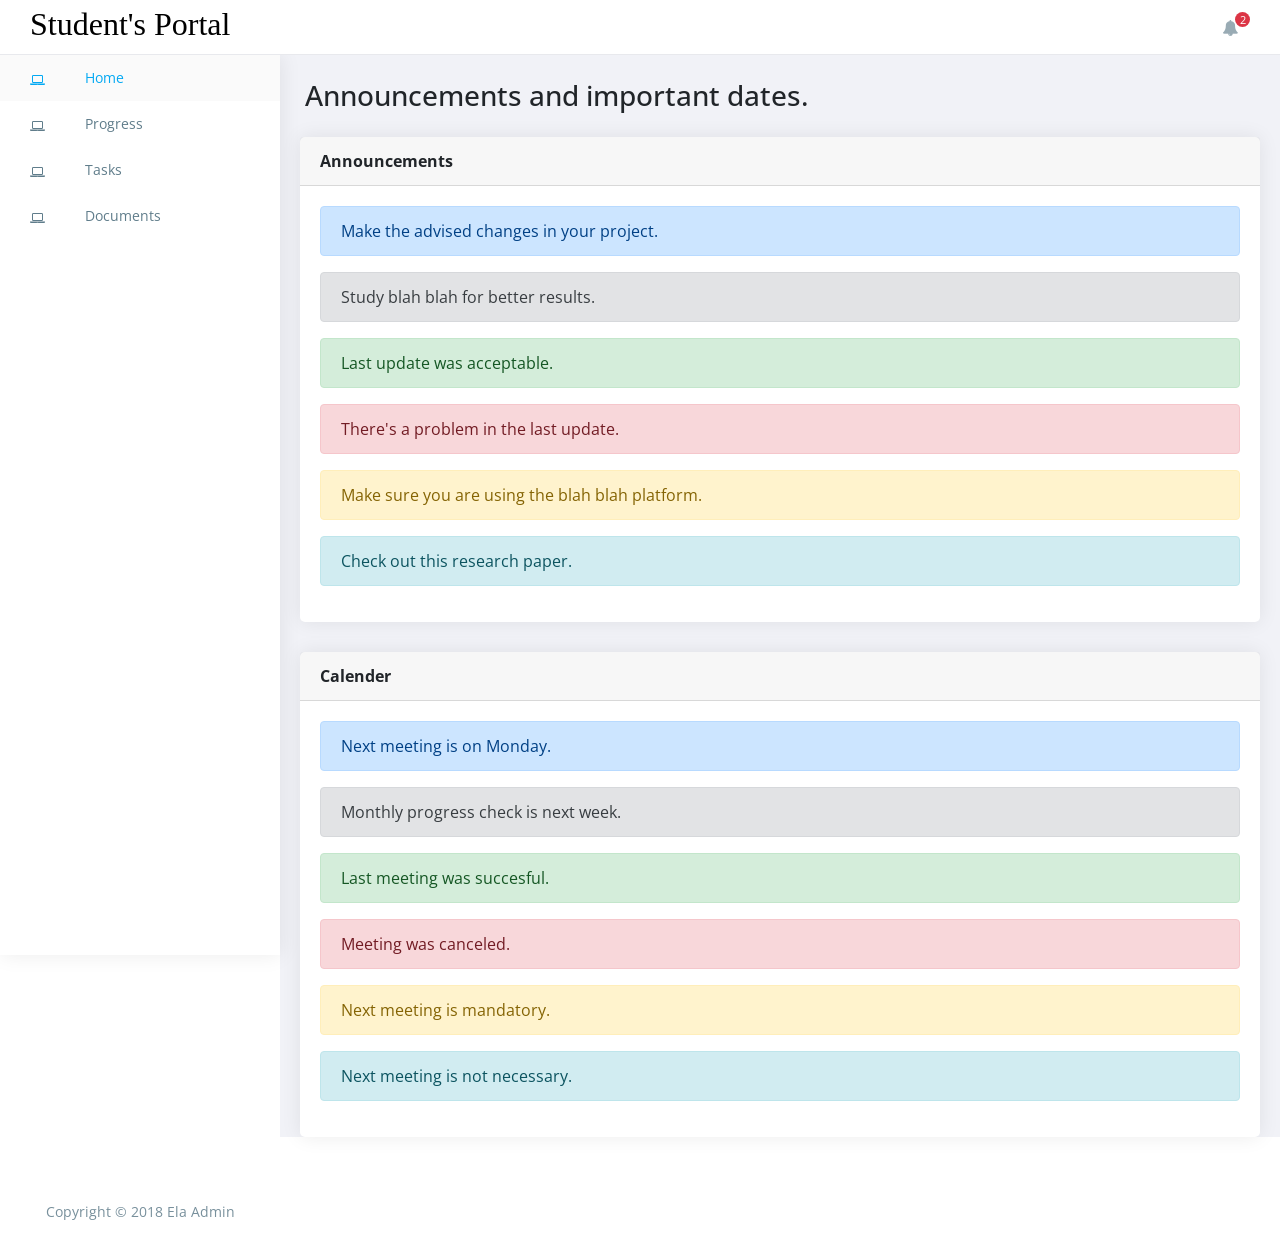
<file: dash7/FYP Project Original/edusite/edusite/FYP/index.html>
<!doctype html>
<!--[if lt IE 7]>      <html class="no-js lt-ie9 lt-ie8 lt-ie7" lang=""> <![endif]-->
<!--[if IE 7]>         <html class="no-js lt-ie9 lt-ie8" lang=""> <![endif]-->
<!--[if IE 8]>         <html class="no-js lt-ie9" lang=""> <![endif]-->
<!--[if gt IE 8]><!--> <html class="no-js" lang=""> <!--<![endif]-->
<head>
    <meta charset="utf-8">
    <meta http-equiv="X-UA-Compatible" content="IE=edge">
    <title>Home</title>
    <meta name="description" content="Ela Admin - HTML5 Admin Template">
    <meta name="viewport" content="width=device-width, initial-scale=1">

    <link rel="apple-touch-icon" href="images/favicon.png">
    <link rel="shortcut icon" href="images/favicon.png">

    <link rel="stylesheet" href="assets/css/normalize.css">
    <link rel="stylesheet" href="assets/css/bootstrap.min.css">
    <link rel="stylesheet" href="assets/css/font-awesome.min.css">
    <link rel="stylesheet" href="assets/css/themify-icons.css">
    <link rel="stylesheet" href="assets/css/pe-icon-7-filled.css">


    <link href="assets/weather/css/weather-icons.css" rel="stylesheet" />
    <link href="assets/calendar/fullcalendar.css" rel="stylesheet" />

    <link rel="stylesheet" href="assets/css/style.css">
    <link href="assets/css/charts/chartist.min.css" rel="stylesheet">
    <link href="assets/css/lib/vector-map/jqvmap.min.css" rel="stylesheet">


    <style>
    #weatherWidget .currentDesc {
        color: #ffffff!important;
    }
        .traffic-chart {
            min-height: 335px;
        }
        #flotPie1  {
            height: 150px;
        }
        #flotPie1 td {
            padding:3px;
        }
        #flotPie1 table {
            top: 20px!important;
            right: -10px!important;
        }
        .chart-container {
            display: table;
            min-width: 270px ;
            text-align: left;
            padding-top: 10px;
            padding-bottom: 10px;
        }
        #flotLine5  {
             height: 105px;
        }

        #flotBarChart {
            height: 150px;
        }
        #cellPaiChart{
            height: 160px;
        }

    </style>

</head>
<body>


    <!-- Left Panel -->
    <aside id="left-panel" class="left-panel">
        <nav class="navbar navbar-expand-sm navbar-default">
            <div id="main-menu" class="main-menu collapse navbar-collapse">
                <ul class="nav navbar-nav">
                    <li class="active">
                        <a href="index.html"><i class="menu-icon fa fa-laptop"></i>Home</a>
                    </li>
                    <li class="">
                        <a href="ui-progressbar.html"><i class="menu-icon fa fa-laptop"></i>Progress</a>
                    </li>
                    <li class="">
                        <a href="C:\Users\arslan murad\Desktop\FYP Project Original\edusite\edusite\blog.html"><i class="menu-icon fa fa-laptop"></i>Tasks</a>
                    </li>
                    <li class="">
                        <a href="C:\Users\arslan murad\Desktop\talhsa download folder\edusite\Documents.html"><i class="menu-icon fa fa-laptop"></i>Documents</a>
                    </li>








                </ul>
            </div><!-- /.navbar-collapse -->
        </nav>
    </aside><!-- /#left-panel -->
    <!-- Left Panel -->



    <!-- Right Panel -->
    <div id="right-panel" class="right-panel">

        <!-- Header-->
        <header id="header" class="header">
            <div class="top-left">
                <div class="navbar-header">
                    <a class="navbar-brand" href="index.html"><h2 style="color: black; font-family: georgia"> Student's Portal </h2></a>
                    <a class="navbar-brand hidden" href="./"><img src="images/logo2.png" alt="Logo"></a>
                </div>
            </div>
            <div class="top-right">
                <div class="header-menu">
                    <div class="header-left">
                        <div class="dropdown for-notification">
                            <button class="btn btn-secondary dropdown-toggle" type="button" id="notification" data-toggle="dropdown" aria-haspopup="true" aria-expanded="false">
                                <i class="fa fa-bell"></i>
                                <span class="count bg-danger">3</span>
                            </button>
                            <div class="dropdown-menu" aria-labelledby="notification">
                                <p class="red">You have 3 Notification</p>
                                <a class="dropdown-item media" href="#">
                                    <i class="fa fa-check"></i>
                                    <p>Submit your commit before 12 pm tonight.</p>
                                </a>
                                <a class="dropdown-item media" href="#">
                                    <i class="fa fa-info"></i>
                                    <p>Your proposal was approved. </p>
                                </a>
                                <a class="dropdown-item media" href="#">
                                    <i class="fa fa-warning"></i>
                                    <p>Error in your last update.</p>
                                </a>
                            </div>
                        </div>


                    </div>


                </div>
            </div>
        </header><!-- /header -->
        <!-- Header-->



            <!-- Widgets End -->


            <!--  Traffic  -->

            <!--  Traffic  End -->



<br>
<h3 style="margin-left: 25px"> Announcements and important dates. </h3> <br>
<div class="card" style="margin-left: 20px; margin-right: 20px">
                                <div class="card-header">
                                    <strong class="card-title">Announcements</strong>
                                </div>
                                <div class="card-body">
                                    <div class="alert alert-primary" role="alert">
                                        Make the advised changes in your project.
                                    </div>
                                    <div class="alert alert-secondary" role="alert">
                                        Study blah blah for better results.
                                    </div>
                                    <div class="alert alert-success" role="alert">
                                        Last update was acceptable.
                                    </div>
                                    <div class="alert alert-danger" role="alert">
                                        There's a problem in the last update.
                                    </div>
                                    <div class="alert alert-warning" role="alert">
                                        Make sure you are using the blah blah platform.
                                    </div>
                                    <div class="alert alert-info" role="alert">
                                       Check out this research paper.
                                    </div>
                                </div>
                            </div>
                            <div class="card" style="margin-left: 20px; margin-right: 20px">
                                 <div class="card-header">
                                    <strong class="card-title">Calender</strong>
                                </div>
                                <div class="card-body">
                                    <div class="alert alert-primary" role="alert">
                                        Next meeting is on Monday.
                                    </div>
                                    <div class="alert alert-secondary" role="alert">
                                        Monthly progress check is next week.
                                    </div>
                                    <div class="alert alert-success" role="alert">
                                        Last meeting was succesful.
                                    </div>
                                    <div class="alert alert-danger" role="alert">
                                        Meeting was canceled.
                                    </div>
                                    <div class="alert alert-warning" role="alert">
                                        Next meeting is mandatory.
                                    </div>
                                    <div class="alert alert-info" role="alert">
                                       Next meeting is not necessary.
                                    </div>
                                </div>
</div>
            <!-- END MODAL -->

















        </div> <!-- .content -->



        <div class="clearfix"></div>

        <footer class="site-footer">
            <div class="footer-inner bg-white">
                <div class="row">
                    <div class="col-sm-6">
                        Copyright &copy; 2018 Ela Admin
                    </div>

                </div>
            </div>
        </footer>

    </div><!-- /#right-panel -->


    <script src="assets/js/vendor/jquery-2.1.4.min.js"></script>
    <script src="assets/js/popper.min.js"></script>
    <script src="assets/js/plugins.js"></script>
    <script src="assets/js/main.js"></script>

    <script src="assets/js/lib/chart-js/Chart.bundle.js"></script>


    <!--Chartist Chart-->
    <script src="assets/js/lib/chartist/chartist.min.js"></script>
    <script src="assets/js/lib/chartist/chartist-plugin-legend.js"></script>


    <script src="assets/js/lib/flot-chart/jquery.flot.js"></script>
    <script src="assets/js/lib/flot-chart/jquery.flot.pie.js"></script>
    <script src="assets/js/lib/flot-chart/jquery.flot.spline.js"></script>


    <script src="assets/weather/js/jquery.simpleWeather.min.js"></script>
    <script src="assets/weather/js/weather-init.js"></script>


    <script src="assets/js/lib/moment/moment.js"></script>
    <script src="assets/calendar/fullcalendar.min.js"></script>
    <script src="assets/calendar/fullcalendar-init.js"></script>






    <script>
        jQuery(document).ready(function($) {
            "use strict";

            // Pie chart flotPie1
            var piedata = [
                { label: "Desktop visits", data: [[1,32]], color: '#5c6bc0'},
                { label: "Tab visits", data: [[1,33]], color: '#ef5350'},
                { label: "Mobile visits", data: [[1,35]], color: '#66bb6a'}
            ];

            $.plot('#flotPie1', piedata, {
                series: {
                    pie: {
                        show: true,
                        radius: 1,
                        innerRadius: 0.65,
                        label: {
                            show: true,
                            radius: 2/3,
                            threshold: 1
                        },
                        stroke: {
                            width: 0
                        }
                    }
                },
                grid: {
                    hoverable: true,
                    clickable: true
                }
            });

            // Pie chart flotPie1  End




            var cellPaiChart = [
                { label: "Direct Sell", data: [[1,65]], color: '#5b83de'},
                { label: "Channel Sell", data: [[1,35]], color: '#00bfa5'}
            ];
            $.plot('#cellPaiChart', cellPaiChart, {
                series: {
                    pie: {
                        show: true,
                        stroke: {
                            width: 0
                        }
                    }
                },
                legend: {
                    show: false
                },grid: {
                    hoverable: true,
                    clickable: true
                }

            });















            // Line Chart  #flotLine5
            var newCust = [[0, 3], [1, 5], [2,4], [3, 7], [4, 9], [5, 3], [6, 6], [7, 4], [8, 10]];

            var plot = $.plot($('#flotLine5'),[{
                data: newCust,
                label: 'New Data Flow',
                color: '#fff'
            }],
            {
                series: {
                    lines: {
                        show: true,
                        lineColor: '#fff',
                        lineWidth: 2
                    },
                    points: {
                        show: true,
                        fill: true,
                        fillColor: "#ffffff",
                        symbol: "circle",
                        radius: 3
                    },
                    shadowSize: 0
                },
                points: {
                    show: true,
                },
                legend: {
                    show: false
                },
                grid: {
                    show: false
                }
            });

             // Line Chart  #flotLine5 End





            // Traffic Chart using chartist
            if ($('#traffic-chart').length) {
                var chart = new Chartist.Line('#traffic-chart', {
                  labels: ['Jan', 'Feb', 'Mar', 'Apr', 'May', 'Jun'],
                  series: [
                  [0, 18000, 35000,  25000,  22000,  0],
                  [0, 33000, 15000,  20000,  15000,  300],
                  [0, 15000, 28000,  15000,  30000,  5000]
                  ]
              }, {
                  low: 0,
                  showArea: true,
                  showLine: false,
                  showPoint: false,
                  fullWidth: true,
                  axisX: {
                    showGrid: true
                }
            });

                chart.on('draw', function(data) {
                    if(data.type === 'line' || data.type === 'area') {
                        data.element.animate({
                            d: {
                                begin: 2000 * data.index,
                                dur: 2000,
                                from: data.path.clone().scale(1, 0).translate(0, data.chartRect.height()).stringify(),
                                to: data.path.clone().stringify(),
                                easing: Chartist.Svg.Easing.easeOutQuint
                            }
                        });
                    }
                });
            }
            // Traffic Chart using chartist End




            //Traffic chart chart-js
            if ($('#TrafficChart').length) {
                var ctx = document.getElementById( "TrafficChart" );
                ctx.height = 150;
                var myChart = new Chart( ctx, {
                    type: 'line',
                    data: {
                        labels: [ "Jan", "Feb", "Mar", "Apr", "May", "Jun", "Jul" ],
                        datasets: [
                        {
                            label: "Visit",
                            borderColor: "rgba(4, 73, 203,.09)",
                            borderWidth: "1",
                            backgroundColor: "rgba(4, 73, 203,.5)",
                            data: [ 0, 2900, 5000, 3300, 6000, 3250, 0 ]
                        },
                        {
                            label: "Bounce",
                            borderColor: "rgba(245, 23, 66, 0.9)",
                            borderWidth: "1",
                            backgroundColor: "rgba(245, 23, 66,.5)",
                            pointHighlightStroke: "rgba(245, 23, 66,.5)",
                            data: [ 0, 4200, 4500, 1600, 4200, 1500, 4000 ]
                        },
                        {
                            label: "Targeted",
                            borderColor: "rgba(40, 169, 46, 0.9)",
                            borderWidth: "1",
                            backgroundColor: "rgba(40, 169, 46, .5)",
                            pointHighlightStroke: "rgba(40, 169, 46,.5)",
                            data: [1000, 5200, 3600, 2600, 4200, 5300, 0 ]
                        }
                        ]
                    },
                    options: {
                        responsive: true,
                        tooltips: {
                            mode: 'index',
                            intersect: false
                        },
                        hover: {
                            mode: 'nearest',
                            intersect: true
                        }

                    }
                } );
            }
            //Traffic chart chart-js  End



            // Bar Chart #flotBarChart
            $.plot("#flotBarChart", [{
                data: [[0, 18], [2, 8], [4, 5], [6, 13],[8,5], [10,7],[12,4], [14,6],[16,15], [18, 9],[20,17], [22,7],[24,4], [26,9],[28,11]],
                bars: {
                    show: true,
                    lineWidth: 0,
                    fillColor: '#ffffff8a'
                }
            }], {
                grid: {
                    show: false
                }
            });
            // Bar Chart #flotBarChart End

        });  // End of Document Ready
    </script>




<div id="container">



</div>



</body>
</html>
</file>
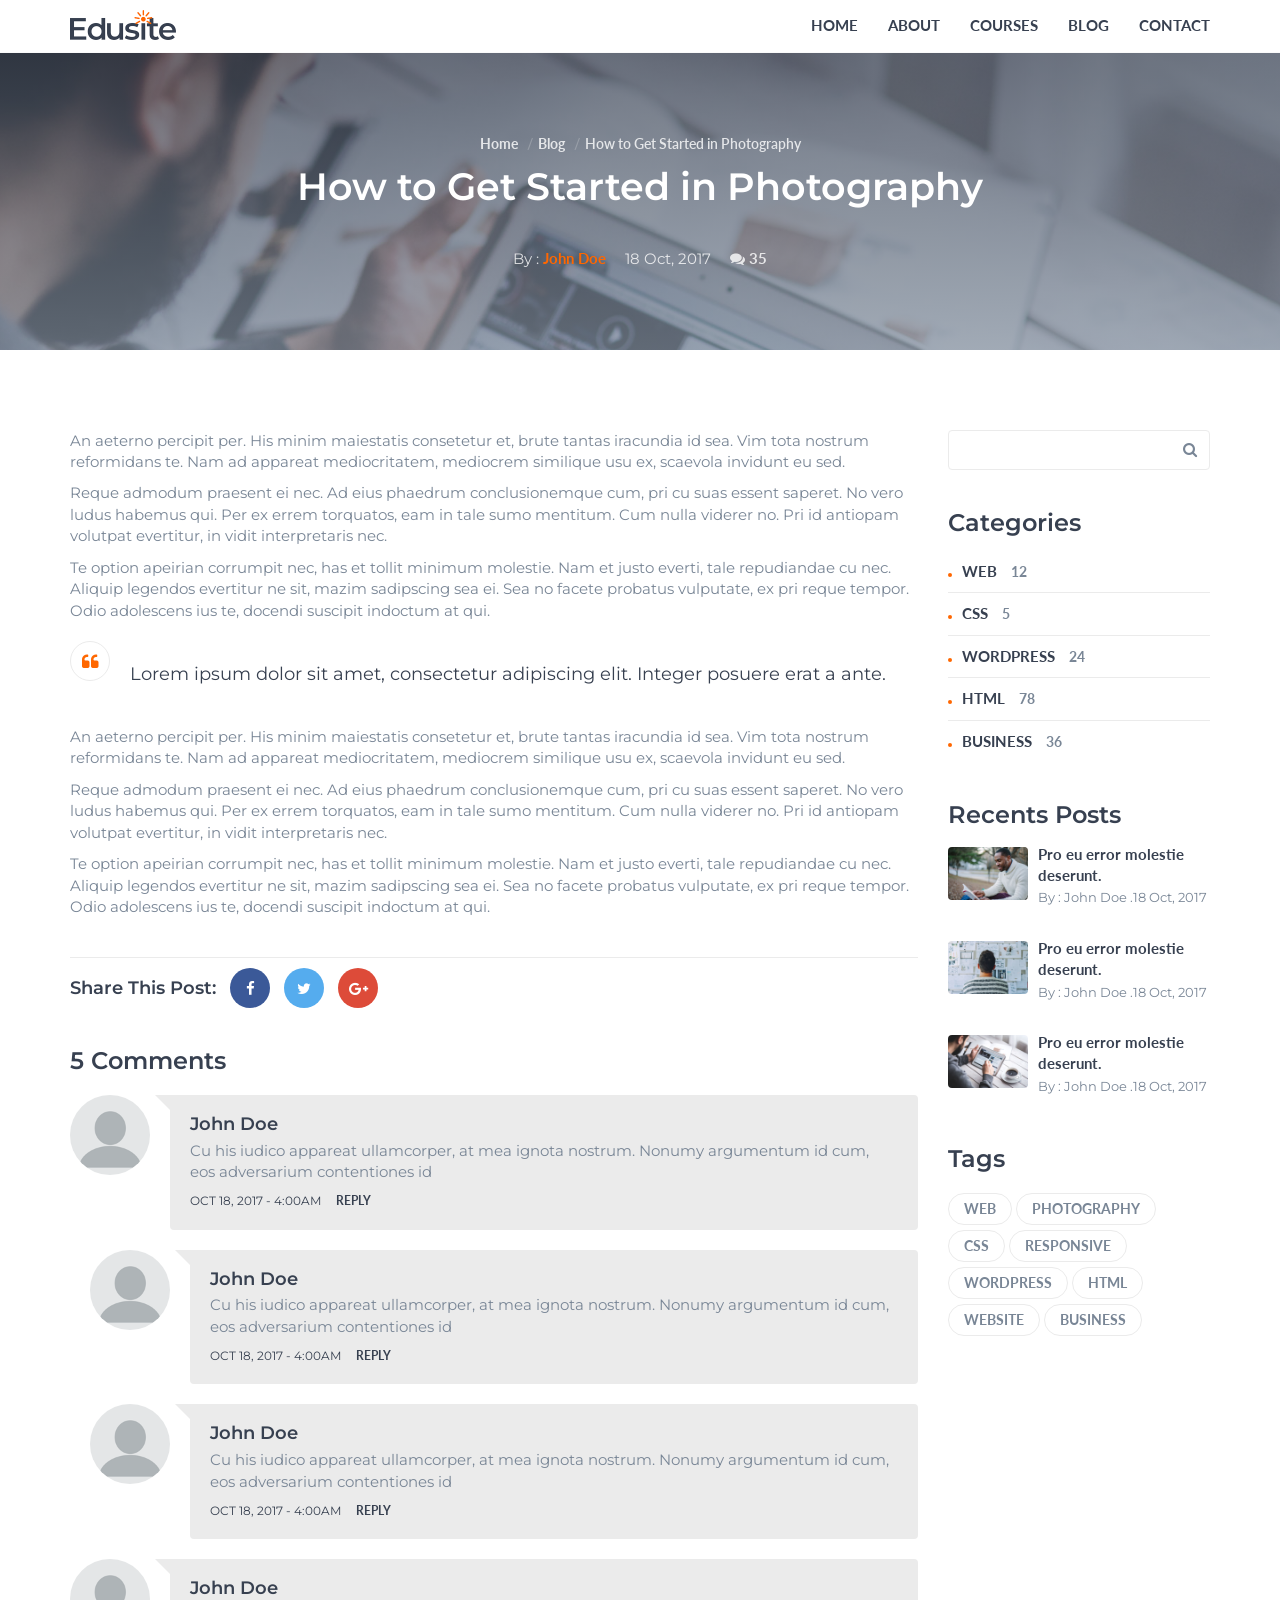
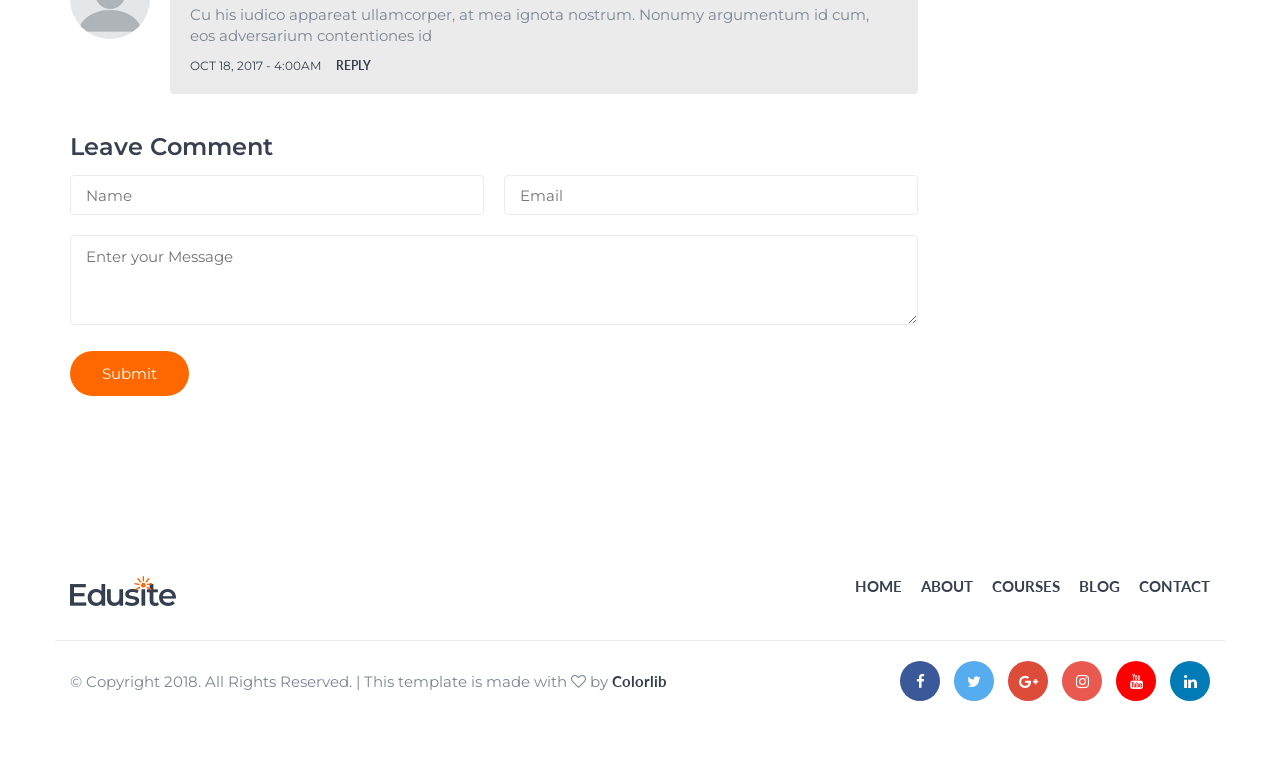
<file: dash7/FYP Project Original/edusite/edusite/blog-post.html>
<!DOCTYPE html>
<html lang="en">
	<head>
		<meta charset="utf-8">
		<meta http-equiv="X-UA-Compatible" content="IE=edge">
		<meta name="viewport" content="width=device-width, initial-scale=1">
		 <!-- The above 3 meta tags *must* come first in the head; any other head content must come *after* these tags -->

		<title>HTML Education Template</title>

		<!-- Google font -->
		<link href="https://fonts.googleapis.com/css?family=Lato:700%7CMontserrat:400,600" rel="stylesheet">

		<!-- Bootstrap -->
		<link type="text/css" rel="stylesheet" href="css/bootstrap.min.css"/>

		<!-- Font Awesome Icon -->
		<link rel="stylesheet" href="css/font-awesome.min.css">

		<!-- Custom stlylesheet -->
		<link type="text/css" rel="stylesheet" href="css/style.css"/>

		<!-- HTML5 shim and Respond.js for IE8 support of HTML5 elements and media queries -->
		<!-- WARNING: Respond.js doesn't work if you view the page via file:// -->
		<!--[if lt IE 9]>
		  <script src="https://oss.maxcdn.com/html5shiv/3.7.3/html5shiv.min.js"></script>
		  <script src="https://oss.maxcdn.com/respond/1.4.2/respond.min.js"></script>
		<![endif]-->

    </head>
	<body>

		<!-- Header -->
		<header id="header">
			<div class="container">

				<div class="navbar-header">
					<!-- Logo -->
					<div class="navbar-brand">
						<a class="logo" href="index.html">
							<img src="./img/logo.png" alt="logo">
						</a>
					</div>
					<!-- /Logo -->

					<!-- Mobile toggle -->
					<button class="navbar-toggle">
						<span></span>
					</button>
					<!-- /Mobile toggle -->
				</div>

				<!-- Navigation -->
				<nav id="nav">
					<ul class="main-menu nav navbar-nav navbar-right">
						<li><a href="index.html">Home</a></li>
						<li><a href="#">About</a></li>
						<li><a href="#">Courses</a></li>
						<li><a href="blog.html">Blog</a></li>
						<li><a href="contact.html">Contact</a></li>
					</ul>
				</nav>
				<!-- /Navigation -->

			</div>
		</header>
		<!-- /Header -->

		<!-- Hero-area -->
		<div class="hero-area section">

			<!-- Backgound Image -->
			<div class="bg-image bg-parallax overlay" style="background-image:url(./img/blog-post-background.jpg)"></div>
			<!-- /Backgound Image -->

			<div class="container">
				<div class="row">
					<div class="col-md-10 col-md-offset-1 text-center">
						<ul class="hero-area-tree">
							<li><a href="index.html">Home</a></li>
							<li><a href="blog.html">Blog</a></li>
							<li>How to Get Started in Photography</li>
						</ul>
						<h1 class="white-text">How to Get Started in Photography</h1>
						<ul class="blog-post-meta">
							<li class="blog-meta-author">By : <a href="#">John Doe</a></li>
							<li>18 Oct, 2017</li>
							<li class="blog-meta-comments"><a href="#"><i class="fa fa-comments"></i> 35</a></li>
						</ul>
					</div>
				</div>
			</div>

		</div>
		<!-- /Hero-area -->

		<!-- Blog -->
		<div id="blog" class="section">

			<!-- container -->
			<div class="container">

				<!-- row -->
				<div class="row">

					<!-- main blog -->
					<div id="main" class="col-md-9">

						<!-- blog post -->
						<div class="blog-post">
							<p>An aeterno percipit per. His minim maiestatis consetetur et, brute tantas iracundia id sea. Vim tota nostrum reformidans te. Nam ad appareat mediocritatem, mediocrem similique usu ex, scaevola invidunt eu sed.</p>
							<p>Reque admodum praesent ei nec. Ad eius phaedrum conclusionemque cum, pri cu suas essent saperet. No vero ludus habemus qui. Per ex errem torquatos, eam in tale sumo mentitum. Cum nulla viderer no. Pri id antiopam volutpat evertitur, in vidit interpretaris nec.</p>
							<p>Te option apeirian corrumpit nec, has et tollit minimum molestie. Nam et justo everti, tale repudiandae cu nec. Aliquip legendos evertitur ne sit, mazim sadipscing sea ei. Sea no facete probatus vulputate, ex pri reque tempor. Odio adolescens ius te, docendi suscipit indoctum at qui.</p>
							<blockquote>
							  <p>Lorem ipsum dolor sit amet, consectetur adipiscing elit. Integer posuere erat a ante.</p>
							</blockquote>
							<p>An aeterno percipit per. His minim maiestatis consetetur et, brute tantas iracundia id sea. Vim tota nostrum reformidans te. Nam ad appareat mediocritatem, mediocrem similique usu ex, scaevola invidunt eu sed.</p>
							<p>Reque admodum praesent ei nec. Ad eius phaedrum conclusionemque cum, pri cu suas essent saperet. No vero ludus habemus qui. Per ex errem torquatos, eam in tale sumo mentitum. Cum nulla viderer no. Pri id antiopam volutpat evertitur, in vidit interpretaris nec.</p>
							<p>Te option apeirian corrumpit nec, has et tollit minimum molestie. Nam et justo everti, tale repudiandae cu nec. Aliquip legendos evertitur ne sit, mazim sadipscing sea ei. Sea no facete probatus vulputate, ex pri reque tempor. Odio adolescens ius te, docendi suscipit indoctum at qui.</p>
						</div>
						<!-- /blog post -->

						<!-- blog share -->
						<div class="blog-share">
							<h4>Share This Post:</h4>
							<a href="#" class="facebook"><i class="fa fa-facebook"></i></a>
							<a href="#" class="twitter"><i class="fa fa-twitter"></i></a>
							<a href="#" class="google-plus"><i class="fa fa-google-plus"></i></a>
						</div>
						<!-- /blog share -->

						<!-- blog comments -->
						<div class="blog-comments">
							<h3>5 Comments</h3>

							<!-- single comment -->
							<div class="media">
								<div class="media-left">
									<img src="./img/avatar.png" alt="">
								</div>
								<div class="media-body">
									<h4 class="media-heading">John Doe</h4>
									<p>Cu his iudico appareat ullamcorper, at mea ignota nostrum. Nonumy argumentum id cum, eos adversarium contentiones id</p>
									<div class="date-reply"><span>Oct 18, 2017 - 4:00AM</span><a href="#" class="reply">Reply</a></div>
								</div>

								<!-- comment reply -->
								<div class="media">
									<div class="media-left">
										<img src="./img/avatar.png" alt="">
									</div>
									<div class="media-body">
										<h4 class="media-heading">John Doe</h4>
										<p>Cu his iudico appareat ullamcorper, at mea ignota nostrum. Nonumy argumentum id cum, eos adversarium contentiones id</p>
										<div class="date-reply"><span>Oct 18, 2017 - 4:00AM</span><a href="#" class="reply">Reply</a></div>
									</div>
								</div>
								<!-- /comment reply -->

								<!-- comment reply -->
								<div class="media">
									<div class="media-left">
										<img src="./img/avatar.png" alt="">
									</div>
									<div class="media-body">
										<h4 class="media-heading">John Doe</h4>
										<p>Cu his iudico appareat ullamcorper, at mea ignota nostrum. Nonumy argumentum id cum, eos adversarium contentiones id</p>
										<div class="date-reply"><span>Oct 18, 2017 - 4:00AM</span><a href="#" class="reply">Reply</a></div>
									</div>
								</div>
								<!-- /comment reply -->

							</div>
							<!-- /single comment -->

							<!-- single comment -->
							<div class="media">
								<div class="media-left">
									<img src="./img/avatar.png" alt="">
								</div>
								<div class="media-body">
									<h4 class="media-heading">John Doe</h4>
									<p>Cu his iudico appareat ullamcorper, at mea ignota nostrum. Nonumy argumentum id cum, eos adversarium contentiones id</p>
									<div class="date-reply"><span>Oct 18, 2017 - 4:00AM</span><a href="#" class="reply">Reply</a></div>
								</div>
							</div>
							<!-- /single comment -->

							<!-- blog reply form -->
							<div class="blog-reply-form">
								<h3>Leave Comment</h3>
								<form>
									<input class="input name-input" type="text" name="name" placeholder="Name">
									<input class="input email-input" type="email" name="email" placeholder="Email">
									<textarea class="input" name="message" placeholder="Enter your Message"></textarea>
									<button class="main-button icon-button">Submit</button>
								</form>
							</div>
							<!-- /blog reply form -->

						</div>
						<!-- /blog comments -->
					</div>
					<!-- /main blog -->

					<!-- aside blog -->
					<div id="aside" class="col-md-3">

						<!-- search widget -->
						<div class="widget search-widget">
							<form>
								<input class="input" type="text" name="search">
								<button><i class="fa fa-search"></i></button>
							</form>
						</div>
						<!-- /search widget -->

						<!-- category widget -->
						<div class="widget category-widget">
							<h3>Categories</h3>
							<a class="category" href="#">Web <span>12</span></a>
							<a class="category" href="#">Css <span>5</span></a>
							<a class="category" href="#">Wordpress <span>24</span></a>
							<a class="category" href="#">Html <span>78</span></a>
							<a class="category" href="#">Business <span>36</span></a>
						</div>
						<!-- /category widget -->

						<!-- posts widget -->
						<div class="widget posts-widget">
							<h3>Recents Posts</h3>

							<!-- single posts -->
							<div class="single-post">
								<a class="single-post-img" href="blog-post.html">
									<img src="./img/post01.jpg" alt="">
								</a>
								<a href="blog-post.html">Pro eu error molestie deserunt.</a>
								<p><small>By : John Doe .18 Oct, 2017</small></p>
							</div>
							<!-- /single posts -->

							<!-- single posts -->
							<div class="single-post">
								<a class="single-post-img" href="blog-post.html">
									<img src="./img/post02.jpg" alt="">
								</a>
								<a href="blog-post.html">Pro eu error molestie deserunt.</a>
								<p><small>By : John Doe .18 Oct, 2017</small></p>
							</div>
							<!-- /single posts -->

							<!-- single posts -->
							<div class="single-post">
								<a class="single-post-img" href="blog-post.html">
									<img src="./img/post03.jpg" alt="">
								</a>
								<a href="blog-post.html">Pro eu error molestie deserunt.</a>
								<p><small>By : John Doe .18 Oct, 2017</small></p>
							</div>
							<!-- /single posts -->

						</div>
						<!-- /posts widget -->

						<!-- tags widget -->
						<div class="widget tags-widget">
							<h3>Tags</h3>
							<a class="tag" href="#">Web</a>
							<a class="tag" href="#">Photography</a>
							<a class="tag" href="#">Css</a>
							<a class="tag" href="#">Responsive</a>
							<a class="tag" href="#">Wordpress</a>
							<a class="tag" href="#">Html</a>
							<a class="tag" href="#">Website</a>
							<a class="tag" href="#">Business</a>
						</div>
						<!-- /tags widget -->

					</div>
					<!-- /aside blog -->

				</div>
				<!-- row -->

			</div>
			<!-- container -->

		</div>
		<!-- /Blog -->

		<!-- Footer -->
		<footer id="footer" class="section">

			<!-- container -->
			<div class="container">

				<!-- row -->
				<div class="row">

					<!-- footer logo -->
					<div class="col-md-6">
						<div class="footer-logo">
							<a class="logo" href="index.html">
								<img src="./img/logo.png" alt="logo">
							</a>
						</div>
					</div>
					<!-- footer logo -->

					<!-- footer nav -->
					<div class="col-md-6">
						<ul class="footer-nav">
							<li><a href="index.html">Home</a></li>
							<li><a href="#">About</a></li>
							<li><a href="#">Courses</a></li>
							<li><a href="blog.html">Blog</a></li>
							<li><a href="contact.html">Contact</a></li>
						</ul>
					</div>
					<!-- /footer nav -->

				</div>
				<!-- /row -->

				<!-- row -->
				<div id="bottom-footer" class="row">

					<!-- social -->
					<div class="col-md-4 col-md-push-8">
						<ul class="footer-social">
							<li><a href="#" class="facebook"><i class="fa fa-facebook"></i></a></li>
							<li><a href="#" class="twitter"><i class="fa fa-twitter"></i></a></li>
							<li><a href="#" class="google-plus"><i class="fa fa-google-plus"></i></a></li>
							<li><a href="#" class="instagram"><i class="fa fa-instagram"></i></a></li>
							<li><a href="#" class="youtube"><i class="fa fa-youtube"></i></a></li>
							<li><a href="#" class="linkedin"><i class="fa fa-linkedin"></i></a></li>
						</ul>
					</div>
					<!-- /social -->

					<!-- copyright -->
					<div class="col-md-8 col-md-pull-4">
						<div class="footer-copyright">
							<span>&copy; Copyright 2018. All Rights Reserved. | This template is made with <i class="fa fa-heart-o" aria-hidden="true"></i> by <a href="https://colorlib.com">Colorlib</a></span>
						</div>
					</div>
					<!-- /copyright -->

				</div>
				<!-- row -->

			</div>
			<!-- /container -->

		</footer>
		<!-- /Footer -->

		<!-- preloader -->
		<div id='preloader'><div class='preloader'></div></div>
		<!-- /preloader -->


		<!-- jQuery Plugins -->
		<script type="text/javascript" src="js/jquery.min.js"></script>
		<script type="text/javascript" src="js/bootstrap.min.js"></script>
		<script type="text/javascript" src="js/main.js"></script>

	</body>
</html>
</file>
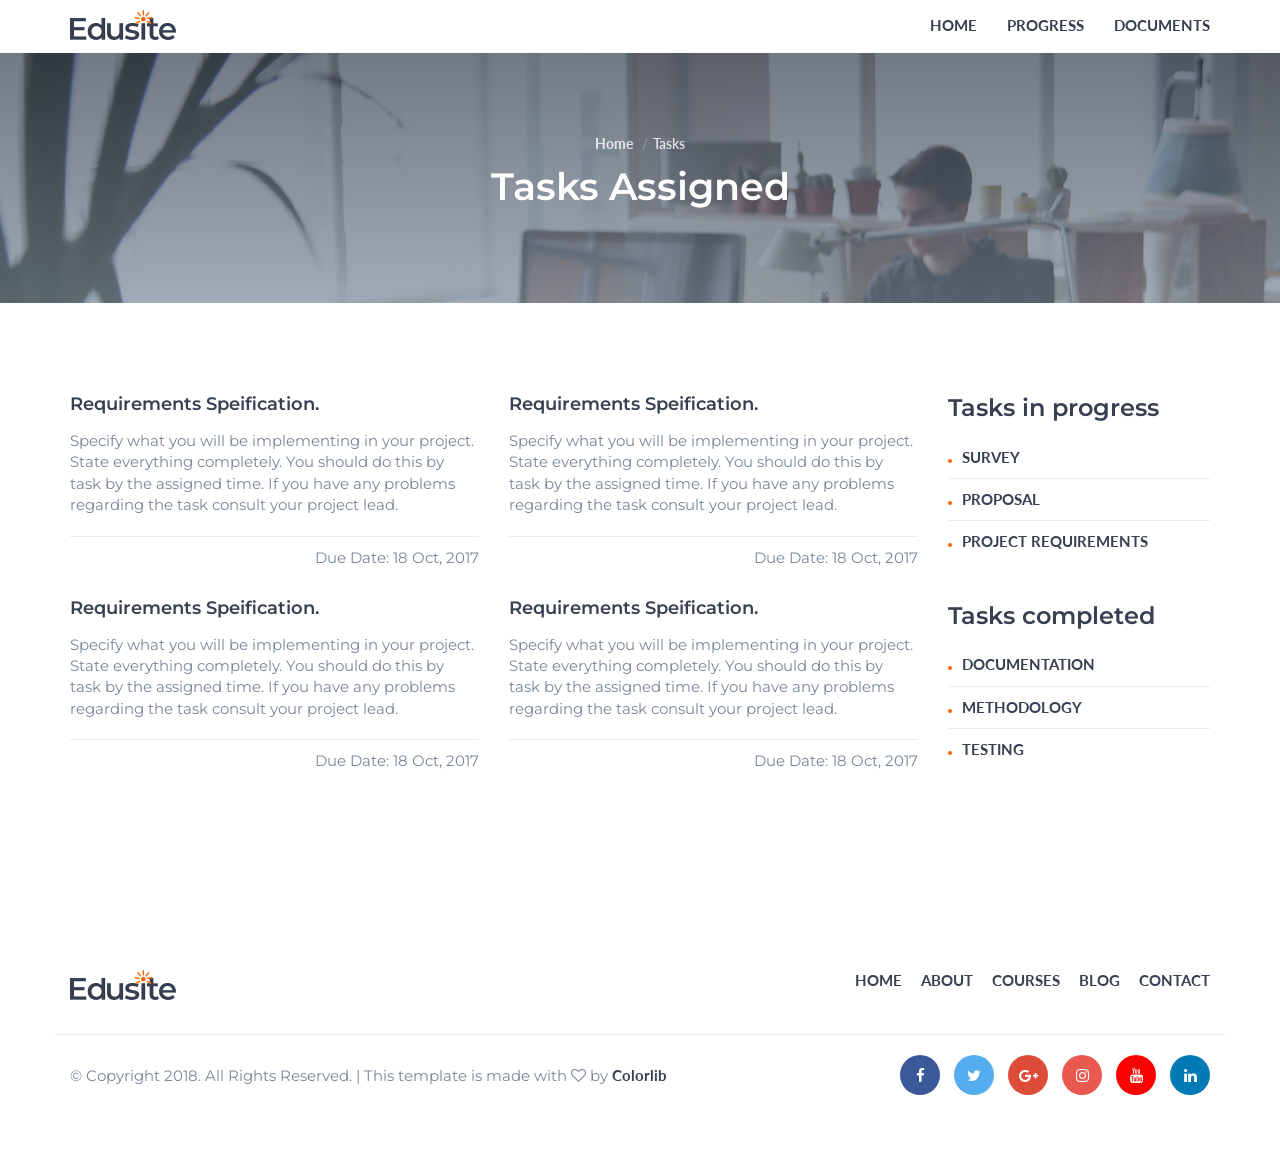
<file: dash7/FYP Project Original/edusite/edusite/blog.html>
<!DOCTYPE html>
<html lang="en">
	<head>
		<meta charset="utf-8">
		<meta http-equiv="X-UA-Compatible" content="IE=edge">
		<meta name="viewport" content="width=device-width, initial-scale=1">
		 <!-- The above 3 meta tags *must* come first in the head; any other head content must come *after* these tags -->

		<title>HTML Education Template</title>

		<!-- Google font -->
		<link href="https://fonts.googleapis.com/css?family=Lato:700%7CMontserrat:400,600" rel="stylesheet">

		<!-- Bootstrap -->
		<link type="text/css" rel="stylesheet" href="css/bootstrap.min.css"/>

		<!-- Font Awesome Icon -->
		<link rel="stylesheet" href="css/font-awesome.min.css">

		<!-- Custom stlylesheet -->
		<link type="text/css" rel="stylesheet" href="css/style.css"/>

		<!-- HTML5 shim and Respond.js for IE8 support of HTML5 elements and media queries -->
		<!-- WARNING: Respond.js doesn't work if you view the page via file:// -->
		<!--[if lt IE 9]>
		  <script src="https://oss.maxcdn.com/html5shiv/3.7.3/html5shiv.min.js"></script>
		  <script src="https://oss.maxcdn.com/respond/1.4.2/respond.min.js"></script>
		<![endif]-->

    </head>
	<body>

		<!-- Header -->
		<header id="header">
			<div class="container">

				<div class="navbar-header">
					<!-- Logo -->
					<div class="navbar-brand">
						<a class="logo" href="index.html">
							<img src="./img/logo.png" alt="logo">
						</a>
					</div>
					<!-- /Logo -->

					<!-- Mobile toggle -->
					<button class="navbar-toggle">
						<span></span>
					</button>
					<!-- /Mobile toggle -->
				</div>

				<!-- Navigation -->
				<nav id="nav">
					<ul class="main-menu nav navbar-nav navbar-right">
						<li><a href="FYP\index.html">Home</a></li>
						<li><a href="FYP\ui-progressbar.html">Progress</a></li>
						<li><a href ="C:\Users\arslan murad\Desktop\talhsa download folder\edusite\Documents.html">Documents</a></li>


					</ul>
				</nav>
				<!-- /Navigation -->

			</div>
		</header>
		<!-- /Header -->

		<!-- Hero-area -->
		<div class="hero-area section">

			<!-- Backgound Image -->
			<div class="bg-image bg-parallax overlay" style="background-image:url(./img/page-background.jpg)"></div>
			<!-- /Backgound Image -->

			<div class="container">
				<div class="row">
					<div class="col-md-10 col-md-offset-1 text-center">
						<ul class="hero-area-tree">
							<li><a href="index.html">Home</a></li>
							<li>Tasks</li>
						</ul>
						<h1 class="white-text">Tasks Assigned</h1>

					</div>
				</div>
			</div>

		</div>
		<!-- /Hero-area -->

		<!-- Blog -->
		<div id="blog" class="section">

			<!-- container -->
			<div class="container">

				<!-- row -->
				<div class="row">

					<!-- main blog -->
					<div id="main" class="col-md-9">

						<!-- row -->
						<div class="row">

							<!-- single blog -->
							<div class="col-md-6">
								<div class="single-blog">
									<div class="blog-img">
										<a href="blog-post.html">

										</a>
									</div>
									<h4>Requirements Speification.</h4>
									<p>Specify what you will be implementing in your project. State everything completely. You should do this by task by the assigned time.
										If you have any problems regarding the task consult your project lead. </p>
											<div class="blog-meta">

										<div class="pull-right">
											<span>Due Date: 18 Oct, 2017</span>

										</div>
									</div>
								</div>
							</div>
							<!-- /single blog -->

							<!-- single blog -->
							<div class="col-md-6">
								<div class="single-blog">
									<div class="blog-img">
										<a href="blog-post.html">

										</a>
									</div>
									<h4>Requirements Speification.</h4>
									<p>Specify what you will be implementing in your project. State everything completely. You should do this by task by the assigned time.
										If you have any problems regarding the task consult your project lead. </p>
										<div class="blog-meta">

										<div class="pull-right">
											<span>Due Date: 18 Oct, 2017</span>

										</div>
									</div>
								</div>
							</div>
							<!-- /single blog -->

							<!-- single blog -->
							<div class="col-md-6">
								<div class="single-blog">
									<div class="blog-img">
										<a href="blog-post.html">

										</a>
									</div>
									<h4>Requirements Speification.</h4>
									<p>Specify what you will be implementing in your project. State everything completely. You should do this by task by the assigned time.
										If you have any problems regarding the task consult your project lead. </p>
											<div class="blog-meta">

										<div class="pull-right">
											<span>Due Date: 18 Oct, 2017</span>

										</div>
									</div>
								</div>
							</div>
							<!-- /single blog -->

							<!-- single blog -->
							<div class="col-md-6">
								<div class="single-blog">
									<div class="blog-img">
										<a href="blog-post.html">

										</a>
									</div>
									<h4>Requirements Speification.</h4>
									<p>Specify what you will be implementing in your project. State everything completely. You should do this by task by the assigned time.
										If you have any problems regarding the task consult your project lead. </p>
									<div class="blog-meta">

										<div class="pull-right">
											<span>Due Date: 18 Oct, 2017</span>

										</div>
									</div>
								</div>
							</div>
							<!-- /single blog -->

						</div>
						<!-- /row -->

						<!-- row -->
						<div class="row">

							<!-- pagination -->
						<!--	<div class="col-md-12">
								<div class="post-pagination">
									<a href="#" class="pagination-back pull-left">Back</a>
									<ul class="pages">
										<li class="active">1</li>
										<li><a href="#">2</a></li>
										<li><a href="#">3</a></li>
										<li><a href="#">4</a></li>
									</ul>
									<a href="#" class="pagination-next pull-right">Next</a>
								</div>
							</div>
							<!-- pagination -->

						</div>
						<!-- /row -->
					</div>
					<!-- /main blog -->

					<!-- aside blog -->
					<div id="aside" class="col-md-3">

						<!-- search widget -->

						<!-- /search widget -->

						<!-- category widget -->
						<div class="widget category-widget">
							<h3>Tasks in progress</h3>
							<a class="category">Survey </a>
							<a class="category">Proposal </a>
							<a class="category">Project requirements</a>

						</div>
						<!-- /category widget -->

						<!-- posts widget -->
						<div class="widget category-widget">
							<h3>Tasks completed</h3>
							<a class="category">Documentation </a>
							<a class="category">Methodology </a>
							<a class="category">Testing</a>

						</div>
						<!-- /posts widget -->

						<!-- /tags widget -->

					</div>
					<!-- /aside blog -->

				</div>
				<!-- row -->

			</div>
			<!-- container -->

		</div>
		<!-- /Blog -->

		<!-- Footer -->
		<footer id="footer" class="section">

			<!-- container -->
			<div class="container">

				<!-- row -->
				<div class="row">

					<!-- footer logo -->
					<div class="col-md-6">
						<div class="footer-logo">
							<a class="logo" href="index.html">
								<img src="./img/logo.png" alt="logo">
							</a>
						</div>
					</div>
					<!-- footer logo -->

					<!-- footer nav -->
					<div class="col-md-6">
						<ul class="footer-nav">
							<li><a href="index.html">Home</a></li>
							<li><a href="#">About</a></li>
							<li><a href="#">Courses</a></li>
							<li><a href="blog.html">Blog</a></li>
							<li><a href="contact.html">Contact</a></li>
						</ul>
					</div>
					<!-- /footer nav -->

				</div>
				<!-- /row -->

				<!-- row -->
				<div id="bottom-footer" class="row">

					<!-- social -->
					<div class="col-md-4 col-md-push-8">
						<ul class="footer-social">
							<li><a href="#" class="facebook"><i class="fa fa-facebook"></i></a></li>
							<li><a href="#" class="twitter"><i class="fa fa-twitter"></i></a></li>
							<li><a href="#" class="google-plus"><i class="fa fa-google-plus"></i></a></li>
							<li><a href="#" class="instagram"><i class="fa fa-instagram"></i></a></li>
							<li><a href="#" class="youtube"><i class="fa fa-youtube"></i></a></li>
							<li><a href="#" class="linkedin"><i class="fa fa-linkedin"></i></a></li>
						</ul>
					</div>
					<!-- /social -->

					<!-- copyright -->
					<div class="col-md-8 col-md-pull-4">
						<div class="footer-copyright">
							<span>&copy; Copyright 2018. All Rights Reserved. | This template is made with <i class="fa fa-heart-o" aria-hidden="true"></i> by <a href="https://colorlib.com">Colorlib</a></span>
						</div>
					</div>
					<!-- /copyright -->

				</div>
				<!-- row -->

			</div>
			<!-- /container -->

		</footer>
		<!-- /Footer -->

		<!-- preloader -->
		<div id='preloader'><div class='preloader'></div></div>
		<!-- /preloader -->


		<!-- jQuery Plugins -->
		<script type="text/javascript" src="js/jquery.min.js"></script>
		<script type="text/javascript" src="js/bootstrap.min.js"></script>
		<script type="text/javascript" src="js/main.js"></script>

	</body>
</html>
</file>
<file: dash7/FYP Project Original/edusite/edusite/FYP/assets/css/themify-icons.css>
@font-face {
	font-family: 'themify';
	src:url('../fonts/themify.eot?-fvbane');
	src:url('../fonts/themify.eot?#iefix-fvbane') format('embedded-opentype'),
		url('../fonts/themify.woff?-fvbane') format('woff'),
		url('../fonts/themify.ttf?-fvbane') format('truetype'),
		url('../fonts/themify.svg?-fvbane#themify') format('svg');
	font-weight: normal;
	font-style: normal;
}

[class^="ti-"], [class*=" ti-"] {
	font-family: 'themify';
	speak: none;
	font-style: normal;
	font-weight: normal;
	font-variant: normal;
	text-transform: none;
	line-height: 1;

	/* Better Font Rendering =========== */
	-webkit-font-smoothing: antialiased;
	-moz-osx-font-smoothing: grayscale;
}

.ti-wand:before {
	content: "\e600";
}
.ti-volume:before {
	content: "\e601";
}
.ti-user:before {
	content: "\e602";
}
.ti-unlock:before {
	content: "\e603";
}
.ti-unlink:before {
	content: "\e604";
}
.ti-trash:before {
	content: "\e605";
}
.ti-thought:before {
	content: "\e606";
}
.ti-target:before {
	content: "\e607";
}
.ti-tag:before {
	content: "\e608";
}
.ti-tablet:before {
	content: "\e609";
}
.ti-star:before {
	content: "\e60a";
}
.ti-spray:before {
	content: "\e60b";
}
.ti-signal:before {
	content: "\e60c";
}
.ti-shopping-cart:before {
	content: "\e60d";
}
.ti-shopping-cart-full:before {
	content: "\e60e";
}
.ti-settings:before {
	content: "\e60f";
}
.ti-search:before {
	content: "\e610";
}
.ti-zoom-in:before {
	content: "\e611";
}
.ti-zoom-out:before {
	content: "\e612";
}
.ti-cut:before {
	content: "\e613";
}
.ti-ruler:before {
	content: "\e614";
}
.ti-ruler-pencil:before {
	content: "\e615";
}
.ti-ruler-alt:before {
	content: "\e616";
}
.ti-bookmark:before {
	content: "\e617";
}
.ti-bookmark-alt:before {
	content: "\e618";
}
.ti-reload:before {
	content: "\e619";
}
.ti-plus:before {
	content: "\e61a";
}
.ti-pin:before {
	content: "\e61b";
}
.ti-pencil:before {
	content: "\e61c";
}
.ti-pencil-alt:before {
	content: "\e61d";
}
.ti-paint-roller:before {
	content: "\e61e";
}
.ti-paint-bucket:before {
	content: "\e61f";
}
.ti-na:before {
	content: "\e620";
}
.ti-mobile:before {
	content: "\e621";
}
.ti-minus:before {
	content: "\e622";
}
.ti-medall:before {
	content: "\e623";
}
.ti-medall-alt:before {
	content: "\e624";
}
.ti-marker:before {
	content: "\e625";
}
.ti-marker-alt:before {
	content: "\e626";
}
.ti-arrow-up:before {
	content: "\e627";
}
.ti-arrow-right:before {
	content: "\e628";
}
.ti-arrow-left:before {
	content: "\e629";
}
.ti-arrow-down:before {
	content: "\e62a";
}
.ti-lock:before {
	content: "\e62b";
}
.ti-location-arrow:before {
	content: "\e62c";
}
.ti-link:before {
	content: "\e62d";
}
.ti-layout:before {
	content: "\e62e";
}
.ti-layers:before {
	content: "\e62f";
}
.ti-layers-alt:before {
	content: "\e630";
}
.ti-key:before {
	content: "\e631";
}
.ti-import:before {
	content: "\e632";
}
.ti-image:before {
	content: "\e633";
}
.ti-heart:before {
	content: "\e634";
}
.ti-heart-broken:before {
	content: "\e635";
}
.ti-hand-stop:before {
	content: "\e636";
}
.ti-hand-open:before {
	content: "\e637";
}
.ti-hand-drag:before {
	content: "\e638";
}
.ti-folder:before {
	content: "\e639";
}
.ti-flag:before {
	content: "\e63a";
}
.ti-flag-alt:before {
	content: "\e63b";
}
.ti-flag-alt-2:before {
	content: "\e63c";
}
.ti-eye:before {
	content: "\e63d";
}
.ti-export:before {
	content: "\e63e";
}
.ti-exchange-vertical:before {
	content: "\e63f";
}
.ti-desktop:before {
	content: "\e640";
}
.ti-cup:before {
	content: "\e641";
}
.ti-crown:before {
	content: "\e642";
}
.ti-comments:before {
	content: "\e643";
}
.ti-comment:before {
	content: "\e644";
}
.ti-comment-alt:before {
	content: "\e645";
}
.ti-close:before {
	content: "\e646";
}
.ti-clip:before {
	content: "\e647";
}
.ti-angle-up:before {
	content: "\e648";
}
.ti-angle-right:before {
	content: "\e649";
}
.ti-angle-left:before {
	content: "\e64a";
}
.ti-angle-down:before {
	content: "\e64b";
}
.ti-check:before {
	content: "\e64c";
}
.ti-check-box:before {
	content: "\e64d";
}
.ti-camera:before {
	content: "\e64e";
}
.ti-announcement:before {
	content: "\e64f";
}
.ti-brush:before {
	content: "\e650";
}
.ti-briefcase:before {
	content: "\e651";
}
.ti-bolt:before {
	content: "\e652";
}
.ti-bolt-alt:before {
	content: "\e653";
}
.ti-blackboard:before {
	content: "\e654";
}
.ti-bag:before {
	content: "\e655";
}
.ti-move:before {
	content: "\e656";
}
.ti-arrows-vertical:before {
	content: "\e657";
}
.ti-arrows-horizontal:before {
	content: "\e658";
}
.ti-fullscreen:before {
	content: "\e659";
}
.ti-arrow-top-right:before {
	content: "\e65a";
}
.ti-arrow-top-left:before {
	content: "\e65b";
}
.ti-arrow-circle-up:before {
	content: "\e65c";
}
.ti-arrow-circle-right:before {
	content: "\e65d";
}
.ti-arrow-circle-left:before {
	content: "\e65e";
}
.ti-arrow-circle-down:before {
	content: "\e65f";
}
.ti-angle-double-up:before {
	content: "\e660";
}
.ti-angle-double-right:before {
	content: "\e661";
}
.ti-angle-double-left:before {
	content: "\e662";
}
.ti-angle-double-down:before {
	content: "\e663";
}
.ti-zip:before {
	content: "\e664";
}
.ti-world:before {
	content: "\e665";
}
.ti-wheelchair:before {
	content: "\e666";
}
.ti-view-list:before {
	content: "\e667";
}
.ti-view-list-alt:before {
	content: "\e668";
}
.ti-view-grid:before {
	content: "\e669";
}
.ti-uppercase:before {
	content: "\e66a";
}
.ti-upload:before {
	content: "\e66b";
}
.ti-underline:before {
	content: "\e66c";
}
.ti-truck:before {
	content: "\e66d";
}
.ti-timer:before {
	content: "\e66e";
}
.ti-ticket:before {
	content: "\e66f";
}
.ti-thumb-up:before {
	content: "\e670";
}
.ti-thumb-down:before {
	content: "\e671";
}
.ti-text:before {
	content: "\e672";
}
.ti-stats-up:before {
	content: "\e673";
}
.ti-stats-down:before {
	content: "\e674";
}
.ti-split-v:before {
	content: "\e675";
}
.ti-split-h:before {
	content: "\e676";
}
.ti-smallcap:before {
	content: "\e677";
}
.ti-shine:before {
	content: "\e678";
}
.ti-shift-right:before {
	content: "\e679";
}
.ti-shift-left:before {
	content: "\e67a";
}
.ti-shield:before {
	content: "\e67b";
}
.ti-notepad:before {
	content: "\e67c";
}
.ti-server:before {
	content: "\e67d";
}
.ti-quote-right:before {
	content: "\e67e";
}
.ti-quote-left:before {
	content: "\e67f";
}
.ti-pulse:before {
	content: "\e680";
}
.ti-printer:before {
	content: "\e681";
}
.ti-power-off:before {
	content: "\e682";
}
.ti-plug:before {
	content: "\e683";
}
.ti-pie-chart:before {
	content: "\e684";
}
.ti-paragraph:before {
	content: "\e685";
}
.ti-panel:before {
	content: "\e686";
}
.ti-package:before {
	content: "\e687";
}
.ti-music:before {
	content: "\e688";
}
.ti-music-alt:before {
	content: "\e689";
}
.ti-mouse:before {
	content: "\e68a";
}
.ti-mouse-alt:before {
	content: "\e68b";
}
.ti-money:before {
	content: "\e68c";
}
.ti-microphone:before {
	content: "\e68d";
}
.ti-menu:before {
	content: "\e68e";
}
.ti-menu-alt:before {
	content: "\e68f";
}
.ti-map:before {
	content: "\e690";
}
.ti-map-alt:before {
	content: "\e691";
}
.ti-loop:before {
	content: "\e692";
}
.ti-location-pin:before {
	content: "\e693";
}
.ti-list:before {
	content: "\e694";
}
.ti-light-bulb:before {
	content: "\e695";
}
.ti-Italic:before {
	content: "\e696";
}
.ti-info:before {
	content: "\e697";
}
.ti-infinite:before {
	content: "\e698";
}
.ti-id-badge:before {
	content: "\e699";
}
.ti-hummer:before {
	content: "\e69a";
}
.ti-home:before {
	content: "\e69b";
}
.ti-help:before {
	content: "\e69c";
}
.ti-headphone:before {
	content: "\e69d";
}
.ti-harddrives:before {
	content: "\e69e";
}
.ti-harddrive:before {
	content: "\e69f";
}
.ti-gift:before {
	content: "\e6a0";
}
.ti-game:before {
	content: "\e6a1";
}
.ti-filter:before {
	content: "\e6a2";
}
.ti-files:before {
	content: "\e6a3";
}
.ti-file:before {
	content: "\e6a4";
}
.ti-eraser:before {
	content: "\e6a5";
}
.ti-envelope:before {
	content: "\e6a6";
}
.ti-download:before {
	content: "\e6a7";
}
.ti-direction:before {
	content: "\e6a8";
}
.ti-direction-alt:before {
	content: "\e6a9";
}
.ti-dashboard:before {
	content: "\e6aa";
}
.ti-control-stop:before {
	content: "\e6ab";
}
.ti-control-shuffle:before {
	content: "\e6ac";
}
.ti-control-play:before {
	content: "\e6ad";
}
.ti-control-pause:before {
	content: "\e6ae";
}
.ti-control-forward:before {
	content: "\e6af";
}
.ti-control-backward:before {
	content: "\e6b0";
}
.ti-cloud:before {
	content: "\e6b1";
}
.ti-cloud-up:before {
	content: "\e6b2";
}
.ti-cloud-down:before {
	content: "\e6b3";
}
.ti-clipboard:before {
	content: "\e6b4";
}
.ti-car:before {
	content: "\e6b5";
}
.ti-calendar:before {
	content: "\e6b6";
}
.ti-book:before {
	content: "\e6b7";
}
.ti-bell:before {
	content: "\e6b8";
}
.ti-basketball:before {
	content: "\e6b9";
}
.ti-bar-chart:before {
	content: "\e6ba";
}
.ti-bar-chart-alt:before {
	content: "\e6bb";
}
.ti-back-right:before {
	content: "\e6bc";
}
.ti-back-left:before {
	content: "\e6bd";
}
.ti-arrows-corner:before {
	content: "\e6be";
}
.ti-archive:before {
	content: "\e6bf";
}
.ti-anchor:before {
	content: "\e6c0";
}
.ti-align-right:before {
	content: "\e6c1";
}
.ti-align-left:before {
	content: "\e6c2";
}
.ti-align-justify:before {
	content: "\e6c3";
}
.ti-align-center:before {
	content: "\e6c4";
}
.ti-alert:before {
	content: "\e6c5";
}
.ti-alarm-clock:before {
	content: "\e6c6";
}
.ti-agenda:before {
	content: "\e6c7";
}
.ti-write:before {
	content: "\e6c8";
}
.ti-window:before {
	content: "\e6c9";
}
.ti-widgetized:before {
	content: "\e6ca";
}
.ti-widget:before {
	content: "\e6cb";
}
.ti-widget-alt:before {
	content: "\e6cc";
}
.ti-wallet:before {
	content: "\e6cd";
}
.ti-video-clapper:before {
	content: "\e6ce";
}
.ti-video-camera:before {
	content: "\e6cf";
}
.ti-vector:before {
	content: "\e6d0";
}
.ti-themify-logo:before {
	content: "\e6d1";
}
.ti-themify-favicon:before {
	content: "\e6d2";
}
.ti-themify-favicon-alt:before {
	content: "\e6d3";
}
.ti-support:before {
	content: "\e6d4";
}
.ti-stamp:before {
	content: "\e6d5";
}
.ti-split-v-alt:before {
	content: "\e6d6";
}
.ti-slice:before {
	content: "\e6d7";
}
.ti-shortcode:before {
	content: "\e6d8";
}
.ti-shift-right-alt:before {
	content: "\e6d9";
}
.ti-shift-left-alt:before {
	content: "\e6da";
}
.ti-ruler-alt-2:before {
	content: "\e6db";
}
.ti-receipt:before {
	content: "\e6dc";
}
.ti-pin2:before {
	content: "\e6dd";
}
.ti-pin-alt:before {
	content: "\e6de";
}
.ti-pencil-alt2:before {
	content: "\e6df";
}
.ti-palette:before {
	content: "\e6e0";
}
.ti-more:before {
	content: "\e6e1";
}
.ti-more-alt:before {
	content: "\e6e2";
}
.ti-microphone-alt:before {
	content: "\e6e3";
}
.ti-magnet:before {
	content: "\e6e4";
}
.ti-line-double:before {
	content: "\e6e5";
}
.ti-line-dotted:before {
	content: "\e6e6";
}
.ti-line-dashed:before {
	content: "\e6e7";
}
.ti-layout-width-full:before {
	content: "\e6e8";
}
.ti-layout-width-default:before {
	content: "\e6e9";
}
.ti-layout-width-default-alt:before {
	content: "\e6ea";
}
.ti-layout-tab:before {
	content: "\e6eb";
}
.ti-layout-tab-window:before {
	content: "\e6ec";
}
.ti-layout-tab-v:before {
	content: "\e6ed";
}
.ti-layout-tab-min:before {
	content: "\e6ee";
}
.ti-layout-slider:before {
	content: "\e6ef";
}
.ti-layout-slider-alt:before {
	content: "\e6f0";
}
.ti-layout-sidebar-right:before {
	content: "\e6f1";
}
.ti-layout-sidebar-none:before {
	content: "\e6f2";
}
.ti-layout-sidebar-left:before {
	content: "\e6f3";
}
.ti-layout-placeholder:before {
	content: "\e6f4";
}
.ti-layout-menu:before {
	content: "\e6f5";
}
.ti-layout-menu-v:before {
	content: "\e6f6";
}
.ti-layout-menu-separated:before {
	content: "\e6f7";
}
.ti-layout-menu-full:before {
	content: "\e6f8";
}
.ti-layout-media-right-alt:before {
	content: "\e6f9";
}
.ti-layout-media-right:before {
	content: "\e6fa";
}
.ti-layout-media-overlay:before {
	content: "\e6fb";
}
.ti-layout-media-overlay-alt:before {
	content: "\e6fc";
}
.ti-layout-media-overlay-alt-2:before {
	content: "\e6fd";
}
.ti-layout-media-left-alt:before {
	content: "\e6fe";
}
.ti-layout-media-left:before {
	content: "\e6ff";
}
.ti-layout-media-center-alt:before {
	content: "\e700";
}
.ti-layout-media-center:before {
	content: "\e701";
}
.ti-layout-list-thumb:before {
	content: "\e702";
}
.ti-layout-list-thumb-alt:before {
	content: "\e703";
}
.ti-layout-list-post:before {
	content: "\e704";
}
.ti-layout-list-large-image:before {
	content: "\e705";
}
.ti-layout-line-solid:before {
	content: "\e706";
}
.ti-layout-grid4:before {
	content: "\e707";
}
.ti-layout-grid3:before {
	content: "\e708";
}
.ti-layout-grid2:before {
	content: "\e709";
}
.ti-layout-grid2-thumb:before {
	content: "\e70a";
}
.ti-layout-cta-right:before {
	content: "\e70b";
}
.ti-layout-cta-left:before {
	content: "\e70c";
}
.ti-layout-cta-center:before {
	content: "\e70d";
}
.ti-layout-cta-btn-right:before {
	content: "\e70e";
}
.ti-layout-cta-btn-left:before {
	content: "\e70f";
}
.ti-layout-column4:before {
	content: "\e710";
}
.ti-layout-column3:before {
	content: "\e711";
}
.ti-layout-column2:before {
	content: "\e712";
}
.ti-layout-accordion-separated:before {
	content: "\e713";
}
.ti-layout-accordion-merged:before {
	content: "\e714";
}
.ti-layout-accordion-list:before {
	content: "\e715";
}
.ti-ink-pen:before {
	content: "\e716";
}
.ti-info-alt:before {
	content: "\e717";
}
.ti-help-alt:before {
	content: "\e718";
}
.ti-headphone-alt:before {
	content: "\e719";
}
.ti-hand-point-up:before {
	content: "\e71a";
}
.ti-hand-point-right:before {
	content: "\e71b";
}
.ti-hand-point-left:before {
	content: "\e71c";
}
.ti-hand-point-down:before {
	content: "\e71d";
}
.ti-gallery:before {
	content: "\e71e";
}
.ti-face-smile:before {
	content: "\e71f";
}
.ti-face-sad:before {
	content: "\e720";
}
.ti-credit-card:before {
	content: "\e721";
}
.ti-control-skip-forward:before {
	content: "\e722";
}
.ti-control-skip-backward:before {
	content: "\e723";
}
.ti-control-record:before {
	content: "\e724";
}
.ti-control-eject:before {
	content: "\e725";
}
.ti-comments-smiley:before {
	content: "\e726";
}
.ti-brush-alt:before {
	content: "\e727";
}
.ti-youtube:before {
	content: "\e728";
}
.ti-vimeo:before {
	content: "\e729";
}
.ti-twitter:before {
	content: "\e72a";
}
.ti-time:before {
	content: "\e72b";
}
.ti-tumblr:before {
	content: "\e72c";
}
.ti-skype:before {
	content: "\e72d";
}
.ti-share:before {
	content: "\e72e";
}
.ti-share-alt:before {
	content: "\e72f";
}
.ti-rocket:before {
	content: "\e730";
}
.ti-pinterest:before {
	content: "\e731";
}
.ti-new-window:before {
	content: "\e732";
}
.ti-microsoft:before {
	content: "\e733";
}
.ti-list-ol:before {
	content: "\e734";
}
.ti-linkedin:before {
	content: "\e735";
}
.ti-layout-sidebar-2:before {
	content: "\e736";
}
.ti-layout-grid4-alt:before {
	content: "\e737";
}
.ti-layout-grid3-alt:before {
	content: "\e738";
}
.ti-layout-grid2-alt:before {
	content: "\e739";
}
.ti-layout-column4-alt:before {
	content: "\e73a";
}
.ti-layout-column3-alt:before {
	content: "\e73b";
}
.ti-layout-column2-alt:before {
	content: "\e73c";
}
.ti-instagram:before {
	content: "\e73d";
}
.ti-google:before {
	content: "\e73e";
}
.ti-github:before {
	content: "\e73f";
}
.ti-flickr:before {
	content: "\e740";
}
.ti-facebook:before {
	content: "\e741";
}
.ti-dropbox:before {
	content: "\e742";
}
.ti-dribbble:before {
	content: "\e743";
}
.ti-apple:before {
	content: "\e744";
}
.ti-android:before {
	content: "\e745";
}
.ti-save:before {
	content: "\e746";
}
.ti-save-alt:before {
	content: "\e747";
}
.ti-yahoo:before {
	content: "\e748";
}
.ti-wordpress:before {
	content: "\e749";
}
.ti-vimeo-alt:before {
	content: "\e74a";
}
.ti-twitter-alt:before {
	content: "\e74b";
}
.ti-tumblr-alt:before {
	content: "\e74c";
}
.ti-trello:before {
	content: "\e74d";
}
.ti-stack-overflow:before {
	content: "\e74e";
}
.ti-soundcloud:before {
	content: "\e74f";
}
.ti-sharethis:before {
	content: "\e750";
}
.ti-sharethis-alt:before {
	content: "\e751";
}
.ti-reddit:before {
	content: "\e752";
}
.ti-pinterest-alt:before {
	content: "\e753";
}
.ti-microsoft-alt:before {
	content: "\e754";
}
.ti-linux:before {
	content: "\e755";
}
.ti-jsfiddle:before {
	content: "\e756";
}
.ti-joomla:before {
	content: "\e757";
}
.ti-html5:before {
	content: "\e758";
}
.ti-flickr-alt:before {
	content: "\e759";
}
.ti-email:before {
	content: "\e75a";
}
.ti-drupal:before {
	content: "\e75b";
}
.ti-dropbox-alt:before {
	content: "\e75c";
}
.ti-css3:before {
	content: "\e75d";
}
.ti-rss:before {
	content: "\e75e";
}
.ti-rss-alt:before {
	content: "\e75f";
}
</file>
<file: dash7/FYP Project Original/edusite/edusite/FYP/assets/css/pe-icon-7-filled.css>
@font-face {
	font-family: 'Pe-icon-7-filled';
	src:url('../fonts/Pe-icon-7-filled.eot?kinggk');
	src:url('../fonts/Pe-icon-7-filled.eot?#iefixkinggk') format('embedded-opentype'),
		url('../fonts/Pe-icon-7-filled.woff?kinggk') format('woff'),
		url('../fonts/Pe-icon-7-filled.ttf?kinggk') format('truetype'),
		url('../fonts/Pe-icon-7-filled.svg?kinggk#Pe-icon-7-filled') format('svg');
	font-weight: normal;
	font-style: normal;
}

[class^="pe-7f-"], [class*=" pe-7f-"] {
	display: inline-block;
	font-family: 'Pe-icon-7-filled';
	speak: none;
	font-style: normal;
	font-weight: normal;
	font-variant: normal;
	text-transform: none;
	line-height: 1;

	/* Better Font Rendering =========== */
	-webkit-font-smoothing: antialiased;
	-moz-osx-font-smoothing: grayscale;
}

.pe-7f-album:before {
	content: "\e625";
}
.pe-7f-arc:before {
	content: "\e626";
}
.pe-7f-back-2:before {
	content: "\e627";
}
.pe-7f-bandaid:before {
	content: "\e628";
}
.pe-7f-car:before {
	content: "\e629";
}
.pe-7f-diamond:before {
	content: "\e62a";
}
.pe-7f-door-lock:before {
	content: "\e62b";
}
.pe-7f-eyedropper:before {
	content: "\e62c";
}
.pe-7f-female:before {
	content: "\e62d";
}
.pe-7f-gym:before {
	content: "\e62e";
}
.pe-7f-hammer:before {
	content: "\e62f";
}
.pe-7f-headphones:before {
	content: "\e630";
}
.pe-7f-helm:before {
	content: "\e631";
}
.pe-7f-hourglass:before {
	content: "\e632";
}
.pe-7f-leaf:before {
	content: "\e633";
}
.pe-7f-magic-wand:before {
	content: "\e634";
}
.pe-7f-male:before {
	content: "\e635";
}
.pe-7f-map-2:before {
	content: "\e636";
}
.pe-7f-next-2:before {
	content: "\e637";
}
.pe-7f-paint-bucket:before {
	content: "\e638";
}
.pe-7f-pendrive:before {
	content: "\e639";
}
.pe-7f-photo:before {
	content: "\e63a";
}
.pe-7f-piggy:before {
	content: "\e63b";
}
.pe-7f-plugin:before {
	content: "\e63c";
}
.pe-7f-refresh-2:before {
	content: "\e63d";
}
.pe-7f-rocket:before {
	content: "\e63e";
}
.pe-7f-settings:before {
	content: "\e63f";
}
.pe-7f-shield:before {
	content: "\e640";
}
.pe-7f-smile:before {
	content: "\e641";
}
.pe-7f-usb:before {
	content: "\e642";
}
.pe-7f-vector:before {
	content: "\e643";
}
.pe-7f-wine:before {
	content: "\e644";
}
.pe-7f-cloud-upload:before {
	content: "\e605";
}
.pe-7f-angle-up:before {
	content: "\e601";
}
.pe-7f-cloud-download:before {
	content: "\e606";
}
.pe-7f-angle-right:before {
	content: "\e602";
}
.pe-7f-angle-left:before {
	content: "\e603";
}
.pe-7f-angle-down:before {
	content: "\e604";
}
.pe-7f-wallet:before {
	content: "\e680";
}
.pe-7f-volume2:before {
	content: "\e681";
}
.pe-7f-volume1:before {
	content: "\e682";
}
.pe-7f-voicemail:before {
	content: "\e683";
}
.pe-7f-video:before {
	content: "\e684";
}
.pe-7f-user:before {
	content: "\e685";
}
.pe-7f-upload:before {
	content: "\e686";
}
.pe-7f-unlock:before {
	content: "\e687";
}
.pe-7f-umbrella:before {
	content: "\e688";
}
.pe-7f-trash:before {
	content: "\e689";
}
.pe-7f-tools:before {
	content: "\e68a";
}
.pe-7f-timer:before {
	content: "\e68b";
}
.pe-7f-ticket:before {
	content: "\e68c";
}
.pe-7f-target:before {
	content: "\e68d";
}
.pe-7f-sun:before {
	content: "\e68e";
}
.pe-7f-study:before {
	content: "\e68f";
}
.pe-7f-stopwatch:before {
	content: "\e690";
}
.pe-7f-star:before {
	content: "\e691";
}
.pe-7f-speaker:before {
	content: "\e692";
}
.pe-7f-signal:before {
	content: "\e693";
}
.pe-7f-shuffle:before {
	content: "\e694";
}
.pe-7f-shopbag:before {
	content: "\e695";
}
.pe-7f-share:before {
	content: "\e696";
}
.pe-7f-server:before {
	content: "\e697";
}
.pe-7f-search:before {
	content: "\e698";
}
.pe-7f-science:before {
	content: "\e699";
}
.pe-7f-ribbon:before {
	content: "\e69a";
}
.pe-7f-repeat:before {
	content: "\e69b";
}
.pe-7f-refresh:before {
	content: "\e69c";
}
.pe-7f-refresh-cloud:before {
	content: "\e69d";
}
.pe-7f-radio:before {
	content: "\e69e";
}
.pe-7f-print:before {
	content: "\e69f";
}
.pe-7f-prev:before {
	content: "\e6a0";
}
.pe-7f-power:before {
	content: "\e6a1";
}
.pe-7f-portfolio:before {
	content: "\e6a2";
}
.pe-7f-plus:before {
	content: "\e6a3";
}
.pe-7f-play:before {
	content: "\e6a4";
}
.pe-7f-plane:before {
	content: "\e6a5";
}
.pe-7f-photo-gallery:before {
	content: "\e6a6";
}
.pe-7f-phone:before {
	content: "\e6a7";
}
.pe-7f-pen:before {
	content: "\e6a8";
}
.pe-7f-paper-plane:before {
	content: "\e6a9";
}
.pe-7f-bluetooth:before {
	content: "\e607";
}
.pe-7f-paint:before {
	content: "\e6aa";
}
.pe-7f-wristwatch:before {
	content: "\e608";
}
.pe-7f-notebook:before {
	content: "\e6ab";
}
.pe-7f-world:before {
	content: "\e609";
}
.pe-7f-note:before {
	content: "\e6ac";
}
.pe-7f-volume:before {
	content: "\e60a";
}
.pe-7f-paperclip:before {
	content: "\e614";
}
.pe-7f-news-paper:before {
	content: "\e6ae";
}
.pe-7f-note2:before {
	content: "\e615";
}
.pe-7f-musiclist:before {
	content: "\e6af";
}
.pe-7f-network:before {
	content: "\e616";
}
.pe-7f-music:before {
	content: "\e6b0";
}
.pe-7f-mouse:before {
	content: "\e6b1";
}
.pe-7f-cash:before {
	content: "\e621";
}
.pe-7f-more:before {
	content: "\e6b2";
}
.pe-7f-add-user:before {
	content: "\e622";
}
.pe-7f-moon:before {
	content: "\e6b3";
}
.pe-7f-way:before {
	content: "\e623";
}
.pe-7f-monitor:before {
	content: "\e6b4";
}
.pe-7f-bottom-arrow:before {
	content: "\e624";
}
.pe-7f-micro:before {
	content: "\e6b5";
}
.pe-7f-medal:before {
	content: "\e618";
}
.pe-7f-menu:before {
	content: "\e6b6";
}
.pe-7f-like2:before {
	content: "\e619";
}
.pe-7f-map:before {
	content: "\e6b7";
}
.pe-7f-left-arrow:before {
	content: "\e61a";
}
.pe-7f-map-marker:before {
	content: "\e6b8";
}
.pe-7f-key:before {
	content: "\e61b";
}
.pe-7f-mail:before {
	content: "\e6b9";
}
.pe-7f-joy:before {
	content: "\e61c";
}
.pe-7f-mail-open:before {
	content: "\e6ba";
}
.pe-7f-id:before {
	content: "\e61d";
}
.pe-7f-mail-open-file:before {
	content: "\e6bb";
}
.pe-7f-film:before {
	content: "\e61e";
}
.pe-7f-magnet:before {
	content: "\e6bc";
}
.pe-7f-disk:before {
	content: "\e61f";
}
.pe-7f-loop:before {
	content: "\e6bd";
}
.pe-7f-delete-user:before {
	content: "\e620";
}
.pe-7f-look:before {
	content: "\e6be";
}
.pe-7f-pin:before {
	content: "\e613";
}
.pe-7f-lock:before {
	content: "\e6bf";
}
.pe-7f-users:before {
	content: "\e60b";
}
.pe-7f-lintern:before {
	content: "\e6c0";
}
.pe-7f-user-female:before {
	content: "\e60c";
}
.pe-7f-link:before {
	content: "\e6c1";
}
.pe-7f-up-arrow:before {
	content: "\e60d";
}
.pe-7f-like:before {
	content: "\e6c2";
}
.pe-7f-switch:before {
	content: "\e60e";
}
.pe-7f-light:before {
	content: "\e6c3";
}
.pe-7f-scissors:before {
	content: "\e60f";
}
.pe-7f-less:before {
	content: "\e6c4";
}
.pe-7f-safe:before {
	content: "\e610";
}
.pe-7f-keypad:before {
	content: "\e6c5";
}
.pe-7f-right-arrow:before {
	content: "\e611";
}
.pe-7f-junk:before {
	content: "\e6c6";
}
.pe-7f-plug:before {
	content: "\e612";
}
.pe-7f-info:before {
	content: "\e6c7";
}
.pe-7f-mute:before {
	content: "\e617";
}
.pe-7f-home:before {
	content: "\e6c8";
}
.pe-7f-help2:before {
	content: "\e6c9";
}
.pe-7f-help1:before {
	content: "\e6ca";
}
.pe-7f-graph3:before {
	content: "\e6cc";
}
.pe-7f-graph2:before {
	content: "\e6cd";
}
.pe-7f-graph1:before {
	content: "\e6ce";
}
.pe-7f-graph:before {
	content: "\e6cf";
}
.pe-7f-global:before {
	content: "\e6d0";
}
.pe-7f-gleam:before {
	content: "\e6d1";
}
.pe-7f-glasses:before {
	content: "\e6d2";
}
.pe-7f-gift:before {
	content: "\e6d3";
}
.pe-7f-folder:before {
	content: "\e6d4";
}
.pe-7f-flag:before {
	content: "\e6d5";
}
.pe-7f-filter:before {
	content: "\e6d6";
}
.pe-7f-file:before {
	content: "\e6d7";
}
.pe-7f-expand:before {
	content: "\e6d8";
}
.pe-7f-expand1:before {
	content: "\e6d9";
}
.pe-7f-edit:before {
	content: "\e6da";
}
.pe-7f-drop:before {
	content: "\e6db";
}
.pe-7f-drawer:before {
	content: "\e6dc";
}
.pe-7f-download:before {
	content: "\e6dd";
}
.pe-7f-display2:before {
	content: "\e6de";
}
.pe-7f-display1:before {
	content: "\e6df";
}
.pe-7f-diskette:before {
	content: "\e6e0";
}
.pe-7f-date:before {
	content: "\e6e1";
}
.pe-7f-cup:before {
	content: "\e6e2";
}
.pe-7f-culture:before {
	content: "\e6e3";
}
.pe-7f-crop:before {
	content: "\e6e4";
}
.pe-7f-credit:before {
	content: "\e6e5";
}
.pe-7f-copy-file:before {
	content: "\e6e6";
}
.pe-7f-config:before {
	content: "\e6e7";
}
.pe-7f-compass:before {
	content: "\e6e8";
}
.pe-7f-comment:before {
	content: "\e6e9";
}
.pe-7f-coffee:before {
	content: "\e6ea";
}
.pe-7f-cloud:before {
	content: "\e6eb";
}
.pe-7f-clock:before {
	content: "\e6ec";
}
.pe-7f-check:before {
	content: "\e6ed";
}
.pe-7f-chat:before {
	content: "\e6ee";
}
.pe-7f-cart:before {
	content: "\e6ef";
}
.pe-7f-camera:before {
	content: "\e6f0";
}
.pe-7f-call:before {
	content: "\e6f1";
}
.pe-7f-calculator:before {
	content: "\e6f2";
}
.pe-7f-browser:before {
	content: "\e6f3";
}
.pe-7f-box1:before {
	content: "\e6f5";
}
.pe-7f-box:before {
	content: "\e6f6";
}
.pe-7f-bookmarks:before {
	content: "\e6f7";
}
.pe-7f-bicycle:before {
	content: "\e6f8";
}
.pe-7f-bell:before {
	content: "\e6f9";
}
.pe-7f-battery:before {
	content: "\e6fa";
}
.pe-7f-ball:before {
	content: "\e6fb";
}
.pe-7f-back:before {
	content: "\e6fc";
}
.pe-7f-attention:before {
	content: "\e6fd";
}
.pe-7f-anchor:before {
	content: "\e6fe";
}
.pe-7f-albums:before {
	content: "\e6ff";
}
.pe-7f-alarm:before {
	content: "\e700";
}
.pe-7f-airplay:before {
	content: "\e701";
}
.pe-7f-close:before {
	content: "\e600";
}
.pe-7f-next:before {
	content: "\e6ad";
}
</file>
<file: dash7/FYP Project Original/edusite/edusite/FYP/assets/calendar/fullcalendar.css>
/*!
 * FullCalendar v3.2.0 Stylesheet
 * Docs & License: https://fullcalendar.io/
 * (c) 2017 Adam Shaw
 */


.fc {
	direction: ltr;
	text-align: left;
}

.fc-rtl {
	text-align: right;
}

body .fc { /* extra precedence to overcome jqui */
	font-size: 1em;
}


/* Colors
--------------------------------------------------------------------------------------------------*/

.fc-unthemed th,
.fc-unthemed td,
.fc-unthemed thead,
.fc-unthemed tbody,
.fc-unthemed .fc-divider,
.fc-unthemed .fc-row,
.fc-unthemed .fc-content, /* for gutter border */
.fc-unthemed .fc-popover,
.fc-unthemed .fc-list-view,
.fc-unthemed .fc-list-heading td {
	border-color: #ddd;
}

.fc-unthemed .fc-popover {
	background-color: #fff;
}

.fc-unthemed .fc-divider,
.fc-unthemed .fc-popover .fc-header,
.fc-unthemed .fc-list-heading td {
	background: #eee;
}

.fc-unthemed .fc-popover .fc-header .fc-close {
	color: #666;
}

.fc-unthemed td.fc-today {
	background: #fcf8e3;
}

.fc-highlight { /* when user is selecting cells */
	background: #bce8f1;
	opacity: .3;
}

.fc-bgevent { /* default look for background events */
	background: rgb(143, 223, 130);
	opacity: .3;
}

.fc-nonbusiness { /* default look for non-business-hours areas */
	/* will inherit .fc-bgevent's styles */
	background: #d7d7d7;
}


/* Icons (inline elements with styled text that mock arrow icons)
--------------------------------------------------------------------------------------------------*/

.fc-icon {
	display: inline-block;
	height: 1em;
	line-height: 1em;
	font-size: 1em;
	text-align: center;
	overflow: hidden;
	font-family: "Courier New", Courier, monospace;

	/* don't allow browser text-selection */
	-webkit-touch-callout: none;
	-webkit-user-select: none;
	-khtml-user-select: none;
	-moz-user-select: none;
	-ms-user-select: none;
	user-select: none;
	}

/*
Acceptable font-family overrides for individual icons:
	"Arial", sans-serif
	"Times New Roman", serif

NOTE: use percentage font sizes or else old IE chokes
*/

.fc-icon:after {
	position: relative;
}

.fc-icon-left-single-arrow:after {
	content: "\02039";
	font-weight: bold;
	font-size: 200%;
	top: -7%;
}

.fc-icon-right-single-arrow:after {
	content: "\0203A";
	font-weight: bold;
	font-size: 200%;
	top: -7%;
}

.fc-icon-left-double-arrow:after {
	content: "\000AB";
	font-size: 160%;
	top: -7%;
}

.fc-icon-right-double-arrow:after {
	content: "\000BB";
	font-size: 160%;
	top: -7%;
}

.fc-icon-left-triangle:after {
	content: "\25C4";
	font-size: 125%;
	top: 3%;
}

.fc-icon-right-triangle:after {
	content: "\25BA";
	font-size: 125%;
	top: 3%;
}

.fc-icon-down-triangle:after {
	content: "\25BC";
	font-size: 125%;
	top: 2%;
}

.fc-icon-x:after {
	content: "\000D7";
	font-size: 200%;
	top: 6%;
}


/* Buttons (styled <button> tags, normalized to work cross-browser)
--------------------------------------------------------------------------------------------------*/

.fc button {
	/* force height to include the border and padding */
	-moz-box-sizing: border-box;
	-webkit-box-sizing: border-box;
	box-sizing: border-box;

	/* dimensions */
	margin: 0;
	height: 2.1em;
	padding: 0 .6em;

	/* text & cursor */
	font-size: 1em; /* normalize */
	white-space: nowrap;
	cursor: pointer;
} 

/* Firefox has an annoying inner border */
.fc button::-moz-focus-inner { margin: 0; padding: 0; }
	
.fc-state-default { /* non-theme */
	border: 1px solid;
}

.fc-state-default.fc-corner-left { /* non-theme */
	/* border-top-left-radius: 8px;
	border-bottom-left-radius: 0px; */
}

.fc-state-default.fc-corner-right { /* non-theme */
	/* border-top-right-radius: 0px;
	border-bottom-right-radius: 8px; */
}

/* icons in buttons */

.fc button .fc-icon { /* non-theme */
	position: relative;
	top: -0.05em; /* seems to be a good adjustment across browsers */
	margin: 0 .2em;
	vertical-align: middle;
}
	
/*
  button states
  borrowed from twitter bootstrap (http://twitter.github.com/bootstrap/)
*/

.fc-state-default {
	background-color: #f5f5f5;
	background-image: -moz-linear-gradient(top, #ffffff, #e6e6e6);
	background-image: -webkit-gradient(linear, 0 0, 0 100%, from(#ffffff), to(#e6e6e6));
	background-image: -webkit-linear-gradient(top, #ffffff, #e6e6e6);
	background-image: -o-linear-gradient(top, #ffffff, #e6e6e6);
	background-image: linear-gradient(to bottom, #ffffff, #e6e6e6);
	background-repeat: repeat-x;
	border-color: #e6e6e6 #e6e6e6 #bfbfbf;
	border-color: rgba(0, 0, 0, 0.1) rgba(0, 0, 0, 0.1) rgba(0, 0, 0, 0.25);
	color: #333;
	text-shadow: 0 1px 1px rgba(255, 255, 255, 0.75);
	box-shadow: inset 0 1px 0 rgba(255, 255, 255, 0.2), 0 1px 2px rgba(0, 0, 0, 0.05);
}

.fc-state-hover,
.fc-state-down,
.fc-state-active,
.fc-state-disabled {
	color: #333333;
	background-color: #e6e6e6;
}

.fc-state-hover {
	color: #333333;
	text-decoration: none;
	background-position: 0 -15px;
	-webkit-transition: background-position 0.1s linear;
	   -moz-transition: background-position 0.1s linear;
	     -o-transition: background-position 0.1s linear;
	        transition: background-position 0.1s linear;
}

.fc-state-down,
.fc-state-active {
	background-color: #cccccc;
	background-image: none;
	box-shadow: inset 0 2px 4px rgba(0, 0, 0, 0.15), 0 1px 2px rgba(0, 0, 0, 0.05);
}

.fc-state-disabled {
	cursor: default;
	background-image: none;
	opacity: 0.65;
	box-shadow: none;
}


/* Buttons Groups
--------------------------------------------------------------------------------------------------*/

.fc-button-group {
	display: inline-block;
}

/*
every button that is not first in a button group should scootch over one pixel and cover the
previous button's border...
*/

.fc .fc-button-group > * { /* extra precedence b/c buttons have margin set to zero */
	float: left;
	margin: 0 0 0 -1px;
}

.fc .fc-button-group > :first-child { /* same */
	margin-left: 0;
}


/* Popover
--------------------------------------------------------------------------------------------------*/

.fc-popover {
	position: absolute;
	box-shadow: 0 2px 6px rgba(0,0,0,.15);
}

.fc-popover .fc-header { /* TODO: be more consistent with fc-head/fc-body */
	padding: 2px 4px;
}

.fc-popover .fc-header .fc-title {
	margin: 0 2px;
}

.fc-popover .fc-header .fc-close {
	cursor: pointer;
}

.fc-ltr .fc-popover .fc-header .fc-title,
.fc-rtl .fc-popover .fc-header .fc-close {
	float: left;
}

.fc-rtl .fc-popover .fc-header .fc-title,
.fc-ltr .fc-popover .fc-header .fc-close {
	float: right;
}

/* unthemed */

.fc-unthemed .fc-popover {
	border-width: 1px;
	border-style: solid;
}

.fc-unthemed .fc-popover .fc-header .fc-close {
	font-size: .9em;
	margin-top: 2px;
}

/* jqui themed */

.fc-popover > .ui-widget-header + .ui-widget-content {
	border-top: 0; /* where they meet, let the header have the border */
}


/* Misc Reusable Components
--------------------------------------------------------------------------------------------------*/

.fc-divider {
	border-style: solid;
	border-width: 1px;
}

hr.fc-divider {
	height: 0;
	margin: 0;
	padding: 0 0 2px; /* height is unreliable across browsers, so use padding */
	border-width: 1px 0;
}

.fc-clear {
	clear: both;
}

.fc-bg,
.fc-bgevent-skeleton,
.fc-highlight-skeleton,
.fc-helper-skeleton {
	/* these element should always cling to top-left/right corners */
	position: absolute;
	top: 0;
	left: 0;
	right: 0;
}

.fc-bg {
	bottom: 0; /* strech bg to bottom edge */
}

.fc-bg table {
	height: 100%; /* strech bg to bottom edge */
}


/* Tables
--------------------------------------------------------------------------------------------------*/

.fc table {
	width: 100%;
	box-sizing: border-box; /* fix scrollbar issue in firefox */
	table-layout: fixed;
	border-collapse: collapse;
	border-spacing: 0;
	font-size: 1em; /* normalize cross-browser */
}

.fc th {
	text-align: center;
}

.fc th,
.fc td {
	border-style: solid;
	border-width: 1px;
	padding: 0;
	vertical-align: top;
}

.fc td.fc-today {
	border-style: double; /* overcome neighboring borders */
}


/* Internal Nav Links
--------------------------------------------------------------------------------------------------*/

a[data-goto] {
	cursor: pointer;
}

a[data-goto]:hover {
	text-decoration: underline;
}


/* Fake Table Rows
--------------------------------------------------------------------------------------------------*/

.fc .fc-row { /* extra precedence to overcome themes w/ .ui-widget-content forcing a 1px border */
	/* no visible border by default. but make available if need be (scrollbar width compensation) */
	border-style: solid;
	border-width: 0;
}

.fc-row table {
	/* don't put left/right border on anything within a fake row.
	   the outer tbody will worry about this */
	border-left: 0 hidden transparent;
	border-right: 0 hidden transparent;

	/* no bottom borders on rows */
	border-bottom: 0 hidden transparent; 
}

.fc-row:first-child table {
	border-top: 0 hidden transparent; /* no top border on first row */
}


/* Day Row (used within the header and the DayGrid)
--------------------------------------------------------------------------------------------------*/

.fc-row {
	position: relative;
}

.fc-row .fc-bg {
	z-index: 1;
}

/* highlighting cells & background event skeleton */

.fc-row .fc-bgevent-skeleton,
.fc-row .fc-highlight-skeleton {
	bottom: 0; /* stretch skeleton to bottom of row */
}

.fc-row .fc-bgevent-skeleton table,
.fc-row .fc-highlight-skeleton table {
	height: 100%; /* stretch skeleton to bottom of row */
}

.fc-row .fc-highlight-skeleton td,
.fc-row .fc-bgevent-skeleton td {
	border-color: transparent;
}

.fc-row .fc-bgevent-skeleton {
	z-index: 2;

}

.fc-row .fc-highlight-skeleton {
	z-index: 3;
}

/*
row content (which contains day/week numbers and events) as well as "helper" (which contains
temporary rendered events).
*/

.fc-row .fc-content-skeleton {
	position: relative;
	z-index: 4;
	padding-bottom: 2px; /* matches the space above the events */
}

.fc-row .fc-helper-skeleton {
	z-index: 5;
}

.fc-row .fc-content-skeleton td,
.fc-row .fc-helper-skeleton td {
	/* see-through to the background below */
	background: none; /* in case <td>s are globally styled */
	border-color: transparent;

	/* don't put a border between events and/or the day number */
	border-bottom: 0;
}

.fc-row .fc-content-skeleton tbody td, /* cells with events inside (so NOT the day number cell) */
.fc-row .fc-helper-skeleton tbody td {
	/* don't put a border between event cells */
	border-top: 0;
}


/* Scrolling Container
--------------------------------------------------------------------------------------------------*/

.fc-scroller {
	-webkit-overflow-scrolling: touch;
}

/* TODO: move to agenda/basic */
.fc-scroller > .fc-day-grid,
.fc-scroller > .fc-time-grid {
	position: relative; /* re-scope all positions */
	width: 100%; /* hack to force re-sizing this inner element when scrollbars appear/disappear */
}


/* Global Event Styles
--------------------------------------------------------------------------------------------------*/

.fc-event {
	position: relative; /* for resize handle and other inner positioning */
	display: block; /* make the <a> tag block */
	font-size: .85em;
	line-height: 1.3;
	border-radius: 3px;
	border: 1px solid #3a87ad; /* default BORDER color */
	font-weight: normal; /* undo jqui's ui-widget-header bold */
}

.fc-event,
.fc-event-dot {
	background-color: #3a87ad; /* default BACKGROUND color */
}

/* overpower some of bootstrap's and jqui's styles on <a> tags */
.fc-event,
.fc-event:hover,
.ui-widget .fc-event {
	color: #fff; /* default TEXT color */
	text-decoration: none; /* if <a> has an href */
}

.fc-event[href],
.fc-event.fc-draggable {
	cursor: pointer; /* give events with links and draggable events a hand mouse pointer */
}

.fc-not-allowed, /* causes a "warning" cursor. applied on body */
.fc-not-allowed .fc-event { /* to override an event's custom cursor */
	cursor: not-allowed;
}

.fc-event .fc-bg { /* the generic .fc-bg already does position */
	z-index: 1;
	background: #fff;
	opacity: .25;
}

.fc-event .fc-content {
	position: relative;
	z-index: 2;
}

/* resizer (cursor AND touch devices) */

.fc-event .fc-resizer {
	position: absolute;
	z-index: 4;
}

/* resizer (touch devices) */

.fc-event .fc-resizer {
	display: none;
}

.fc-event.fc-allow-mouse-resize .fc-resizer,
.fc-event.fc-selected .fc-resizer {
	/* only show when hovering or selected (with touch) */
	display: block;
}

/* hit area */

.fc-event.fc-selected .fc-resizer:before {
	/* 40x40 touch area */
	content: "";
	position: absolute;
	z-index: 9999; /* user of this util can scope within a lower z-index */
	top: 50%;
	left: 50%;
	width: 40px;
	height: 40px;
	margin-left: -20px;
	margin-top: -20px;
}


/* Event Selection (only for touch devices)
--------------------------------------------------------------------------------------------------*/

.fc-event.fc-selected {
	z-index: 9999 !important; /* overcomes inline z-index */
	box-shadow: 0 2px 5px rgba(0, 0, 0, 0.2);
}

.fc-event.fc-selected.fc-dragging {
	box-shadow: 0 2px 7px rgba(0, 0, 0, 0.3);
}


/* Horizontal Events
--------------------------------------------------------------------------------------------------*/

/* bigger touch area when selected */
.fc-h-event.fc-selected:before {
	content: "";
	position: absolute;
	z-index: 3; /* below resizers */
	top: -10px;
	bottom: -10px;
	left: 0;
	right: 0;
}

/* events that are continuing to/from another week. kill rounded corners and butt up against edge */

.fc-ltr .fc-h-event.fc-not-start,
.fc-rtl .fc-h-event.fc-not-end {
	margin-left: 0;
	border-left-width: 0;
	padding-left: 1px; /* replace the border with padding */
	border-top-left-radius: 0;
	border-bottom-left-radius: 0;
}

.fc-ltr .fc-h-event.fc-not-end,
.fc-rtl .fc-h-event.fc-not-start {
	margin-right: 0;
	border-right-width: 0;
	padding-right: 1px; /* replace the border with padding */
	border-top-right-radius: 0;
	border-bottom-right-radius: 0;
}

/* resizer (cursor AND touch devices) */

/* left resizer  */
.fc-ltr .fc-h-event .fc-start-resizer,
.fc-rtl .fc-h-event .fc-end-resizer {
	cursor: w-resize;
	left: -1px; /* overcome border */
}

/* right resizer */
.fc-ltr .fc-h-event .fc-end-resizer,
.fc-rtl .fc-h-event .fc-start-resizer {
	cursor: e-resize;
	right: -1px; /* overcome border */
}

/* resizer (mouse devices) */

.fc-h-event.fc-allow-mouse-resize .fc-resizer {
	width: 7px;
	top: -1px; /* overcome top border */
	bottom: -1px; /* overcome bottom border */
}

/* resizer (touch devices) */

.fc-h-event.fc-selected .fc-resizer {
	/* 8x8 little dot */
	border-radius: 4px;
	border-width: 1px;
	width: 6px;
	height: 6px;
	border-style: solid;
	border-color: inherit;
	background: #fff;
	/* vertically center */
	top: 50%;
	margin-top: -4px;
}

/* left resizer  */
.fc-ltr .fc-h-event.fc-selected .fc-start-resizer,
.fc-rtl .fc-h-event.fc-selected .fc-end-resizer {
	margin-left: -4px; /* centers the 8x8 dot on the left edge */
}

/* right resizer */
.fc-ltr .fc-h-event.fc-selected .fc-end-resizer,
.fc-rtl .fc-h-event.fc-selected .fc-start-resizer {
	margin-right: -4px; /* centers the 8x8 dot on the right edge */
}


/* DayGrid events
----------------------------------------------------------------------------------------------------
We use the full "fc-day-grid-event" class instead of using descendants because the event won't
be a descendant of the grid when it is being dragged.
*/

.fc-day-grid-event {
	margin: 1px 2px 0; /* spacing between events and edges */
	padding: 0 1px;
}

tr:first-child > td > .fc-day-grid-event {
	margin-top: 2px; /* a little bit more space before the first event */
}

.fc-day-grid-event.fc-selected:after {
	content: "";
	position: absolute;
	z-index: 1; /* same z-index as fc-bg, behind text */
	/* overcome the borders */
	top: -1px;
	right: -1px;
	bottom: -1px;
	left: -1px;
	/* darkening effect */
	background: #000;
	opacity: .25;
}

.fc-day-grid-event .fc-content { /* force events to be one-line tall */
	white-space: nowrap;
	overflow: hidden;
}

.fc-day-grid-event .fc-time {
	font-weight: bold;
}

/* resizer (cursor devices) */

/* left resizer  */
.fc-ltr .fc-day-grid-event.fc-allow-mouse-resize .fc-start-resizer,
.fc-rtl .fc-day-grid-event.fc-allow-mouse-resize .fc-end-resizer {
	margin-left: -2px; /* to the day cell's edge */
}

/* right resizer */
.fc-ltr .fc-day-grid-event.fc-allow-mouse-resize .fc-end-resizer,
.fc-rtl .fc-day-grid-event.fc-allow-mouse-resize .fc-start-resizer {
	margin-right: -2px; /* to the day cell's edge */
}


/* Event Limiting
--------------------------------------------------------------------------------------------------*/

/* "more" link that represents hidden events */

a.fc-more {
	margin: 1px 3px;
	font-size: .85em;
	cursor: pointer;
	text-decoration: none;
}

a.fc-more:hover {
	text-decoration: underline;
}

.fc-limited { /* rows and cells that are hidden because of a "more" link */
	display: none;
}

/* popover that appears when "more" link is clicked */

.fc-day-grid .fc-row {
	z-index: 1; /* make the "more" popover one higher than this */
}

.fc-more-popover {
	z-index: 2;
	width: 220px;
}

.fc-more-popover .fc-event-container {
	padding: 10px;
}


/* Now Indicator
--------------------------------------------------------------------------------------------------*/

.fc-now-indicator {
	position: absolute;
	border: 0 solid red;
}


/* Utilities
--------------------------------------------------------------------------------------------------*/

.fc-unselectable {
	-webkit-user-select: none;
	 -khtml-user-select: none;
	   -moz-user-select: none;
	    -ms-user-select: none;
	        user-select: none;
	-webkit-touch-callout: none;
	-webkit-tap-highlight-color: rgba(0, 0, 0, 0);
}



/* Toolbar
--------------------------------------------------------------------------------------------------*/

.fc-toolbar {
	text-align: center;
}

.fc-toolbar.fc-header-toolbar {
	margin-bottom: 1em;
}

.fc-toolbar.fc-footer-toolbar {
	margin-top: 1em;
}

.fc-toolbar .fc-left {
	float: left;
}

.fc-toolbar .fc-right {
	float: right;
}

.fc-toolbar .fc-center {
	display: inline-block;
}

/* the things within each left/right/center section */
.fc .fc-toolbar > * > * { /* extra precedence to override button border margins */
	float: left;
	margin-left: .75em;
}

/* the first thing within each left/center/right section */
.fc .fc-toolbar > * > :first-child { /* extra precedence to override button border margins */
	margin-left: 0;
}
	
/* title text */

.fc-toolbar h2 {
	margin: 0;
}

/* button layering (for border precedence) */

.fc-toolbar button {
	position: relative;
}

.fc-toolbar .fc-state-hover,
.fc-toolbar .ui-state-hover {
	z-index: 2;
}
	
.fc-toolbar .fc-state-down {
	z-index: 3;
}

.fc-toolbar .fc-state-active,
.fc-toolbar .ui-state-active {
	z-index: 4;
}

.fc-toolbar button:focus {
	z-index: 5;
}


/* View Structure
--------------------------------------------------------------------------------------------------*/

/* undo twitter bootstrap's box-sizing rules. normalizes positioning techniques */
/* don't do this for the toolbar because we'll want bootstrap to style those buttons as some pt */
.fc-view-container *,
.fc-view-container *:before,
.fc-view-container *:after {
	-webkit-box-sizing: content-box;
	   -moz-box-sizing: content-box;
	        box-sizing: content-box;
}

.fc-view, /* scope positioning and z-index's for everything within the view */
.fc-view > table { /* so dragged elements can be above the view's main element */
	position: relative;
	z-index: 1;
}



/* BasicView
--------------------------------------------------------------------------------------------------*/

/* day row structure */

.fc-basicWeek-view .fc-content-skeleton,
.fc-basicDay-view .fc-content-skeleton {
	/* there may be week numbers in these views, so no padding-top */
	padding-bottom: 1em; /* ensure a space at bottom of cell for user selecting/clicking */
}

.fc-basic-view .fc-body .fc-row {
	min-height: 4em; /* ensure that all rows are at least this tall */
}

/* a "rigid" row will take up a constant amount of height because content-skeleton is absolute */

.fc-row.fc-rigid {
	overflow: hidden;
}

.fc-row.fc-rigid .fc-content-skeleton {
	position: absolute;
	top: 0;
	left: 0;
	right: 0;
}

/* week and day number styling */

.fc-day-top.fc-other-month {
	opacity: 0.3;
}

.fc-basic-view .fc-week-number,
.fc-basic-view .fc-day-number {
	padding: 2px;
}

.fc-basic-view th.fc-week-number,
.fc-basic-view th.fc-day-number {
	padding: 0 2px; /* column headers can't have as much v space */
}

.fc-ltr .fc-basic-view .fc-day-top .fc-day-number { float: right; }
.fc-rtl .fc-basic-view .fc-day-top .fc-day-number { float: left; }

.fc-ltr .fc-basic-view .fc-day-top .fc-week-number { float: left; border-radius: 0 0 3px 0; }
.fc-rtl .fc-basic-view .fc-day-top .fc-week-number { float: right; border-radius: 0 0 0 3px; }

.fc-basic-view .fc-day-top .fc-week-number {
	min-width: 1.5em;
	text-align: center;
	background-color: #f2f2f2;
	color: #808080;
}

/* when week/day number have own column */

.fc-basic-view td.fc-week-number {
	text-align: center;
}

.fc-basic-view td.fc-week-number > * {
	/* work around the way we do column resizing and ensure a minimum width */
	display: inline-block;
	min-width: 1.25em;
}


/* AgendaView all-day area
--------------------------------------------------------------------------------------------------*/

.fc-agenda-view .fc-day-grid {
	position: relative;
	z-index: 2; /* so the "more.." popover will be over the time grid */
}

.fc-agenda-view .fc-day-grid .fc-row {
	min-height: 3em; /* all-day section will never get shorter than this */
}

.fc-agenda-view .fc-day-grid .fc-row .fc-content-skeleton {
	padding-bottom: 1em; /* give space underneath events for clicking/selecting days */
}


/* TimeGrid axis running down the side (for both the all-day area and the slot area)
--------------------------------------------------------------------------------------------------*/

.fc .fc-axis { /* .fc to overcome default cell styles */
	vertical-align: middle;
	padding: 0 4px;
	white-space: nowrap;
}

.fc-ltr .fc-axis {
	text-align: right;
}

.fc-rtl .fc-axis {
	text-align: left;
}

.ui-widget td.fc-axis {
	font-weight: normal; /* overcome jqui theme making it bold */
}


/* TimeGrid Structure
--------------------------------------------------------------------------------------------------*/

.fc-time-grid-container, /* so scroll container's z-index is below all-day */
.fc-time-grid { /* so slats/bg/content/etc positions get scoped within here */
	position: relative;
	z-index: 1;
}

.fc-time-grid {
	min-height: 100%; /* so if height setting is 'auto', .fc-bg stretches to fill height */
}

.fc-time-grid table { /* don't put outer borders on slats/bg/content/etc */
	border: 0 hidden transparent;
}

.fc-time-grid > .fc-bg {
	z-index: 1;
}

.fc-time-grid .fc-slats,
.fc-time-grid > hr { /* the <hr> AgendaView injects when grid is shorter than scroller */
	position: relative;
	z-index: 2;
}

.fc-time-grid .fc-content-col {
	position: relative; /* because now-indicator lives directly inside */
}

.fc-time-grid .fc-content-skeleton {
	position: absolute;
	z-index: 3;
	top: 0;
	left: 0;
	right: 0;
}

/* divs within a cell within the fc-content-skeleton */

.fc-time-grid .fc-business-container {
	position: relative;
	z-index: 1;
}

.fc-time-grid .fc-bgevent-container {
	position: relative;
	z-index: 2;
}

.fc-time-grid .fc-highlight-container {
	position: relative;
	z-index: 3;
}

.fc-time-grid .fc-event-container {
	position: relative;
	z-index: 4;
}

.fc-time-grid .fc-now-indicator-line {
	z-index: 5;
}

.fc-time-grid .fc-helper-container { /* also is fc-event-container */
	position: relative;
	z-index: 6;
}


/* TimeGrid Slats (lines that run horizontally)
--------------------------------------------------------------------------------------------------*/

.fc-time-grid .fc-slats td {
	height: 1.5em;
	border-bottom: 0; /* each cell is responsible for its top border */
}

.fc-time-grid .fc-slats .fc-minor td {
	border-top-style: dotted;
}

.fc-time-grid .fc-slats .ui-widget-content { /* for jqui theme */
	background: none; /* see through to fc-bg */
}


/* TimeGrid Highlighting Slots
--------------------------------------------------------------------------------------------------*/

.fc-time-grid .fc-highlight-container { /* a div within a cell within the fc-highlight-skeleton */
	position: relative; /* scopes the left/right of the fc-highlight to be in the column */
}

.fc-time-grid .fc-highlight {
	position: absolute;
	left: 0;
	right: 0;
	/* top and bottom will be in by JS */
}


/* TimeGrid Event Containment
--------------------------------------------------------------------------------------------------*/

.fc-ltr .fc-time-grid .fc-event-container { /* space on the sides of events for LTR (default) */
	margin: 0 2.5% 0 2px;
}

.fc-rtl .fc-time-grid .fc-event-container { /* space on the sides of events for RTL */
	margin: 0 2px 0 2.5%;
}

.fc-time-grid .fc-event,
.fc-time-grid .fc-bgevent {
	position: absolute;
	z-index: 1; /* scope inner z-index's */
}

.fc-time-grid .fc-bgevent {
	/* background events always span full width */
	left: 0;
	right: 0;
}


/* Generic Vertical Event
--------------------------------------------------------------------------------------------------*/

.fc-v-event.fc-not-start { /* events that are continuing from another day */
	/* replace space made by the top border with padding */
	border-top-width: 0;
	padding-top: 1px;

	/* remove top rounded corners */
	border-top-left-radius: 0;
	border-top-right-radius: 0;
}

.fc-v-event.fc-not-end {
	/* replace space made by the top border with padding */
	border-bottom-width: 0;
	padding-bottom: 1px;

	/* remove bottom rounded corners */
	border-bottom-left-radius: 0;
	border-bottom-right-radius: 0;
}


/* TimeGrid Event Styling
----------------------------------------------------------------------------------------------------
We use the full "fc-time-grid-event" class instead of using descendants because the event won't
be a descendant of the grid when it is being dragged.
*/

.fc-time-grid-event {
	overflow: hidden; /* don't let the bg flow over rounded corners */
}

.fc-time-grid-event.fc-selected {
	/* need to allow touch resizers to extend outside event's bounding box */
	/* common fc-selected styles hide the fc-bg, so don't need this anyway */
	overflow: visible;
}

.fc-time-grid-event.fc-selected .fc-bg {
	display: none; /* hide semi-white background, to appear darker */
}

.fc-time-grid-event .fc-content {
	overflow: hidden; /* for when .fc-selected */
}

.fc-time-grid-event .fc-time,
.fc-time-grid-event .fc-title {
	padding: 0 1px;
}

.fc-time-grid-event .fc-time {
	font-size: .85em;
	white-space: nowrap;
}

/* short mode, where time and title are on the same line */

.fc-time-grid-event.fc-short .fc-content {
	/* don't wrap to second line (now that contents will be inline) */
	white-space: nowrap;
}

.fc-time-grid-event.fc-short .fc-time,
.fc-time-grid-event.fc-short .fc-title {
	/* put the time and title on the same line */
	display: inline-block;
	vertical-align: top;
}

.fc-time-grid-event.fc-short .fc-time span {
	display: none; /* don't display the full time text... */
}

.fc-time-grid-event.fc-short .fc-time:before {
	content: attr(data-start); /* ...instead, display only the start time */
}

.fc-time-grid-event.fc-short .fc-time:after {
	content: "\000A0-\000A0"; /* seperate with a dash, wrapped in nbsp's */
}

.fc-time-grid-event.fc-short .fc-title {
	font-size: .85em; /* make the title text the same size as the time */
	padding: 0; /* undo padding from above */
}

/* resizer (cursor device) */

.fc-time-grid-event.fc-allow-mouse-resize .fc-resizer {
	left: 0;
	right: 0;
	bottom: 0;
	height: 8px;
	overflow: hidden;
	line-height: 8px;
	font-size: 11px;
	font-family: monospace;
	text-align: center;
	cursor: s-resize;
}

.fc-time-grid-event.fc-allow-mouse-resize .fc-resizer:after {
	content: "=";
}

/* resizer (touch device) */

.fc-time-grid-event.fc-selected .fc-resizer {
	/* 10x10 dot */
	border-radius: 5px;
	border-width: 1px;
	width: 8px;
	height: 8px;
	border-style: solid;
	border-color: inherit;
	background: #fff;
	/* horizontally center */
	left: 50%;
	margin-left: -5px;
	/* center on the bottom edge */
	bottom: -5px;
}


/* Now Indicator
--------------------------------------------------------------------------------------------------*/

.fc-time-grid .fc-now-indicator-line {
	border-top-width: 1px;
	left: 0;
	right: 0;
}

/* arrow on axis */

.fc-time-grid .fc-now-indicator-arrow {
	margin-top: -5px; /* vertically center on top coordinate */
}

.fc-ltr .fc-time-grid .fc-now-indicator-arrow {
	left: 0;
	/* triangle pointing right... */
	border-width: 5px 0 5px 6px;
	border-top-color: transparent;
	border-bottom-color: transparent;
}

.fc-rtl .fc-time-grid .fc-now-indicator-arrow {
	right: 0;
	/* triangle pointing left... */
	border-width: 5px 6px 5px 0;
	border-top-color: transparent;
	border-bottom-color: transparent;
}



/* List View
--------------------------------------------------------------------------------------------------*/

/* possibly reusable */

.fc-event-dot {
	display: inline-block;
	width: 10px;
	height: 10px;
	border-radius: 5px;
}

/* view wrapper */

.fc-rtl .fc-list-view {
	direction: rtl; /* unlike core views, leverage browser RTL */
}

.fc-list-view {
	border-width: 1px;
	border-style: solid;
}

/* table resets */

.fc .fc-list-table {
	table-layout: auto; /* for shrinkwrapping cell content */
}

.fc-list-table td {
	border-width: 1px 0 0;
	padding: 8px 14px;
}

.fc-list-table tr:first-child td {
	border-top-width: 0;
}

/* day headings with the list */

.fc-list-heading {
	border-bottom-width: 1px;
}

.fc-list-heading td {
	font-weight: bold;
}

.fc-ltr .fc-list-heading-main { float: left; }
.fc-ltr .fc-list-heading-alt { float: right; }

.fc-rtl .fc-list-heading-main { float: right; }
.fc-rtl .fc-list-heading-alt { float: left; }

/* event list items */

.fc-list-item.fc-has-url {
	cursor: pointer; /* whole row will be clickable */
}

.fc-list-item:hover td {
	background-color: #f5f5f5;
}

.fc-list-item-marker,
.fc-list-item-time {
	white-space: nowrap;
	width: 1px;
}

/* make the dot closer to the event title */
.fc-ltr .fc-list-item-marker { padding-right: 0; }
.fc-rtl .fc-list-item-marker { padding-left: 0; }

.fc-list-item-title a {
	/* every event title cell has an <a> tag */
	text-decoration: none;
	color: inherit;
}

.fc-list-item-title a[href]:hover {
	/* hover effect only on titles with hrefs */
	text-decoration: underline;
}

/* message when no events */

.fc-list-empty-wrap2 {
	position: absolute;
	top: 0;
	left: 0;
	right: 0;
	bottom: 0;
}

.fc-list-empty-wrap1 {
	width: 100%;
	height: 100%;
	display: table;
}

.fc-list-empty {
	display: table-cell;
	vertical-align: middle;
	text-align: center;
}

.fc-unthemed .fc-list-empty { /* theme will provide own background */
	background-color: #eee;
}
</file>
<file: dash7/FYP Project Original/edusite/edusite/FYP/assets/css/style.css>
/* This css file is to over write bootstarp css
--------------------------------------------------------- /
* Theme Name: Ela Admin Template
* Theme URI: http://demos.jeweltheme.com/
* Author: jewel_theme
* Author URI: http://themeforest.net/user/jewel_theme/portfolio
* Description:
* Version: 1.0.0
* License: GNU General Public License v2 or later
* License URI: http://www.gnu.org/licenses/gpl-2.0.html
* Tags: html, themplate, Ela Admin
--------------------------------------------------------- */
/* 


Googel Fonts  */
@import url("https://fonts.googleapis.com/css?family=Open+Sans:400,600,700");
/* Googel Fonts End  

*/
@import url("https://fonts.googleapis.com/css?family=Open+Sans:400,600,700");
.bg-flat-color-1 {
  background: #00c292; }

.bg-flat-color-2 {
  background: #ab8ce4; }

.bg-flat-color-3 {
  background: #03a9f3; }

.bg-flat-color-4 {
  background: #fb9678; }

.bg-flat-color-5 {
  background: #66bb6a; }

.bg-flat-color-6 {
  background: #5c6bc0; }

.bg-transparent {
  background-color: transparent; }

.white-color {
  color: #fff; }

.flat-color-1 {
  color: #00c292; }

.flat-color-2 {
  color: #ab8ce4; }

.flat-color-3 {
  color: #03a9f3; }

.flat-color-4 {
  color: #fb9678; }

.flat-color-5 {
  color: #66bb6a; }

.flat-color-6 {
  color: #5c6bc0; }

.bg-twitter {
  background: #1da1f2; }

.bg-facebook {
  background: #3b5998; }

.bg-instagram {
  background: #833ab4; }

.bg- {
  background: #ef5350; }

.bg- {
  background: #4dbd74; }

.bg- {
  background: #66bb6a; }

.bg-white {
  background-color: #fff; }

.fade-5 {
  opacity: 0.5; }

.icon-lg {
  font-size: 4.68em; }

.fw-r {
  font-weight: normal; }

.color-gray {
  color: #868e96; }

.text-up {
  text-transform: uppercase; }

.br-0 {
  border: none !important; }

.black-rgba {
  background-color: rgba(0, 0, 0, 0.15) !important; }

.color-white {
  color: #fff !important; }

.color-red {
  color: #dc3545; }

.font-3xl {
  font-size: 2.8125em; }

.font-4xl {
  font-size: 3.75em; }

.width-90 {
  width: 90px; }

.height-15 {
  height: 15px; }

.height-93 {
  height: 93px; }

.height-100 {
  height: 100px; }

.inline-block {
  display: inline-block; }

.mb-15 {
  margin-bottom: 15px; }

/* 


Googel Fonts  */
/* Googel Fonts End  

*/
.bg-flat-color-1 {
  background: #00c292; }

.bg-flat-color-2 {
  background: #ab8ce4; }

.bg-flat-color-3 {
  background: #03a9f3; }

.bg-flat-color-4 {
  background: #fb9678; }

.bg-flat-color-5 {
  background: #66bb6a; }

.bg-flat-color-6 {
  background: #5c6bc0; }

.bg-transparent {
  background-color: transparent; }

.white-color {
  color: #fff; }

.flat-color-1 {
  color: #00c292; }

.flat-color-2 {
  color: #ab8ce4; }

.flat-color-3 {
  color: #03a9f3; }

.flat-color-4 {
  color: #fb9678; }

.flat-color-5 {
  color: #66bb6a; }

.flat-color-6 {
  color: #5c6bc0; }

.bg-twitter {
  background: #1da1f2; }

.bg-facebook {
  background: #3b5998; }

.bg-instagram {
  background: #833ab4; }

.bg- {
  background: #ef5350; }

.bg- {
  background: #4dbd74; }

.bg- {
  background: #66bb6a; }

.bg-white {
  background-color: #fff; }

.fade-5 {
  opacity: 0.5; }

.icon-lg {
  font-size: 4.68em; }

.fw-r {
  font-weight: normal; }

.color-gray {
  color: #868e96; }

.text-up {
  text-transform: uppercase; }

.br-0 {
  border: none !important; }

.black-rgba {
  background-color: rgba(0, 0, 0, 0.15) !important; }

.color-white {
  color: #fff !important; }

.color-red {
  color: #dc3545; }

.font-3xl {
  font-size: 2.8125em; }

.font-4xl {
  font-size: 3.75em; }

.width-90 {
  width: 90px; }

.height-15 {
  height: 15px; }

.height-93 {
  height: 93px; }

.height-100 {
  height: 100px; }

.inline-block {
  display: inline-block; }

.mb-15 {
  margin-bottom: 15px; }

.tdl-holder {
  margin: 0 auto; }
  .tdl-holder ul {
    list-style: none;
    margin: 0;
    padding: 0; }
  .tdl-holder li {
    position: relative;
    background-color: transparent;
    list-style: outside none none;
    margin: 0;
    padding: 7px 0; }
    .tdl-holder li:after, .tdl-holder li:before {
      content: "\f142";
      top: 24px;
      position: absolute;
      font: normal normal normal 14px/1 FontAwesome;
      -webkit-font-smoothing: antialiased;
      -moz-osx-font-smoothing: grayscale;
      z-index: 99;
      color: #99abb4; }
    .tdl-holder li:after {
      left: 10px; }
    .tdl-holder li:before {
      left: 14px; }
    .tdl-holder li span {
      margin-left: 30px;
      vertical-align: middle;
      -webkit-transition: all 0.2s linear;
      transition: all 0.2s linear; }
  .tdl-holder label {
    cursor: pointer;
    display: block;
    line-height: 50px;
    padding: 0 15px;
    padding-left: 30px;
    position: relative;
    margin: 0 !important;
    background: #fafafa;
    color: #99abb4;
    font-size: 15px;
    -webkit-transition: all 0.2s linear;
    transition: all 0.2s linear; }
    .tdl-holder label:hover {
      background-color: rgba(153, 171, 180, 0.1); }
    .tdl-holder label a {
      border-radius: 50%;
      color: rgba(153, 171, 180, 0.5);
      float: right;
      line-height: normal;
      margin-top: 15px;
      text-align: center;
      text-decoration: none;
      height: 16px;
      width: 20px;
      -webkit-transition: all 0.2s linear;
      transition: all 0.2s linear; }
      .tdl-holder label a:hover {
        color: rgba(153, 171, 180, 0.8); }
  .tdl-holder input[type="checkbox"] {
    cursor: pointer;
    opacity: 0;
    position: absolute; }
    .tdl-holder input[type="checkbox"] + i {
      border: 1px solid rgba(153, 171, 180, 0.3);
      display: block;
      height: 18px;
      position: absolute;
      top: 15px;
      width: 18px;
      z-index: 1; }
    .tdl-holder input[type="checkbox"]:checked + i::after {
      content: "\e64c";
      font-family: 'themify';
      display: block;
      color: rgba(153, 171, 180, 0.5);
      left: 0;
      position: absolute;
      top: -16px;
      z-index: 2; }
    .tdl-holder input[type="checkbox"]:checked ~ span {
      text-decoration: line-through; }
  .tdl-holder input[type="text"] {
    height: 60px;
    margin-top: 20px;
    font-size: 14px; }

.transition {
  -webkit-transition: all 0.3s ease;
  transition: all 0.3s ease; }

body {
  display: table;
  font-family: "Open Sans", sans-serif;
  font-size: 16px;
  width: 100%; }

p {
  font-size: 16px;
  font-family: "Open Sans", sans-serif;
  font-weight: 400;
  line-height: 24px;
  color: #878787; }

p:focus {
  border: none;
  outline: 0; }

a, button {
  text-decoration: none;
  outline: none !important;
  color: #878787;
  -webkit-transition: all 0.25s ease;
  transition: all 0.25s ease; }

a:hover,
a:focus {
  text-decoration: none;
  color: #000; }

h1,
h2,
h3,
h4,
h5,
h6 {
  margin: 0; }

h5 {
  font-size: 1em; }

ul,
ol {
  padding-left: 0; }

.btn:focus,
button:focus {
  -webkit-box-shadow: none !important;
          box-shadow: none !important;
  outline: 0; }

.btn.disabled, .btn:disabled {
  cursor: not-allowed; }

img {
  max-width: 100%; }

.modal-header {
  display: block; }

.mb-0 {
  margin-bottom: 0; }

.pb-0 {
  padding-bottom: 0; }

.ov-h {
  overflow: hidden; }

.btn,
button,
input,
textarea {
  -webkit-box-shadow: none;
          box-shadow: none;
  outline: 0 !important; }

.no-padding {
  padding: 0 !important; }

.progress-thin {
  border-radius: 0;
  height: 5px; }

canvas {
  max-width: 100%; }

.btn {
  border-radius: 3px; }

.text-muted {
  font-size: 14px; }
  .text-muted.muted-black {
    color: #333648 !important;
    font-weight: 600; }

.progress-box {
  margin-bottom: 30px; }
  .progress-box .por-title {
    font-size: 1em;
    font-weight: 600;
    color: #868e96;
    padding-bottom: 5px; }
  .progress-box .por-txt {
    font-size: 13px;
    padding-bottom: 5px; }

.order-table {
  position: relative; }
  .order-table:after, .order-table:before {
    content: "";
    position: absolute;
    top: 0px;
    height: 37px;
    width: 10px;
    background: #e8e9ef; }
  .order-table:after {
    right: -1px; }
  .order-table:before {
    left: -1px; }
  .order-table tr th {
    background: #e8e9ef; }
  .order-table tr td:last-child, .order-table tr th:last-child {
    text-align: right; }
  .order-table tr:last-child td {
    border: none; }
  .order-table .badge {
    color: white;
    padding: 10px;
    text-transform: uppercase;
    font-weight: normal; }
  .order-table .badge-complete {
    background: #00c292; }
  .order-table .badge-pending {
    background: #fb9678; }

.messenger-box {
  padding-top: 15px; }
  .messenger-box ul {
    padding-left: 0;
    display: inline-block;
    width: 100%;
    padding-bottom: 15px; }
  .messenger-box li {
    list-style: none;
    padding-bottom: 20px; }
  .messenger-box .avatar {
    width: 64px;
    float: left; }
    .messenger-box .avatar img {
      border-radius: 100%; }
    .messenger-box .avatar .send-time {
      font-size: 11px;
      text-align: center;
      padding-top: 5px; }
  .messenger-box .msg-box {
    margin-left: 84px; }
  .messenger-box .inner-box {
    position: relative;
    border-radius: 10px;
    background-color: #f1f2f7;
    font-size: 14px;
    color: #9aa0a4;
    padding: 14px 20px;
    display: table; }
    .messenger-box .inner-box .name {
      font-size: 16px;
      padding-bottom: 10px; }
    .messenger-box .inner-box:after {
      content: "";
      position: absolute;
      top: 10px;
      left: -18px;
      width: 18px;
      height: 18px;
      border-style: solid;
      border-width: 9px;
      border-color: transparent #f1f2f7 transparent transparent; }
  .messenger-box .msg-sent .avatar, .messenger-box .msg-sent .msg-box {
    float: right; }
  .messenger-box .msg-sent .msg-box {
    margin-left: 0;
    margin-right: 20px; }
  .messenger-box .msg-sent .inner-box:after {
    left: inherit;
    right: -18px;
    border-color: transparent transparent transparent #f1f2f7; }
  .messenger-box .send-mgs {
    margin-top: 20px;
    margin-bottom: 9px;
    position: relative; }
    .messenger-box .send-mgs .yourmsg {
      margin-right: 55px; }
      .messenger-box .send-mgs .yourmsg input {
        border: 1px solid #eceff1;
        height: 40px;
        line-height: 40px;
        font-size: 14px;
        border-radius: 7px; }
    .messenger-box .send-mgs .msg-send-btn {
      background: #03a9f3;
      color: #fff;
      font-size: 28px;
      border-radius: 7px;
      padding: 0;
      text-align: center;
      height: 40px;
      width: 40px;
      position: absolute;
      right: 0;
      top: 0; }

/* Global Styles */
/* Main Styles */
aside.left-panel {
  background: #fff;
  height: 100vh;
  padding: 0;
  vertical-align: top;
  width: 280px;
  -webkit-box-shadow: 1px 0 20px rgba(0, 0, 0, 0.08);
          box-shadow: 1px 0 20px rgba(0, 0, 0, 0.08);
  position: fixed;
  left: 0;
  bottom: 0;
  top: 55px;
  z-index: 999; }
  aside.left-panel:hover {
    overflow-x: scroll; }

.open aside.left-panel:hover {
  overflow-x: inherit; }

.small-device .right-panel {
  margin-left: 83px; }

.navbar {
  background: #fff;
  border-radius: 0;
  border: none;
  display: inline-block;
  margin: 0;
  padding: 0;
  vertical-align: top; }
  .navbar .main-menu {
    float: left;
    padding: 0;
    padding-bottom: 50px; }
  .navbar .menu-title {
    color: #41434d;
    clear: both;
    display: block;
    font-family: 'Open Sans';
    font-size: 14px;
    font-weight: 700;
    line-height: 50px;
    padding: 0;
    text-transform: uppercase;
    width: 100%; }
  .navbar .navbar-nav {
    float: none;
    position: relative; }
    .navbar .navbar-nav > li {
      padding-left: 30px;
      padding-right: 30px; }
      .navbar .navbar-nav > li.active {
        background: #fafafa; }
    .navbar .navbar-nav li {
      width: 100%; }
      .navbar .navbar-nav li.active .menu-icon, .navbar .navbar-nav li:hover .toggle_nav_button:before,
      .navbar .navbar-nav li .toggle_nav_button.nav-open:before {
        color: #03a9f3; }
      .navbar .navbar-nav li .dropdown-toggle:after {
        display: none; }
      .navbar .navbar-nav li > a {
        background: none !important;
        color: #607d8b;
        display: inline-block;
        font-size: 14px;
        line-height: 26px;
        padding: 10px 0;
        position: relative;
        width: 100%; }
        .navbar .navbar-nav li > a:hover, .navbar .navbar-nav li > a:hover .menu-icon {
          color: #03a9f3; }
        .navbar .navbar-nav li > a .menu-icon {
          color: #607d8b;
          float: left;
          margin-top: 8px;
          width: 55px;
          text-align: left;
          z-index: 9; }
        .navbar .navbar-nav li > a .menu-title-text {
          font-size: 14px; }
        .navbar .navbar-nav li > a .badge {
          border-radius: 0;
          font-weight: 600;
          float: right;
          margin: 6px 0 0 0;
          padding: 0.4em 0.5em; }
      .navbar .navbar-nav li.menu-item-has-children {
        position: relative; }
        .navbar .navbar-nav li.menu-item-has-children a {
          line-height: 30px; }
          .navbar .navbar-nav li.menu-item-has-children a:before {
            content: "";
            position: absolute;
            top: 23px;
            right: 0;
            width: 8px;
            height: 8px;
            border-style: solid;
            border-width: 1px;
            border-color: #607d8b #607d8b transparent transparent;
            -webkit-transform: rotate(45deg);
                    transform: rotate(45deg);
            -webkit-transition: all .25s ease;
            transition: all .25s ease; }
          .navbar .navbar-nav li.menu-item-has-children a:hover:before {
            border-color: #03a9f3 #03a9f3 transparent transparent; }
        .navbar .navbar-nav li.menu-item-has-children .sub-menu {
          background: #fff;
          border: none;
          -webkit-box-shadow: none;
                  box-shadow: none;
          overflow-y: hidden;
          padding: 0 0 0 35px; }
          .navbar .navbar-nav li.menu-item-has-children .sub-menu li {
            position: relative; }
          .navbar .navbar-nav li.menu-item-has-children .sub-menu i {
            color: #c8c9ce;
            float: left;
            padding: 0;
            position: absolute;
            left: 0;
            font-size: 14px;
            top: 9px; }
          .navbar .navbar-nav li.menu-item-has-children .sub-menu a {
            padding: 2px 0 2px 30px; }
            .navbar .navbar-nav li.menu-item-has-children .sub-menu a:before {
              content: '';
              display: none; }
            .navbar .navbar-nav li.menu-item-has-children .sub-menu a .menu-icon {
              top: 13px;
              text-align: left;
              width: 25px; }
        .navbar .navbar-nav li.menu-item-has-children.show a:before {
          border-color: transparent #607d8b #607d8b transparent;
          top: 20px;
          right: -5px; }
        .navbar .navbar-nav li.menu-item-has-children.show a:hover:before {
          border-color: transparent #03a9f3 #03a9f3 transparent; }
        .navbar .navbar-nav li.menu-item-has-children.show .sub-menu {
          max-height: 1000px;
          opacity: 1;
          position: static !important; }

.navbar .navbar-nav > .active > a,
.navbar .navbar-nav > .active > a:focus,
.navbar .navbar-nav > .active > a:hover {
  color: #03a9f3; }

.navbar-nav li span.count {
  background: #a9d86e;
  border-radius: 50%;
  color: #fff;
  font-family: 'Open Sans';
  font-size: 9px;
  font-weight: 700;
  float: right;
  height: 20px;
  width: 20px;
  line-height: 20px;
  margin-right: 15px;
  text-align: center; }

.open .navbar .navbar-brand.hidden {
  display: block; }
.open .sub-menu .subtitle {
  display: block;
  font-size: 15px;
  line-height: 35px;
  color: #607d8b;
  border-bottom: 1px solid rgba(96, 125, 139, 0.15); }
.open .sub-menu i {
  left: 15px !important; }

.sub-menu .subtitle {
  display: none; }
  .sub-menu .subtitle > .menu-icon {
    display: none; }

.open aside.left-panel {
  max-width: 83px;
  width: 83px; }
  .open aside.left-panel .navbar .navbar-header {
    padding: 0; }
  .open aside.left-panel .navbar .navbar-brand {
    display: none; }
    .open aside.left-panel .navbar .navbar-brand.hidden {
      display: block !important;
      text-align: center;
      width: 100%; }
      .open aside.left-panel .navbar .navbar-brand.hidden img {
        max-width: 100%;
        margin: 0 auto; }
    .open aside.left-panel .navbar .navbar-brand.d-md-none {
      display: block !important;
      margin: 13px 0 0;
      min-height: 67px;
      padding: 0;
      text-align: center; }
  .open aside.left-panel .navbar .navbar-nav:before {
    display: none !important; }
  .open aside.left-panel .navbar .navbar-nav li {
    position: relative;
    padding: 0 15px; }
    .open aside.left-panel .navbar .navbar-nav li a {
      font-size: 0;
      z-index: 0;
      -webkit-transition: none;
      transition: none; }
      .open aside.left-panel .navbar .navbar-nav li a .menu-icon {
        font-size: 20px;
        z-index: -1;
        text-align: center;
        width: inherit; }
      .open aside.left-panel .navbar .navbar-nav li a .menu-title-text {
        font-size: 0; }
      .open aside.left-panel .navbar .navbar-nav li a .badge {
        display: none; }
    .open aside.left-panel .navbar .navbar-nav li > a {
      max-width: 60px;
      padding-left: 0; }
    .open aside.left-panel .navbar .navbar-nav li.menu-item-has-children {
      overflow: hidden; }
      .open aside.left-panel .navbar .navbar-nav li.menu-item-has-children ul {
        padding-left: 0; }
      .open aside.left-panel .navbar .navbar-nav li.menu-item-has-children .sub-menu {
        display: block;
        left: 83px;
        top: 0; }
        .open aside.left-panel .navbar .navbar-nav li.menu-item-has-children .sub-menu li a {
          display: block;
          font-size: 14px;
          max-width: inherit;
          padding: 2px 15px 2px 25px;
          width: 100%; }
          .open aside.left-panel .navbar .navbar-nav li.menu-item-has-children .sub-menu li a .menu-icon {
            text-align: center; }
      .open aside.left-panel .navbar .navbar-nav li.menu-item-has-children.show {
        overflow: visible; }
        .open aside.left-panel .navbar .navbar-nav li.menu-item-has-children.show .sub-menu {
          position: absolute !important;
          width: 180px;
          -webkit-box-shadow: 1px 0 20px rgba(0, 0, 0, 0.08);
                  box-shadow: 1px 0 20px rgba(0, 0, 0, 0.08); }
    .open aside.left-panel .navbar .navbar-nav li span.count {
      display: none;
      margin-right: 5px;
      z-index: 1; }
    .open aside.left-panel .navbar .navbar-nav li.active a:after {
      content: '';
      display: none; }
  .open aside.left-panel .navbar .navbar-nav .menu-title {
    font-size: 0;
    line-height: 0;
    opacity: 0;
    padding: 0; }
  .open aside.left-panel .menutoggle {
    background-color: #dc3545;
    color: #fff !important;
    right: -20px;
    text-align: center; }

/* Right panel */
.right-panel {
  background: #f1f2f7;
  margin-left: 280px;
  margin-top: 55px; }
  .right-panel .top-left {
    width: 350px;
    float: left; }
  .right-panel .top-rigth {
    float: left; }
  .right-panel .breadcrumbs {
    float: left;
    margin-top: 30px;
    padding: 0 1.875em;
    width: 100%; }
    .right-panel .breadcrumbs .breadcrumbs-inner {
      background-color: #fff; }
    .right-panel .breadcrumbs .col-lg-8 .page-header {
      float: left; }
  .right-panel .page-header {
    min-height: 50px;
    margin: 0px;
    padding: 0px 15px;
    background: #ffffff;
    border-bottom: 0px; }
    .right-panel .page-header h1 {
      font-size: 18px;
      padding: 15px 0; }
    .right-panel .page-header .breadcrumb {
      margin: 0px;
      padding: 13.5px 0;
      background: #fff;
      text-transform: capitalize; }
    .right-panel .page-header .breadcrumb > li + li:before {
      padding: 0 5px;
      color: #ccc;
      content: "/\00a0"; }

.right-panel header.header {
  background: #fff;
  border-bottom: 1px solid #e8e9ed;
  -webkit-box-shadow: none;
          box-shadow: none;
  clear: both;
  padding: 0 30px;
  height: 55px;
  position: fixed;
  left: 280px;
  left: 0;
  right: 0;
  top: 0;
  z-index: 999; }
.right-panel .navbar-brand {
  width: 250px;
  display: inline-block; }
.right-panel .menutoggle {
  padding-top: 7px; }
.right-panel .navbar-header {
  width: 100%;
  background-color: #fff;
  padding: 0 1.25em 0 0; }
  .right-panel .navbar-header > a {
    display: inline-block; }
.right-panel .navbar-brand {
  line-height: 42px; }
  .right-panel .navbar-brand img {
    max-width: 145px; }
  .right-panel .navbar-brand.hidden {
    display: none; }

.open .right-panel {
  margin-left: 83px; }
.open .let-panel {
  z-index: 999; }

header.fixed-top {
  background: #fff;
  padding: 20px; }

.menutoggle {
  background-color: transparent;
  color: #99abb4 !important;
  cursor: pointer;
  font-size: 1em;
  height: 40px;
  line-height: 40px;
  width: 40px;
  display: block;
  text-align: right; }

.search-trigger {
  background: transparent;
  border: none;
  color: #99abb4;
  cursor: pointer;
  font-size: 16px;
  line-height: 55px;
  padding: 0;
  width: 43px; }

header .form-inline {
  background: #131c21;
  display: none;
  height: 55px;
  margin: 0;
  width: 100%;
  position: absolute;
  left: 0;
  top: 0;
  z-index: 9999; }
  header .form-inline .search-form {
    height: 100%;
    max-width: 1025px;
    margin: 0 auto;
    position: relative; }
    header .form-inline .search-form input[type="text"] {
      background: #131c21;
      border: none;
      border-radius: 0;
      -webkit-box-shadow: none;
              box-shadow: none;
      color: #d3d3d3;
      font-size: 16px;
      height: inherit;
      margin-right: 0 !important;
      padding: 10px 36px 10px 15px;
      width: 100%; }
    header .form-inline .search-form input[type="text"].active,
    header .form-inline .search-form input[type="text"]:focus {
      border-color: rgba(0, 0, 0, 0.125);
      outline: 0; }
    header .form-inline .search-form button {
      background: transparent;
      border: none;
      color: #fff;
      font-size: 16px;
      position: absolute;
      right: 15px;
      top: 50%;
      margin-top: -14px !important; }
    header .form-inline .search-form button:active,
    header .form-inline .search-form button:focus,
    header .form-inline .search-form button:visited,
    header .form-inline .search-form .btn-outline-success:hover {
      background: transparent;
      border: none !important;
      -webkit-box-shadow: none;
              box-shadow: none;
      outline: 0 !important; }
    header .form-inline .search-form.close {
      display: none; }

.header-left {
  display: inline-block; }

.header-left.open .form-inline {
  display: block; }

.header-left .dropdown {
  display: inline-block; }
  .header-left .dropdown .dropdown-toggle {
    background: transparent;
    border: none;
    color: #99abb4;
    font-size: 16px;
    line-height: 55px;
    padding-top: 0;
    padding-bottom: 0; }
    .header-left .dropdown .dropdown-toggle:after {
      display: none; }
    .header-left .dropdown .dropdown-toggle .count {
      border-radius: 50%;
      color: #fff;
      font-size: 11px;
      height: 15px;
      width: 15px;
      line-height: 15px;
      right: 0;
      top: 12px;
      position: absolute; }
    .header-left .dropdown .dropdown-toggle:active, .header-left .dropdown .dropdown-toggle:focus, .header-left .dropdown .dropdown-toggle:visited {
      background: none !important;
      border-color: transparent !important;
      color: #292b35 !important; }
  .header-left .dropdown .dropdown-menu {
    background: #fff;
    border: none;
    border-radius: 0;
    -webkit-box-shadow: none;
            box-shadow: none;
    top: 52px !important;
    left: inherit !important;
    right: 0 !important;
    -webkit-box-shadow: 0 3px 12px rgba(0, 0, 0, 0.05);
            box-shadow: 0 3px 12px rgba(0, 0, 0, 0.05);
    line-height: 35px; }
    .header-left .dropdown .dropdown-menu p {
      font-size: 15px;
      margin: 0;
      padding: 5px 15px; }
    .header-left .dropdown .dropdown-menu .dropdown-item {
      color: #99abb4;
      font-size: 13px;
      padding: 10px 15px 3px;
      text-overflow: ellipsis;
      -webkit-transition: all .25s;
      transition: all .25s; }
      .header-left .dropdown .dropdown-menu .dropdown-item:hover {
        background: rgba(233, 236, 239, 0.5); }
      .header-left .dropdown .dropdown-menu .dropdown-item .photo {
        float: left;
        margin-right: 15px;
        width: 25px; }
      .header-left .dropdown .dropdown-menu .dropdown-item .message .name {
        margin-top: -5px; }
      .header-left .dropdown .dropdown-menu .dropdown-item .message .time {
        font-size: 11px; }
      .header-left .dropdown .dropdown-menu .dropdown-item .message p {
        clear: both;
        font-size: 14px;
        margin: 0;
        padding: 0;
        text-overflow: ellipsis; }

.header-menu {
  display: -webkit-box;
  display: -ms-flexbox;
  display: flex;
  -webkit-box-pack: end;
      -ms-flex-pack: end;
          justify-content: flex-end; }
  .header-menu .dropdown {
    line-height: 55px;
    margin-top: 0 !important; }
    .header-menu .dropdown .dropdown-toggle {
      line-height: 55px; }

.user-area .dropdown-toggle {
  position: relative;
  z-index: 0; }
  .user-area .dropdown-toggle:before {
    content: "";
    position: absolute;
    right: -3px;
    bottom: 10px;
    background: #868e96;
    width: 11px;
    height: 11px;
    border-radius: 100%;
    border: 2px  solid white;
    z-index: 1; }
  .user-area .dropdown-toggle.active:before {
    background: #49a342; }

.dropdown-menu {
  border-radius: 0;
  -webkit-transform: none !important;
          transform: none !important; }

.for-notification .dropdown-menu .dropdown-item {
  padding: 5px 15px !important;
  text-overflow: ellipsis; }
  .for-notification .dropdown-menu .dropdown-item i {
    float: left;
    font-size: 14px;
    margin: 5px 5px 0 0;
    text-align: left;
    width: 20px; }
  .for-notification .dropdown-menu .dropdown-item p {
    padding: 0 !important;
    text-overflow: ellipsis; }

.user-area {
  float: right;
  padding-right: 0;
  position: relative;
  padding-left: 20px; }
  .user-area .user-menu {
    background: #fff;
    border: none;
    left: inherit !important;
    right: 0;
    top: 54px !important;
    margin: 0;
    max-width: 150px;
    padding: 5px 10px;
    position: absolute;
    width: 100%;
    z-index: 999;
    min-width: 150px;
    -webkit-box-shadow: 0 3px 12px rgba(0, 0, 0, 0.05);
            box-shadow: 0 3px 12px rgba(0, 0, 0, 0.05); }
    .user-area .user-menu .nav-link {
      color: #607d8b;
      display: block;
      font-size: 13px;
      line-height: 22px;
      padding: 5px 0; }
      .user-area .user-menu .nav-link > i {
        margin-right: 10px; }
  .user-area .user-avatar {
    float: right;
    width: 40px; }
  .user-area .user-info .name {
    color: #8c8c8c;
    font-size: 14px;
    position: relative;
    text-transform: uppercase; }
  .user-area .count {
    background: #d9534f;
    border-radius: 50%;
    color: #fff;
    font-family: 'Open Sans';
    font-size: 9px;
    font-weight: 700;
    float: right;
    height: 20px;
    width: 20px;
    line-height: 20px;
    text-align: center; }
  .user-area .dropdown-toggle {
    line-height: 55px;
    height: 55px;
    display: -webkit-box;
    display: -ms-flexbox;
    display: flex;
    -webkit-box-pack: center;
        -ms-flex-pack: center;
            justify-content: center;
    -webkit-box-align: center;
        -ms-flex-align: center;
            align-items: center; }
    .user-area .dropdown-toggle:after {
      display: none; }

#menuToggle2 {
  padding-left: 25px; }

#language-select {
  color: #f1f2f7;
  float: right;
  margin: 7px 20px 0 0;
  max-width: 80px; }
  #language-select:focus, #language-select:visited {
    border: none;
    outline: 0; }
  #language-select .flag-icon {
    line-height: 55px; }
  #language-select .dropdown-toggle::after {
    display: none; }
  #language-select .dropdown-menu {
    background: #fff;
    border: none;
    border-radius: 0;
    left: -8px !important;
    min-width: inherit;
    padding: 0 5px;
    top: 81px !important; }
    #language-select .dropdown-menu .dropdown-item {
      line-height: 1.5;
      margin-right: 0;
      max-width: 25px;
      padding: 0; }
      #language-select .dropdown-menu .dropdown-item:hover {
        background: #fff; }
      #language-select .dropdown-menu .dropdown-item .flag-icon {
        line-height: 1.5;
        margin-right: 0;
        width: 25px; }

.notification-show + .dropdown-menu,
.message-show + .dropdown-menu,
.language-show + .dropdown-menu {
  display: block; }

.content {
  float: left;
  padding: 1.875em;
  width: 100%; }

.card {
  margin-bottom: 1.875em;
  border-radius: 5px;
  padding: 0;
  border: 0px solid transparent;
  -webkit-box-shadow: 0 0 20px rgba(0, 0, 0, 0.08);
          box-shadow: 0 0 20px rgba(0, 0, 0, 0.08); }
  .card .box-title {
    font-weight: 600;
    font-size: 1em;
    padding: 5px 0; }
  .card .weather-title.box-title {
    padding: 0 15px;
    line-height: 50px;
    background: #fff;
    border-radius: 5px 5px 0 0; }
  .card.weather-box .card-body {
    padding-top: 0; }
  .card.weather-box .top {
    background: #eceff1;
    margin-left: -20px;
    margin-right: -20px;
    padding: 20px;
    padding-top: 22px;
    overflow: hidden; }
    .card.weather-box .top .wi {
      float: left;
      width: 100px;
      text-align: left;
      padding-bottom: 10px; }
      .card.weather-box .top .wi:before {
        font-size: 60px; }
    .card.weather-box .top .updates {
      font-size: 14px;
      text-align: right; }
    .card.weather-box .top .currently {
      font-size: 22px;
      text-align: right; }
  .card.weather-box .middle {
    clear: both;
    position: relative;
    height: 80px;
    color: #333648; }
    .card.weather-box .middle .city {
      padding-top: 15px;
      width: 100%;
      font-weight: 700;
      font-size: 16px; }
      .card.weather-box .middle .city span {
        font-size: 14px;
        display: block;
        font-weight: 400; }
    .card.weather-box .middle .temp {
      position: absolute;
      font-size: 34px;
      top: 10px;
      right: 0; }
      .card.weather-box .middle .temp span {
        font-size: 16px; }
  .card.weather-box .nextdays {
    clear: both;
    padding-top: 22px;
    text-align: center;
    margin-left: -20px;
    margin-right: -20px;
    border-top: 1px solid #ededed;
    background: #fff;
    font-family: "Open Sans", sans-serif; }
    .card.weather-box .nextdays .days {
      display: inline-block;
      width: 20%;
      font-size: 14px; }
      .card.weather-box .nextdays .days span {
        display: block; }
  .card .card-top,
  .card .card-footer {
    background: #fafafa;
    border-bottom: 1px solid #e8e9ef;
    float: left;
    padding: .75em 1.125em;
    width: 100%; }
    .card .card-top .card-title,
    .card .card-footer .card-title {
      color: #343a40;
      font-size: .875em;
      font-weight: 600;
      padding-top: 5px;
      text-transform: capitalize; }
    .card .card-top button,
    .card .card-footer button {
      background: none;
      border: none;
      -webkit-box-shadow: none;
              box-shadow: none;
      color: #868e96;
      font-size: 12px;
      padding: 0 5px; }
    .card .card-top[class*="bg"] .card-title,
    .card .card-footer[class*="bg"] .card-title {
      color: #fff; }
    .card .card-top[class*="bg"] button,
    .card .card-footer[class*="bg"] button {
      color: #fff; }
    .card .card-top.p-0 .card-title,
    .card .card-footer.p-0 .card-title {
      padding: 1.125em; }
    .card .card-top.bg-flat-color-1,
    .card .card-footer.bg-flat-color-1 {
      background: #5c6bc0;
      border: none; }
    .card .card-top.bg-flat-color-2,
    .card .card-footer.bg-flat-color-2 {
      background: #42a5f5;
      border: none; }
    .card .card-top.bg-flat-color-3,
    .card .card-footer.bg-flat-color-3 {
      background: #ffa726;
      border: none; }
    .card .card-top.bg-flat-color-4,
    .card .card-footer.bg-flat-color-4 {
      background: #ef5350;
      border: none; }
    .card .card-top.bg-flat-color-5,
    .card .card-footer.bg-flat-color-5 {
      background: #4dbd74;
      border: none; }
    .card .card-top.bg-flat-color-6,
    .card .card-footer.bg-flat-color-6 {
      background: #66bb6a;
      border: none; }
  .card .card-left {
    width: 60%; }
  .card .card-right {
    width: 40%; }
  .card .card-body {
    float: left;
    padding: 1.25em;
    position: relative;
    width: 100%; }
  .card h4 {
    font-size: 1.1rem; }
  .card .user-header .media img {
    border: 5px solid rgba(255, 255, 255, 0.3);
    border-radius: 50%;
    -webkit-border-radius: 50%; }
  .card .card-header .card-actions button {
    display: block;
    float: left;
    width: 50px;
    padding: .75rem 0;
    margin: 0 !important;
    color: #fff;
    outline: 0;
    text-align: center;
    background: transparent;
    border: 0;
    border-left: 1px solid rgba(120, 130, 140, 0.4); }
  .card .card-footer {
    padding: 0.65rem 1.25rem;
    background-color: #f0f3f5;
    border-top: 1px solid #c2cfd6; }
    .card .card-footer ul li {
      display: table-cell;
      padding: 0 1rem;
      text-align: center; }
  .card .nav-tabs {
    margin-bottom: -1px; }
    .card .nav-tabs a {
      border-radius: 0;
      color: #b5bcc2;
      font-size: 12px;
      font-weight: 700;
      padding: .25em .5em;
      text-transform: uppercase; }
      .card .nav-tabs a:hover {
        border-color: transparent; }
    .card .nav-tabs .active a {
      border-color: #e8e9ef;
      color: #868e96 !important; }

.action-menu .dropdown-toggle i {
  font-size: 12px; }
.action-menu .dropdown-toggle::after {
  display: none; }

.flotBar1,
.flotLine1 {
  height: 75px; }

.traffic-chart .ct-area {
  fill-opacity: .7; }

.traffic-chart .ct-series-a .ct-area,
.traffic-chart .ct-series-a .ct-slice-donut-solid,
.traffic-chart .ct-series-a .ct-slice-pie {
  fill: #66bb6a; }

.traffic-chart .ct-series-b .ct-area,
.traffic-chart .ct-series-b .ct-slice-donut-solid,
.traffic-chart .ct-series-b .ct-slice-pie {
  fill: #ef5350; }

.traffic-chart .ct-series-c .ct-area,
.traffic-chart .ct-series-c .ct-slice-donut-solid,
.traffic-chart .ct-series-c .ct-slice-pie {
  fill: #5c6bc0; }

.flotRealtime2 {
  height: 445px; }

.traffic-chart {
  height: 34vh; }

#flotBar2 {
  height: 168px; }

.gauge.g1 svg {
  fill: #ffa726 !important; }

#area_chart {
  max-height: 280px; }

#flotLine5 {
  height: 50px; }

#flotPie1 {
  height: 90px; }
  #flotPie1 .pieLabel {
    display: none; }
  #flotPie1 .legend tr {
    padding-bottom: 5px; }
  #flotPie1 .legendColorBox {
    float: left;
    margin: 2px 5px 0 0; }
    #flotPie1 .legendColorBox > div {
      border: none !important; }
  #flotPie1 .legendLabel {
    color: #868e96;
    font-family: 'Open Sans';
    font-size: 12px; }

/* Stats Table */
.table-stats table {
  font-family: 'Open Sans'; }
  .table-stats table th,
  .table-stats table td {
    border: none;
    border-bottom: 1px solid #e8e9ef;
    color: #868e96;
    font-size: 12px;
    font-weight: normal;
    padding: .75em 1.25em;
    text-transform: uppercase; }
    .table-stats table th img,
    .table-stats table td img {
      margin-right: 10px;
      max-width: 45px; }
    .table-stats table th .name,
    .table-stats table td .name {
      color: #343a40;
      font-size: 14px;
      text-transform: capitalize; }
  .table-stats table td {
    color: #343a40;
    font-size: 14px;
    font-weight: 600;
    text-transform: capitalize;
    vertical-align: middle; }

/* Timeline */
.timeline li {
  font-family: 'Open Sans';
  list-style: none;
  padding: 5px 0;
  position: relative; }
  .timeline li i {
    border-radius: 50%;
    color: #fff;
    font-size: 12px;
    height: 30px;
    width: 30px;
    line-height: 30px;
    text-align: center; }
  .timeline li span {
    color: #868e96;
    display: block;
    font-size: 14px; }
    .timeline li span a {
      color: #343a40; }
  .timeline li .time {
    font-size: 12px;
    padding-bottom: 15px; }
  .timeline li img {
    margin: 10px 5px 15px 0;
    max-height: 40px; }
.timeline .media-body {
  border-bottom: 1px solid #e8e9ef; }

/* Weather */
.widget .card-footer {
  border-top-color: #e8e9ef; }
.widget .weather-footer li {
  float: left;
  position: relative;
  width: 33.33%; }
  .widget .weather-footer li:before {
    content: '';
    background: #e8e9ef;
    height: 32px;
    width: 1px;
    top: 5px;
    right: 7.5px;
    position: absolute; }
  .widget .weather-footer li:last-child:before {
    display: none; }
  .widget .weather-footer li span {
    display: block; }
.widget .pt-0 {
  padding-top: 0 !important; }
.widget .social .rounded-circle {
  max-width: 130px;
  margin-top: -65px; }
.widget .social .weather-footer i {
  color: #868e96;
  font-size: 20px;
  line-height: 1;
  margin-top: -3px; }

/* Tabs */
.nav-tabs a.active {
  color: #555;
  cursor: default;
  background-color: #fff;
  border: 1px solid #ddd;
  border-bottom-color: transparent; }
.nav-tabs .dropdown .dropdown-menu {
  top: 100% !important; }

.custom-tab .nav-tabs > a.active,
.custom-tab .nav-tabs > .active > a:focus,
.custom-tab .nav-tabs > li.active > a:hover {
  border-color: transparent transparent;
  color: #ff2e44;
  position: relative; }

.custom-tab .nav-tabs > a.active:after,
.custom-tab .nav-tabs > li.active > a:focus:after,
.custom-tab .nav-tabs > li.active > a:hover:after {
  background: #ff2e44;
  bottom: -1px;
  content: "";
  height: 2px;
  left: 0;
  position: absolute;
  right: 0;
  width: 100%;
  z-index: 999; }

.card .card-header .card-actions {
  float: right; }
  .card .card-header .card-actions [class*="btn"] {
    border-left: 1px solid rgba(120, 130, 140, 0.4);
    color: #878787;
    display: inline-block;
    font-size: 16px;
    float: left;
    padding: 0 7px;
    width: inherit;
    text-align: center; }

.social-buttons .card-body p button {
  padding-top: 0;
  padding-left: 0;
  padding-bottom: 0; }
.social-buttons .only-icon .card-body p button {
  padding: 0; }
.social-buttons .social i {
  padding: 0 10px;
  width: inherit !important; }
.social-buttons .only-text p button {
  padding: 0 .5rem; }

.buttons button {
  margin: 2px 0; }

/* Ribons */
.corner-ribon {
  text-align: center;
  width: 71px;
  height: 71px;
  position: absolute;
  right: 0;
  top: 0;
  font-size: 20px; }

.corner-ribon i {
  padding: 10px 0 0 35px;
  color: #fff; }

.twt-feed .wtt-mark {
  color: rgba(255, 255, 255, 0.15);
  font-size: 160px;
  position: absolute;
  top: 10px;
  left: 40%; }

.twt-feed {
  -webkit-border-radius: 4px 4px 0 0;
  color: #FFFFFF;
  padding: 40px 10px 10px;
  position: relative;
  min-height: 170px; }

.weather-category {
  padding: 15px 0;
  color: #74829C; }
  .weather-category ul li {
    width: 32%;
    text-align: center;
    border-right: 1px solid #e6e6e6;
    display: inline-block; }

.twt-feed.blue-bg {
  background: #58C9F3; }

.twt-category {
  display: inline-block;
  margin-bottom: 11px;
  margin-top: 10px;
  width: 100%; }
  .twt-category ul li {
    color: #bdbdbd;
    font-size: 13px; }

.twt-footer {
  padding: 12px 15px; }

.twt-footer, .twt-footer a {
  color: #d2d2d2; }

/* Button Reset */
.btn, .button {
  display: inline-block;
  font-weight: 400;
  text-align: center;
  white-space: nowrap;
  vertical-align: middle;
  -webkit-transition: all .15s ease-in-out;
  transition: all .15s ease-in-out;
  border-radius: 3;
  cursor: pointer; }

/* Icons */
.icon-section {
  margin: 0 0 3em;
  clear: both;
  overflow: hidden; }

.icon-container {
  width: 240px;
  padding: .7em 0;
  float: left;
  position: relative;
  text-align: left; }

.icon-container [class^="ti-"],
.icon-container [class*=" ti-"] {
  color: #000;
  position: absolute;
  margin-top: 3px;
  -webkit-transition: .3s;
  transition: .3s; }

.icon-container:hover [class^="ti-"],
.icon-container:hover [class*=" ti-"] {
  font-size: 2.2em;
  margin-top: -5px; }

.icon-container:hover .icon-name {
  color: #000; }

.icon-name {
  color: #aaa;
  margin-left: 35px;
  font-size: 14px;
  -webkit-transition: .3s;
  transition: .3s; }

.icon-container:hover .icon-name {
  margin-left: 45px; }

.fontawesome-icon-list .page-header {
  border-bottom: 1px solid #C9CDD7;
  padding-bottom: 9px;
  margin: 30px 0px 27px 0px; }
.fontawesome-icon-list h2 {
  margin-top: 0;
  font-size: 20px;
  font-weight: 300; }
.fontawesome-icon-list i {
  font-style: 16px;
  padding-right: 10px; }

.social-box i {
  line-height: 110px; }
.social-box ul {
  display: inline-block;
  margin: 7px 0 0;
  padding: 10px;
  width: 100%; }
  .social-box ul li {
    color: #949CA0;
    font-size: 14px;
    font-weight: 700;
    padding: 0 10px 0 0;
    text-align: right; }
    .social-box ul li:last-child {
      padding-left: 10px;
      padding-right: 0;
      text-align: left; }
    .social-box ul li span {
      font-size: 14px; }

.login-logo {
  text-align: center;
  margin-bottom: 15px; }
  .login-logo span {
    color: #ffffff;
    font-size: 24px; }

.login-content {
  max-width: 540px;
  margin: 8vh auto; }

.login-form {
  background: #ffffff;
  padding: 30px 30px 20px;
  border-radius: 2px; }

.login-form h4 {
  color: #878787;
  text-align: center;
  margin-bottom: 50px; }

.login-form .checkbox {
  color: #878787; }

.login-form .checkbox label {
  text-transform: none; }

.login-form .btn {
  width: 100%;
  text-transform: uppercase;
  font-size: 14px;
  padding: 15px;
  border: 0px; }

.login-form label {
  color: #878787;
  text-transform: uppercase; }

.login-form label a {
  color: #ff2e44; }

.social-login-content {
  margin: 0px -30px;
  border-top: 1px solid #e7e7e7;
  border-bottom: 1px solid #e7e7e7;
  padding: 30px 0px;
  background: #fcfcfc; }

.social-button {
  padding: 0 30px; }
  .social-button .facebook {
    background: #3b5998;
    color: #fff; }
    .social-button .facebook:hover {
      background: #344e86; }
  .social-button .twitter {
    background: #00aced;
    color: #fff; }
    .social-button .twitter:hover {
      background: #0099d4; }

.social-button i {
  padding: 19px; }

.register-link a {
  color: #ff2e44; }

.cpu-load {
  width: 100%;
  height: 272px;
  font-size: 14px;
  line-height: 1.2em; }

.cpu-load-data-content {
  font-size: 18px;
  font-weight: 400;
  line-height: 40px; }

.cpu-load-data {
  margin-bottom: 30px; }

.cpu-load-data li {
  display: inline-block;
  width: 32.5%;
  text-align: center;
  border-right: 1px solid #e7e7e7; }

.cpu-load-data li:last-child {
  border-right: 0px; }

.nestable-cart {
  overflow: hidden; }

/* Forms */
.input-group-addon {
  background-color: transparent;
  border-left: 0; }

.input-group-addon, .input-group-btn {
  white-space: nowrap;
  vertical-align: middle; }

.input-group-addon {
  padding: .5rem .75rem;
  margin-bottom: 0;
  font-size: 1rem;
  font-weight: 400;
  line-height: 1.25;
  color: #495057;
  text-align: center;
  background-color: #e9ecef;
  border: 1px solid rgba(0, 0, 0, 0.15);
  border-radius: .25rem; }

.flotTip {
  background: #252525;
  border: 1px solid #252525;
  padding: 5px 15px;
  color: #ffffff; }

.flot-container {
  -webkit-box-sizing: border-box;
          box-sizing: border-box;
  width: 100%;
  height: 275px;
  padding: 20px 15px 15px;
  margin: 15px auto 30px;
  background: transparent; }

.flot-pie-container {
  height: 275px; }

.flotBar-container {
  height: 275px; }

.flot-line {
  width: 100%;
  height: 100%;
  font-size: 14px;
  line-height: 1.2em; }

.legend table {
  border-spacing: 5px; }

#chart1,
#flotBar,
#flotCurve {
  width: 100%;
  height: 275px; }

.morris-hover {
  position: absolute;
  z-index: 1; }

.morris-hover.morris-default-style .morris-hover-row-label {
  font-weight: bold;
  margin: 0.25em 0; }

.morris-hover.morris-default-style .morris-hover-point {
  white-space: nowrap;
  margin: 0.1em 0; }

.morris-hover.morris-default-style {
  border-radius: 2px;
  padding: 10px 12px;
  color: #666;
  background: rgba(0, 0, 0, 0.7);
  border: none;
  color: #fff !important; }

.morris-hover-point {
  color: rgba(255, 255, 255, 0.8) !important; }

#morris-bar-chart {
  height: 285px; }

.map, .vmap {
  width: 100%;
  height: 400px; }

.btn-toolbar {
  float: left !important; }
  .btn-toolbar .btn-outline-secondary:not([disabled]):not(.disabled):active,
  .btn-toolbar .btn-outline-secondary:not([disabled]):not(.disabled).active,
  .btn-toolbar .show > .btn-outline-secondary.dropdown-toggle {
    background-color: #212529;
    border-color: #212529;
    -webkit-box-shadow: none;
    box-shadow: none;
    color: #fff; }
  .btn-toolbar .btn-outline-secondary:hover {
    background-color: #212529;
    border-color: #212529;
    color: #fff; }

/*    Widget One
---------------------------*/
.dib {
  display: inline-block; }

.stat-widget-one .stat-icon {
  vertical-align: top; }

.stat-widget-one .stat-icon i {
  font-size: 30px;
  border-width: 3px;
  border-style: solid;
  border-radius: 100px;
  padding: 15px;
  font-weight: 900;
  display: inline-block; }

.stat-widget-one .stat-content {
  margin-left: 30px;
  margin-top: 7px; }

.stat-widget-one .stat-text {
  font-size: 14px;
  color: #868e96; }

.stat-widget-one .stat-digit {
  font-size: 24px;
  color: #373757; }

/*    Widget Two
---------------------------*/
.stat-widget-two {
  text-align: center; }

.stat-widget-two .stat-digit {
  font-size: 1.75rem;
  font-weight: 500;
  color: #373757; }

.stat-widget-two .stat-digit i {
  font-size: 18px;
  margin-right: 5px; }

.stat-widget-two .stat-text {
  font-size: 16px;
  margin-bottom: 5px;
  color: #868e96; }

.stat-widget-two .progress {
  height: 8px;
  margin-bottom: 0;
  margin-top: 20px;
  -webkit-box-shadow: none;
          box-shadow: none; }

.stat-widget-two .progress-bar {
  -webkit-box-shadow: none;
          box-shadow: none; }

/*    Widget Three
---------------------------*/
.stat-widget-three .stat-icon {
  display: inline-block;
  padding: 33px;
  position: absolute;
  line-height: 21px; }

.stat-widget-three .stat-icon i {
  font-size: 30px;
  color: #ffffff; }

.stat-widget-three .stat-content {
  text-align: center;
  padding: 15px;
  margin-left: 90px; }

.stat-widget-three .stat-digit {
  font-size: 30px; }

.stat-widget-three .stat-text {
  padding-top: 4px; }

.home-widget-three .stat-icon {
  line-height: 19px;
  padding: 27px; }

.home-widget-three .stat-digit {
  font-size: 24px;
  font-weight: 300;
  color: #373757; }

.home-widget-three .stat-content {
  text-align: center;
  margin-left: 60px;
  padding: 13px; }

/*    Widget Four
---------------------------*/
.stat-widget-four {
  position: relative; }
  .stat-widget-four .stat-icon {
    display: inline-block;
    position: absolute;
    top: 5px; }
  .stat-widget-four i {
    display: block;
    font-size: 36px; }
  .stat-widget-four .stat-content {
    margin-left: 40px;
    text-align: center; }
  .stat-widget-four .stat-heading {
    font-size: 20px; }

/*    Widget Five
---------------------------*/
.stat-widget-five {
  min-height: 60px; }
  .stat-widget-five .stat-icon {
    font-size: 50px;
    line-height: 50px;
    position: absolute;
    left: 30px;
    top: 20px; }
  .stat-widget-five .stat-content {
    margin-left: 100px; }
  .stat-widget-five .stat-text {
    color: #455a64;
    font-size: 20px; }
  .stat-widget-five .stat-heading {
    color: #99abb4;
    font-size: 14px; }

.horizontal:before {
  background: #ffffff;
  bottom: 0;
  content: "";
  height: 38px;
  left: 0;
  margin: 0 auto;
  position: absolute;
  right: 0;
  width: 1px; }

/* Mixed Styles */
.badges h1, .badges h2, .badges h3, .badges h4, .badges h5, .badges h6 {
  margin: 5px 0; }

.vue-lists ul, .vue-lists ol {
  padding-left: 30px; }

.card .dropdown.float-right .dropdown-menu {
  left: inherit !important;
  right: 0 !important;
  top: 93% !important; }

.dataTables_paginate .pagination {
  border-radius: 0; }
  .dataTables_paginate .pagination li {
    border-radius: 0 !important; }
    .dataTables_paginate .pagination li a {
      border-radius: 0 !important;
      color: #292b35; }
    .dataTables_paginate .pagination li.active a {
      background: #292b35;
      border-color: #292b35;
      color: #fff; }
    .dataTables_paginate .pagination li:hover a {
      background: #292b35;
      border-color: #292b35;
      color: #fff; }

/* Footer */
footer.site-footer {
  padding: 0 1.875em; }
  footer.site-footer .footer-inner {
    color: #78909c;
    font-family: 'Open Sans';
    font-size: 14px;
    line-height: 1.5;
    padding: 2.45em 1.125em; }
    footer.site-footer .footer-inner a {
      color: #6a7074; }

.calender-cont {
  position: relative;
  padding-top: 20px; }
  .calender-cont .fc-title {
    color: #fff; }
  .calender-cont .fc-center {
    position: absolute;
    top: 0;
    left: 0; }
    .calender-cont .fc-center h2 {
      font-size: 16px;
      font-weight: 700; }
  .calender-cont td .fc-event {
    border: 0px solid transparent;
    padding: 1px; }
  .calender-cont td .fc-time {
    color: white;
    font-weight: 400;
    font-size: 11px;
    padding: 2px; }
  .calender-cont .fc-left .fc-button-group {
    position: absolute;
    top: 0;
    right: 0; }
    .calender-cont .fc-left .fc-button-group button {
      height: 20px;
      width: 20px;
      line-height: 18px;
      padding: 0;
      border: 0px solid transparent;
      background: #eceff1;
      color: #889196; }
      .calender-cont .fc-left .fc-button-group button.fc-prev-button {
        margin-right: 4px; }
      .calender-cont .fc-left .fc-button-group button .fc-icon {
        font-size: 11px; }
      .calender-cont .fc-left .fc-button-group button:hover {
        background: #d8d8d8; }
  .calender-cont.widget-calender {
    padding-top: 20px; }
    .calender-cont.widget-calender td, .calender-cont.widget-calender th {
      font-size: 14px;
      border: 0px solid transparent; }
    .calender-cont.widget-calender .fc-right {
      display: none; }
    .calender-cont.widget-calender .fc-today-button {
      display: none; }
    .calender-cont.widget-calender .fc-widget-content {
      height: 45px !important;
      min-height: 45px !important; }
    .calender-cont.widget-calender .fc-day-grid-container {
      max-height: 250px !important;
      overflow: hidden !important; }

@media (max-width: 1680px) {
  .timeline li {
    padding: 2px 0; } }
@media (max-width: 1368px) {
  .twt-category {
    margin-bottom: 0; }

  .twt-feed {
    max-height: 155px; }
    .twt-feed img {
      height: 75px;
      width: 75px; }

  .stat-widget-one .stat-content {
    margin-left: 15px; }

  .card-body {
    padding: 15px; }

  .badges button {
    margin: 2px 0; }

  #g2 {
    padding-top: 33px; }

  .timeline li .time {
    padding-bottom: 10px; }

  .height-93 {
    height: 75px; }

  .height-100 {
    height: 90px; }

  .widget .row.p-4.height-93 {
    padding: 1.125em 1.75em !important; }
  .widget .card-footer.p-3.bg-white.text-center {
    padding: .9em !important; }

  .weather h3.fw-r.text-white {
    font-size: 1.125em; }
  .weather span {
    font-size: 12px; } }
@media (max-width: 1024px) {
  .open aside.left-panel {
    width: 280px;
    max-width: 280px; }

  aside.left-panel:hover {
    overflow-x: inherit; }

  aside.left-panel.open-menu {
    overflow-x: scroll; }

  aside.left-panel {
    max-width: 83px;
    width: 83px; }
    aside.left-panel .navbar .navbar-header {
      padding: 0; }
    aside.left-panel .navbar .navbar-brand {
      display: none; }
      aside.left-panel .navbar .navbar-brand.hidden {
        padding: 0 0 10px;
        text-align: center;
        width: 100%; }
        aside.left-panel .navbar .navbar-brand.hidden img {
          max-width: 100%;
          margin: 0 auto; }
      aside.left-panel .navbar .navbar-brand.d-md-none {
        margin: 13px 0 0;
        min-height: 67px;
        padding: 0;
        text-align: center; }
    aside.left-panel .navbar .navbar-nav:before {
      display: none !important; }
    aside.left-panel .navbar .navbar-nav li {
      position: relative; }
      aside.left-panel .navbar .navbar-nav li a {
        font-size: 0;
        z-index: 0;
        -webkit-transition: none;
        transition: none; }
        aside.left-panel .navbar .navbar-nav li a .menu-icon {
          font-size: 20px;
          z-index: -1;
          text-align: center;
          width: inherit; }
        aside.left-panel .navbar .navbar-nav li a .menu-title-text {
          font-size: 0; }
        aside.left-panel .navbar .navbar-nav li a .badge {
          display: none; }
      aside.left-panel .navbar .navbar-nav li > a {
        max-width: 60px;
        padding-left: 0; }
      aside.left-panel .navbar .navbar-nav li.menu-item-has-children {
        overflow: hidden; }
        aside.left-panel .navbar .navbar-nav li.menu-item-has-children a:before {
          content: '';
          display: none; }
        aside.left-panel .navbar .navbar-nav li.menu-item-has-children ul {
          padding-left: 0; }
        aside.left-panel .navbar .navbar-nav li.menu-item-has-children .sub-menu {
          display: block;
          left: inherit;
          right: -160px;
          top: 0; }
          aside.left-panel .navbar .navbar-nav li.menu-item-has-children .sub-menu li a {
            display: block;
            font-size: 14px;
            max-width: inherit;
            padding: 2px 15px 2px 35px;
            width: 100%; }
            aside.left-panel .navbar .navbar-nav li.menu-item-has-children .sub-menu li a .menu-icon {
              text-align: center; }
          aside.left-panel .navbar .navbar-nav li.menu-item-has-children .sub-menu i {
            left: 10px; }
        aside.left-panel .navbar .navbar-nav li.menu-item-has-children.show {
          overflow: visible; }
          aside.left-panel .navbar .navbar-nav li.menu-item-has-children.show .sub-menu {
            position: absolute !important; }
      aside.left-panel .navbar .navbar-nav li span.count {
        display: none;
        margin-right: 5px;
        z-index: 1; }
      aside.left-panel .navbar .navbar-nav li.active a:after {
        content: '';
        display: none; }
    aside.left-panel .navbar .navbar-nav .menu-title {
      font-size: 0;
      line-height: 0;
      opacity: 0;
      padding: 0; }
    aside.left-panel .menutoggle {
      display: none; }
    aside.left-panel.open-menu {
      max-width: 280px;
      width: 280px; }
      aside.left-panel.open-menu .navbar .navbar-nav li > a {
        width: 100%;
        max-width: 100%;
        font-size: 14px; }
        aside.left-panel.open-menu .navbar .navbar-nav li > a .menu-icon {
          width: 55px;
          font-size: inherit;
          text-align: left; }
      aside.left-panel.open-menu .navbar .navbar-nav li.menu-item-has-children.show .sub-menu {
        position: static !important;
        margin-left: 45px; }
      aside.left-panel.open-menu .navbar .navbar-nav .menu-title {
        padding-left: 30px;
        padding-right: 30px;
        font-size: 14px;
        line-height: 50px;
        opacity: 1; }

  .navbar .main-menu {
    padding: 0; }

  #language-select,
  .user-area .dropdown-toggle,
  header .form-inline {
    height: 48px; }

  .header-left .dropdown .dropdown-menu {
    top: 47px !important; }

  #language-select .dropdown-menu {
    top: 49px !important; }

  .user-area .user-menu {
    top: 51px !important; }

  .content {
    padding: 1.25em; }

  .flotRealtime2 {
    height: 330px; }

  .card {
    margin-bottom: 1.25em; }
    .card .card-header {
      position: relative; }
      .card .card-header strong {
        display: block; }
      .card .card-header small {
        float: left; }
      .card .card-header .card-actions {
        right: 0;
        top: .75rem;
        position: absolute; }

  .card-footer.bg-white.br-0.pl-5.pr-5.pt-0.pb-5 {
    padding-bottom: 1.5em !important;
    padding-left: 1em !important;
    padding-right: 1em !important; }

  #g2 {
    height: auto !important;
    padding-top: 7px; }

  #flotBar2 {
    height: 150px; }

  #g1 {
    margin-top: 0 !important;
    margin-bottom: 0 !important;
    padding-top: 0 !important; }

  .card-footer.bg-white [class*="float"] {
    display: block;
    float: none !important;
    text-align: center; }
    .card-footer.bg-white [class*="float"].currency {
      display: inline-block; }
    .card-footer.bg-white [class*="float"].fa {
      display: inline-block;
      float: left !important; }

  #traffic-chart {
    height: 232px !important; }

  i.p-4.font-3xl.width-90.text-center.mr-3.float-left.text-light {
    font-size: 1.8125em;
    width: 75px; }

  .card i + h4 {
    display: inline;
    padding-top: 1em !important; }

  .timeline li img {
    margin: 0px 5px 5px 0; }

  .timeline li span {
    padding-bottom: 8px !important; }

  .card-footer.bg-white.br-0.pl-5.pr-5.pt-1.pb-4.mb-3 {
    padding-left: 1em !important;
    padding-right: 1em !important; }

  .font-4xl {
    font-size: 2.75em; }

  .media.p-4.height-100,
  .widget .row.p-4.height-93 {
    padding: 1rem !important; }

  .height-100 {
    height: 63px; }

  .widget .social .rounded-circle {
    max-width: 60px;
    margin-top: 8px; }

  footer.site-footer {
    padding: 0 1.125em; }
    footer.site-footer .footer-inner {
      padding: 1.75em 1em; } }
@media (max-width: 992px) {
  [class*="col"].no-padding {
    -webkit-box-flex: 0;
        -ms-flex: none;
            flex: none; } }
@media (max-width: 768px) {
  .navbar {
    height: 100vh; }
    .navbar .navbar-nav li.menu-item-has-children > a:before {
      display: block !important; }
    .navbar .main-menu {
      float: none;
      padding-bottom: 70px; }

  .left-panel {
    display: none; }

  aside.left-panel {
    overflow: scroll; }

  .right-panel header.header {
    height: 62px; }
  .right-panel .top-left, .right-panel .top-right {
    width: 100%;
    float: none;
    background: white; }
  .right-panel .menutoggle {
    float: right; }
  .right-panel .navbar-header {
    padding: 0; }
  .right-panel header.header {
    position: static; }
    .right-panel header.header .top-left {
      position: fixed;
      top: 0;
      left: 0;
      right: 0;
      padding: 0 30px;
      z-index: 999;
      border-bottom: 1px solid #dcdcdc; }
    .right-panel header.header .top-right {
      padding: 0 30px; }

  .small-device .right-panel {
    margin-left: 0; }

  #left-panel {
    max-width: 100%;
    width: 100%; }
    #left-panel .navbar .navbar-nav li > a {
      max-width: inherit;
      font-size: 14px; }
      #left-panel .navbar .navbar-nav li > a .menu-icon {
        width: 55px;
        text-align: left;
        font-size: 14px; }
    #left-panel .navbar .navbar-nav li.menu-item-has-children.show .sub-menu {
      position: static !important;
      padding-left: 50px; }

  .orders {
    overflow: hidden; }

  .order-table .avatar, .order-table .serial {
    display: none; } }
@media (max-width: 575px) {
  #left-panel .navbar {
    display: inherit; }
    #left-panel .navbar .main-menu {
      display: inherit; }
    #left-panel .navbar .sub-menu.children {
      display: none; }
    #left-panel .navbar .sub-menu.children.show {
      display: block; }

  .right-panel .navbar-brand {
    width: 220px;
    padding-bottom: 5px; }
  .right-panel .menutoggle {
    width: 20px; } }
#cellPaiChart {
  height: 160px; }
  #cellPaiChart .pieLabel {
    top: 50px !important; }
    #cellPaiChart .pieLabel div {
      font-size: 16px !important; }
  #cellPaiChart #pieLabel1 {
    left: 20px !important; }
  #cellPaiChart #pieLabel0 {
    left: inherit !important;
    right: 20px !important; }

/*# sourceMappingURL=style.css.map */
</file>
<file: dash7/FYP Project Original/edusite/edusite/css/style.css>
/*
Template Name: HTML Education Template
Author: yaminncco

Colors:
	Body 		: #798696
	Headers 	: #374050
	Primary 	: #FF6700
	Grey 		: #EBEBEB

Fonts: Lato & Montserrat

Table OF Contents
------------------------------------
1 > General
2 > Logo
3 > Navigation
4 > Hero Area
5 > About & Why Us (Feature)
6 > Courses
7 > Footer
8 > Contact Page
9 > Blog Page
10 > Blog Page Sidebar
11 > Single Post Page
12 > Responsive
13 > Preloader
------------------------------------*/

/*------------------------------------*\
	General
\*------------------------------------*/
/* --- typography --- */
body {
    font-family: 'Montserrat', sans-serif;
	font-size: 15px;
    font-weight: 400;
    color: #798696;
	overflow-x:hidden;
}

h1,h2,h3,h4,h5,h6 {
	margin-top: 12px;
	margin-bottom: 15px;
	font-weight: 600;
	color: #374050;
}

h1 {
	font-size:38px;
}

h2 {
	font-size:30px;
}

h3 {
	font-size:24px;
}

h4 {
	font-size:18px;
}

a {
	font-family: 'Lato', sans-serif;
	color: #374050;
	font-weight: 700;
}

a:hover,
a:focus{
    text-decoration: none;
    outline: none;
	color: #374050;
	opacity: 0.9;
}

ul,ol{
    margin: 0;
    padding: 0;
    list-style: none
}

.white-text {
	color: #FFF;
}

blockquote {
	position: relative;
	margin: 20px 0px;
	padding: 20px 20px 20px 60px;
	border-left: none;
	color: #374050;
}

blockquote:before{
	content:"\f10d";
	font-family:fontAwesome;
	position:absolute;
	left:0;
	top:0;
	color: #FF6700;
	width:40px;
	height:40px;
	line-height:40px;
	text-align:center;
	border-radius:50%;
	border:1px solid #EBEBEB;
}


/* --- Section --- */
.section {
	position:relative;
	padding-top:80px;
	padding-bottom:80px;
}

.section-hr {
	margin-top:80px;
	margin-bottom:80px;
	border-color: #EBEBEB;
}

.section-header {
	margin-bottom:40px;
}

/* --- Background Image --- */
.bg-image {
	position:absolute;
	left:0;
	right:0;
	top:0;
	bottom:0;
	background-position:center;
	background-size:cover;
}

.bg-image.bg-parallax {
	background-attachment:fixed;
}

.bg-image.overlay:after {
	content:"";
	position:absolute;
	left:0;
	right:0;
	top:0;
	bottom:0;
	background-image: -webkit-gradient(linear, left top, left bottom, from(#374050), to(#798696));
	background-image: linear-gradient(to bottom, #374050 0%, #798696 100%);
	opacity: 0.7;
}

/* --- Buttons --- */
.main-button {
	position:relative;
	display:inline-block;
	padding:10px 30px;
	background-color: #FF6700;
	border: 2px solid transparent;
	border-radius: 40px;
	color: #FFF;
	-webkit-transition:0.2s all;
	transition:0.2s all;
}

.main-button:hover , .main-button:focus {
	background-color:#fff;
	border: 2px solid #FF6700;
	color:#FF6700;
}

.main-button.icon-button:hover , .main-button.icon-button:focus {
	padding-right: 45px;
}

.main-button.icon-button:after {
	content:"\f178";
	font-family:FontAwesome;
	position:absolute;
	width: 30px;
	right: 15px;
	text-align:center;
	opacity:0;
	-webkit-transition:0.2s all;
	transition:0.2s all;
}

.main-button.icon-button:hover:after , .main-button.icon-button:focus:after {
	opacity:1;
}

/* --  Input  -- */
input[type="text"], input[type="email"], input[type="password"], input[type="number"], input[type="date"], input[type="url"], input[type="tel"], textarea {
    height: 40px;
    width: 100%;
    border: 1px solid #EBEBEB;
	border-radius:4px;
	background: transparent;
    padding-left: 15px;
	padding-right: 15px;
	-webkit-transition:0.2s border-color;
	transition:0.2s border-color;
}

textarea {
    padding: 10px 15px;
}

input[type="text"]:focus, input[type="email"]:focus, input[type="password"]:focus, input[type="number"]:focus, input[type="date"]:focus, input[type="url"]:focus, input[type="tel"]:focus, textarea:focus {
	border-color:#FF6700;
}

/*------------------------------------*\
	Logo
\*------------------------------------*/
.navbar-brand {
    padding: 0;
}

.navbar-brand .logo {
	margin-top: 10px;
	display: inline-block;
}

.navbar-brand .logo > img {
	max-height:30px;
}

@media only screen and (max-width: 767px) {
	.navbar-brand {
		margin-left:15px;
	}
} 

/*------------------------------------*\
	Navigation
\*------------------------------------*/
#header {
	position:relative;
	left:0;
	right:0;
	top:0;
	z-index:99;
	border-bottom:1px solid rgba(235, 235, 235, 0.25);
	background-color:#FFF;
	-webkit-transition:0.2s all;
	transition:0.2s all;
}

#header.transparent-nav {
	position:absolute;
	background-color: transparent;
}

#header.transparent-nav .main-menu li a {
	color:#FFF;
}

.main-menu li a {
	text-transform:uppercase;
	-webkit-transition:0.2s all;
	transition:0.2s all;
}

.main-menu li a:hover , .main-menu li a:focus {
	background-color:transparent;
}

.main-menu li a:after {
	content:"";
	display:block;
	height:2px;
	background-color:#FF6700;
	width:100%;
	-webkit-transform: translateY(5px);
	    -ms-transform: translateY(5px);
	        transform: translateY(5px);
	opacity:0;
	-webkit-transition:0.2s all;
	transition:0.2s all;
}

.main-menu li a:hover:after , .main-menu li a:focus:after {
	-webkit-transform: translateY(0px);
	    -ms-transform: translateY(0px);
	        transform: translateY(0px);
	opacity:1;
}

/* -- Mobile Nav -- */
@media only screen and (max-width: 767px) {
	#nav {
		position: fixed;
		top: 0;
		right: 0;
		width: 0%;
		max-width:250px;
		height: 100vh;
		background: #FFF;
		-webkit-box-shadow: 0px 5px 10px 0px rgba(0, 0, 0, 0.1);
		        box-shadow: 0px 5px 10px 0px rgba(0, 0, 0, 0.1);
		padding-top: 80px;
		padding-bottom: 40px;
		-webkit-transform: translateX(100%);
		    -ms-transform: translateX(100%);
		        transform: translateX(100%);
		-webkit-transition: 0.4s all cubic-bezier(.77,0,.18,1);
		transition: 0.4s all cubic-bezier(.77,0,.18,1);
		z-index:9;
	}

	#header.nav-collapse #nav{
		width:100%;
		-webkit-transform: translateX(0%);
		    -ms-transform: translateX(0%);
		        transform: translateX(0%);
	}
	
	.main-menu {
		margin:0;
	}
	
	.main-menu li a {
		color: #374050 !important;
		display: inline-block;
		margin-left: 40px;
	}
}

/* -- Mobile Toggle Btn -- */
.navbar-toggle {
	position:fixed;
	right:0;
	padding: 0;
	height: 40px;
	width: 40px;
	margin-top: 5px;
	z-index:99;
}

.navbar-toggle > span {
	position: absolute;
	top: 50%;
	left: 50%;
    -webkit-transform: translate(-50% , -50%);
        -ms-transform: translate(-50% , -50%);
            transform: translate(-50% , -50%);
	-webkit-transition: 0.2s background;
	transition: 0.2s background;
}

.navbar-toggle > span:before, .navbar-toggle > span:after {
	content: '';
	position:absolute;
	left:0;
	-webkit-transition: 0.2s -webkit-transform;
	transition: 0.2s -webkit-transform;
	transition: 0.2s transform;
	transition: 0.2s transform, 0.2s -webkit-transform;
}

.navbar-toggle > span , .navbar-toggle > span:before , .navbar-toggle > span:after {
	height: 2px;
	width: 25px;
	background-color:#374050;
}

.navbar-toggle > span:before {
	top: -10px;
}

.navbar-toggle > span:after {
	top: 10px;
}

#header.nav-collapse .navbar-toggle > span {
	background: transparent;
}

#header.nav-collapse .navbar-toggle > span:before {
    -webkit-transform: translateY(10px) rotate(45deg);
        -ms-transform: translateY(10px) rotate(45deg);
            transform: translateY(10px) rotate(45deg);
}

#header.nav-collapse .navbar-toggle > span:after {
    -webkit-transform: translateY(-10px) rotate(-45deg);
        -ms-transform: translateY(-10px) rotate(-45deg);
            transform: translateY(-10px) rotate(-45deg);
}

/*------------------------------------*\
	Hero Area
\*------------------------------------*/
.hero-area {
	position:relative;
	padding-top: 80px;
	padding-bottom: 80px;
}

#home.hero-area {
	height:calc(100vh - 80px);
	padding-top: 0px;
	padding-bottom: 0px;
}

.home-wrapper {
	position:absolute;
	top:50%;
	-webkit-transform:translateY(-50%);
	    -ms-transform:translateY(-50%);
	        transform:translateY(-50%);
	left:0;
	right:0;
}

/* -- Breadcrumb -- */
.hero-area-tree li {
	display:inline-block;
	font-family: 'Lato', sans-serif;
	font-weight:600;
	font-size:14px;
	color:rgba(255, 255, 255, 0.8);
}

.hero-area-tree li > a {
	color:rgba(255, 255, 255, 0.8);
}

.hero-area-tree li + li:before {
	content: "/";
	display: inline-block;
	margin: 0px 5px;
	color: rgba(235, 235, 235, 0.25);
}

/*------------------------------------*\
	About & Why Us (Feature)
\*------------------------------------*/
/* -- Feature -- */
.feature {
	position:relative;
}

.feature + .feature  {
	margin-top:40px;
}

.feature .feature-icon {
	position:absolute;
	left:0;
	top:0;
	width:80px;
	height:80px;
	line-height:80px;
	text-align:center;
	border-radius: 50%;
	font-size:30px;
	border:1px solid #EBEBEB;
	color:#FF6700;
}

.feature-content {
	padding-left:100px;
}

/* -- About Img -- */
.about-img {
	margin-top:40px;
}

.about-img > img {
	width:100%;
}

/* -- About Video -- */
.about-video {
	position: relative;
	display: block;
	border-radius: 4px;
	overflow: hidden;
}

.about-video > img {
	width:100%;
}

.about-video .play-icon {
	position: absolute;
	top: 50%;
	left: 50%;
	-webkit-transform: translate(-50% , -50%);
	    -ms-transform: translate(-50% , -50%);
	        transform: translate(-50% , -50%);
	width: 80px;
	height: 80px;
	line-height: 80px;
	text-align: center;
	background: #fff;
	border-radius: 50%;
	font-size: 24.027px;
	z-index:10;
	-webkit-animation : 2s play-animation infinite;
	        animation : 2s play-animation infinite;
	-webkit-transition:0.2s color;
	transition:0.2s color;
}

.about-video:hover .play-icon {
	color:#FF6700;
}

@-webkit-keyframes play-animation {
	from {
		-webkit-box-shadow : 0px 0px 0px 0px #FFF;
		        box-shadow : 0px 0px 0px 0px #FFF;
	}
	to {
		-webkit-box-shadow : 0px 0px 0px 10px transparent;
		        box-shadow : 0px 0px 0px 10px transparent;
	}
}

@keyframes play-animation {
	from {
		-webkit-box-shadow : 0px 0px 0px 0px #FFF;
		        box-shadow : 0px 0px 0px 0px #FFF;
	}
	to {
		-webkit-box-shadow : 0px 0px 0px 10px transparent;
		        box-shadow : 0px 0px 0px 10px transparent;
	}
}

.about-video:after {
	content:"";
	position:absolute;
	left:0;
	right:0;
	bottom:0;
	top:0;
	background-color:#FF6700;
	opacity:0.7;
}

/*------------------------------------*\
	Courses
\*------------------------------------*/
.course {
	margin-top:20px;
	margin-bottom:20px;
}

.course .course-img {
	position: relative;
	display:block;
	margin-bottom:20px;
	border-radius:4px;
	overflow:hidden;
}

.course .course-img > img {
	width:100%;
}

.course-img:after {
	content:"";
	position:absolute;
	left:0;
	right:0;
	bottom:0;
	top:0;
	background-color:#FF6700;
	opacity:0;
	-webkit-transition:0.2s opacity;
	transition:0.2s opacity;
}

.course .course-img:hover:after {
	opacity:0.7;
}

.course .course-img .course-link-icon {
	position:absolute;
	left:50%;
	top:50%;
	-webkit-transform: translate(-50% , calc(-50% - 15px));
	    -ms-transform: translate(-50% , calc(-50% - 15px));
	        transform: translate(-50% , calc(-50% - 15px));
	width:40px;
	height:40px;
	line-height:40px;
	text-align:center;
	border:2px solid #fff;
	color:#fff;
	border-radius:50%;
	opacity:0;
	z-index:10;
	-webkit-transition:0.2s all;
	transition:0.2s all;
}

.course .course-img:hover .course-link-icon {
	-webkit-transform: translate(-50% , -50%);
	    -ms-transform: translate(-50% , -50%);
	        transform: translate(-50% , -50%);
	opacity:1;
}

.course .course-title {
	display:block;
	height:42px;
}

.course .course-details {
	margin-top: 20px;
	padding-top: 10px;
	border-top: 1px solid #EBEBEB;
}

.course .course-details .course-price {
	float: right;
}

.course .course-details .course-price.course-free {
	color: green;
}

.course .course-details .course-price.course-premium {
	color: #FF6700;
}

#courses .center-btn {
	text-align:center;
	margin-top:40px;
}

/*------------------------------------*\
	Footer
\*------------------------------------*/

#bottom-footer {
	margin-top: 20px;
	padding-top: 20px;
	border-top: 1px solid #EBEBEB;
}

/* -- Footer Logo -- */
.footer-logo  .logo {
	margin-top: 20px;
	display: inline-block;
}

.footer-logo  .logo > img {
	max-height:30px;
}

/* -- Footer Nav -- */
.footer-nav {
	text-align: right;
	padding: 20px 0px;
}

.footer-nav li {
	display:inline-block;
	margin-left:15px
}

.footer-nav li a {
	display:block;
	text-transform:uppercase;
	-webkit-transition:0.2s color;
	transition:0.2s color;
}

.footer-nav li a:hover , .footer-nav li a:focus {
	color:#FF6700;
}

.footer-nav li a:after {
	content:"";
	display:block;
	height:2px;
	background-color:#FF6700;
	width:100%;
	-webkit-transform: translateY(5px);
	    -ms-transform: translateY(5px);
	        transform: translateY(5px);
	opacity:0;
	-webkit-transition:0.2s all;
	transition:0.2s all;
}

.footer-nav li a:hover:after , .footer-nav li a:focus:after {
	-webkit-transform: translateY(0px);
	    -ms-transform: translateY(0px);
	        transform: translateY(0px);
	opacity:1;
}

/* -- Footer copyright -- */
.footer-copyright {
	line-height:40px;
}

/* -- Footer Social -- */
.footer-social {
	text-align:right;
}

.footer-social li {
	display:inline-block;
	margin-left:10px;
}

.footer-social li a {
	display:block;
	width:40px;
	height:40px;
	line-height:40px;
	text-align:center;
	border-radius:50%;
	color:#FFF;
	background-color:#EBEBEB;
	-webkit-transition:0.2s opacity;
	transition:0.2s opacity;
}

.footer-social li a.facebook {
	background-color:#3b5998;
}

.footer-social li a.twitter {
	background-color:#55acee;
}

.footer-social li a.google-plus {
	background-color:#dd4b39;
}

.footer-social li a.instagram {
	background-color:#e95950;
}

.footer-social li a.youtube {
	background-color:#ff0000;
}

.footer-social li a.linkedin {
	background-color:#007bb5;
}

/*------------------------------------*\
	Contact Page
\*------------------------------------*/
/* -- Contact Form -- */
.contact-form:after {
	content:"";
	display:block;
	clear:both;
}

.contact-form .input {
	margin-bottom:20px;
}

.contact-form textarea.input {
	height:200px;
}

/* -- Contact Information -- */
.contact-details li  {
	margin-bottom:20px;
}

.contact-details li i {
	color: #FF6700;
	margin-right: 15px;
	border: 1px solid #EBEBEB;
	border-radius: 50%;
	width: 40px;
	height: 40px;
	line-height: 40px;
	text-align: center;
}

/* -- Contact Map -- */
#contact-map {
	height:260px;
	border-radius:4px;
}

/*------------------------------------*\
	Blog Page
\*------------------------------------*/
/* -- Single Blog -- */
.single-blog {
	margin-bottom:40px;
}

.single-blog .blog-img > a {
	position:relative;
	display:block;
	border-radius:4px;
	overflow:hidden;
}

.single-blog .blog-img img {
	width:100%;
}

.single-blog .blog-img > a:after {
	content:"";
	position:absolute;
	left:0;
	top:0;
	bottom:0;
	right:0;
	background-color:#FF6700;
	opacity:0;
	-webkit-transition:0.2s opacity;
	transition:0.2s opacity;
}

.single-blog .blog-img > a:hover:after {
	opacity:0.7;
}

.single-blog .blog-meta {
	margin-top: 20px;
	padding-top: 10px;
	border-top: 1px solid #EBEBEB;
}

.single-blog .blog-meta .blog-meta-author > a {
	color: #FF6700;
}

.single-blog .blog-meta .blog-meta-comments {
	margin-left:10px;
}

.single-blog .blog-meta .blog-meta-comments > a {
	color: #798696;
}

/* -- Pagination -- */
.post-pagination {
	margin-top:40px;
	text-align:center;
}

.post-pagination .pages {
	display:inline-block;
}

.post-pagination .pages li {
	display:inline-block;
}

.post-pagination .pages li + li {
	margin-left:10px;
}

.post-pagination .pages li {
	width: 40px;
	height: 40px;
	line-height: 40px;
	text-align: center;
	border-radius: 50%;
	background-color: #EBEBEB;
	-webkit-transition: 0.2s all;
	transition: 0.2s all;
}

.post-pagination .pages li a {
	display:block;
	-webkit-transition: 0.2s color;
	transition: 0.2s color;
}

.post-pagination .pages li:hover  , .post-pagination .pages li.active {
	background-color: #FF6700;
	color:#FFF;
}

.post-pagination .pages li:hover a {
	color:#FFF;
} 

.pagination-back , .pagination-next {
	display: block;
	text-align: center;
	border-radius: 40px;
	background-color: #EBEBEB;
	-webkit-transition: 0.2s all;
	transition: 0.2s all;
	height:40px;
	padding:0px 30px;
	line-height:40px;
}

.pagination-next:hover  , .pagination-back:hover  {
	color:#FFF;
	background-color:#FF6700;
}

.pagination-next:after {
	content:"\f178";
	font-family:FontAwesome;
	margin-left:15px;
}

.pagination-back:before {
	content:"\f177";
	font-family:FontAwesome;
	margin-right:15px;
}

/*------------------------------------*\
	Blog Page Sidebar
\*------------------------------------*/
.widget + .widget {
	margin-top:40px;
}

/*-- Search --*/
.widget.search-widget {
	position:relative
}

.widget.search-widget .input {
	padding-right:60px;
}

.widget.search-widget button {
	position:absolute;
	right:0;
	top:0;
	height:40px;
	width:40px;
	background-color:transparent;
	border:none;
}

.widget.search-widget .input:focus + button {
	color:#FF6700;
}

/*-- Category --*/
.category-widget .category {
	display:block;
	text-transform:uppercase;
	padding-top: 10px;
	padding-bottom: 10px;
}

.category-widget .category + .category {
	border-top: 1px solid #EBEBEB;
}

.category-widget .category:before {
	content: "";
	display: inline-block;
	width: 4px;
	height: 4px;
	border-radius: 50%;
	background-color: #FF6700;
	margin-right:10px;
}

.category-widget .category span {
	font-size:14px;
	margin-left:10px;
	color:#798696;
}

/*-- Sidebar Posts --*/
.single-post:after {
	content:"";
	display:block;
	clear:both;
}

.single-post + .single-post {
	margin-top:20px;
}

.single-post .single-post-img {
	position:relative;
	width: 80px;
	display: block;
	float: left;
	margin-right: 10px;
	margin-top: 3px;
	border-radius: 4px;
	overflow: hidden;
}

.single-post .single-post-img img {
	width:100%;
}

.single-post-img:after {
	content:"";
	position:absolute;
	left:0;
	top:0;
	bottom:0;
	right:0;
	background-color:#FF6700;
	opacity:0;
	-webkit-transition:0.2s opacity;
	transition:0.2s opacity;
}

.single-post-img:hover:after {
	opacity:0.7;
}

/*-- Tags --*/
.tags-widget .tag {
	display: inline-block;
	font-size: 14px;
	text-transform: uppercase;
	margin-right: 0px;
	margin-top: 5px;
	padding: 5px 15px;
	border-radius: 40px;
	border: 1px solid #EBEBEB;
	color: #798696;
	-webkit-transition: 0.2s all;
	transition: 0.2s all;
}

.tags-widget .tag:hover {
	background-color:#FF6700;
	border-color:#FF6700;
	color:#FFF;
}

/*------------------------------------*\
	Single Post Page
\*------------------------------------*/
/* --- Blog Post Meta --- */
.blog-post-meta {
	margin-top:40px;
}

.blog-post-meta li {
	display:inline-block;
}

.blog-post-meta li + li {
	margin-left:15px;
}

.blog-post-meta li , .blog-post-meta li > a {
	color: rgba(255, 255, 255, 0.8);
}

.blog-post-meta .blog-meta-author > a {
	color: #FF6700;
}

/* --- Blog Share --- */
.blog-share {
	border-top: 1px solid #EBEBEB;
	padding-top: 10px;
	margin-top: 40px;
}

.blog-share > h4 {
	display:inline-block;
	margin:0;
}

.blog-share a  {
	display:inline-block;
	margin-left:10px;
	width:40px;
	height:40px;
	line-height:40px;
	text-align:center;
	color:#FFF;
	background-color:#EBEBEB;
	border-radius:50%;
	-webkit-transition:0.2s opacity;
	transition:0.2s opacity;
}

.blog-share a.facebook {
	background-color:#3b5998;
}

.blog-share a.twitter {
	background-color:#55acee;
}

.blog-share a.google-plus {
	background-color:#dd4b39;
}

/* --- Blog Comments --- */
.blog-comments {
	margin-top:40px;
}

.blog-comments .media {
	margin-top:20px;
	margin-bottom:20px;
}

.blog-comments .media .media {
	margin-left:20px;
}

.blog-comments .media .media:nth-last-child(1) {
	margin-bottom:0px;
}

.blog-comments .media .media-body {
	padding:20px;
	background-color:#EBEBEB;
	border-radius:0px 4px 4px;
}

.blog-comments .media .media-left:before {
	content:"";
	position:absolute;
	right:0;
	top:0;
	border-style: solid;
	border-width: 0px 15px 15px;
	border-color: transparent #EBEBEB transparent transparent;
}

.blog-comments .media-left {
	position:relative;
	padding-right:20px;
}

.blog-comments .media-left img {
	width:80px;
	height:80px;
	background-color:#EBEBEB;
	border-radius:50%;
}

.blog-comments .media .date-reply {
	font-size:12px;
	text-transform:uppercase;
	color:#374050;
}
.blog-comments .media .date-reply .reply {
	margin-left:15px;
}

/* --- Blog Reply Form --- */
.blog-reply-form {
	margin-top:40px;
}

.blog-reply-form .input {
	margin-bottom:20px;
}

.blog-reply-form .input.name-input , .blog-reply-form .input.email-input {
	width: calc(50% - 10px);
	float:left;
}

.blog-reply-form .input.email-input {
	margin-left: 20px;
}

.blog-reply-form textarea {
	height:90px;
}

/*------------------------------------*\
	Responsive
\*------------------------------------*/
@media only screen and (max-width: 991px) {
	.section-header h2 {
		font-size:24px;
	}

	/*-- Why us --*/
	#why-us .feature {
		margin-top:40px;
	}
	
	.about-video {
		margin-top:40px;
	}
	
	/*-- Call to action --*/
	#cta {
		text-align:center;
	}
	
	/*-- Footer --*/
	.footer-logo {
		text-align:center;
	}
	
	.footer-nav {
		text-align:center;
	}
	.footer-nav li {
		margin-top: 10px;
	}
	
	.footer-social {
		text-align:center;
	}
	.footer-social li {
		margin-top: 10px;
	}
	
	.footer-copyright {
		text-align:center;
		line-height:inherit;
		margin-top:20px;
	}
	
	/*-- Contact page --*/
	.contact-form  {
		margin-bottom:40px;
	}

	.contact-form button {
		float:none !important;
	}
	
	/*-- Blog page --*/
	#main {
		margin-bottom:80px;
	}
}

@media only screen and (max-width: 767px) {
	/*-- Hero area --*/
	.hero-area h1 {
		font-size:30px;
	}

	/* -- Breadcrumb -- */
	.hero-area-tree li {
		font-size:12px;
	}

	/*-- Pagination --*/
	.post-pagination .pages {
		display:none;
	}
}

@media only screen and (max-width: 480px) {
	/*-- Courses --*/
	#courses-wrapper [class*='col-xs'] {
		width:100%;
	}
	
	/*-- Blog Comments --*/
	.blog-comments .media .media {
		margin-left:0px;
	}
	
	/*-- Blog Reply Form --*/
	.blog-reply-form .input.name-input , .blog-reply-form .input.email-input {
		width: 100%;
		float:none;
	}
	
	.blog-reply-form .input.email-input {
		margin-left: 0px;
	}
}

/*------------------------------------*\
	Preloader
\*------------------------------------*/ 
#preloader {
	position:fixed;
	left:0;
	right:0;
	top:0;
	bottom:0;
	background-color:#FFF;
	z-index:9999;
}

#preloader .preloader {
	position:absolute;
	left:50%;
	top:50%;
	-webkit-transform: translate(-50% , -50%);
	    -ms-transform: translate(-50% , -50%);
	        transform: translate(-50% , -50%);
}

#preloader .preloader:after {
	content:"";
	display:block;
	width:40px;
	height:40px;
	border: 1px solid #EBEBEB;
    border-top: 1px solid #FF6700;
    border-radius: 50%;
	-webkit-animation: 1s preloader linear infinite;
	        animation: 1s preloader linear infinite;
}

@-webkit-keyframes preloader {
	from { -webkit-transform: rotate(0deg); transform: rotate(0deg);}
	to { -webkit-transform: rotate(360deg); transform: rotate(360deg);}
}

@keyframes preloader {
	from { -webkit-transform: rotate(0deg); transform: rotate(0deg);}
	to { -webkit-transform: rotate(360deg); transform: rotate(360deg);}
}
</file>
<file: dash7/FYP Project Original/edusite/edusite/FYP/assets/weather/css/weather-icons.css>
/*!
 *  Weather Icons 2.0.8
 *  Updated September 19, 2015
 *  Weather themed icons for Bootstrap
 *  Author - Erik Flowers - erik@helloerik.com
 *  Email: erik@helloerik.com
 *  Twitter: http://twitter.com/Erik_UX
 *  ------------------------------------------------------------------------------
 *  Maintained at http://erikflowers.github.io/weather-icons
 *
 *  License
 *  ------------------------------------------------------------------------------
 *  - Font licensed under SIL OFL 1.1 -
 *    http://scripts.sil.org/OFL
 *  - CSS, SCSS and LESS are licensed under MIT License -
 *    http://opensource.org/licenses/mit-license.html
 *  - Documentation licensed under CC BY 3.0 -
 *    http://creativecommons.org/licenses/by/3.0/
 *  - Inspired by and works great as a companion with Font Awesome
 *    "Font Awesome by Dave Gandy - http://fontawesome.io"
 */
@font-face {
  font-family: 'weathericons';
  src: url('../fonts/weathericons-regular-webfont.eot');
  src: url('../fonts/weathericons-regular-webfont.eot?#iefix') format('embedded-opentype'), url('../fonts/weathericons-regular-webfont.woff2') format('woff2'), url('../fonts/weathericons-regular-webfont.woff') format('woff'), url('../fonts/weathericons-regular-webfont.ttf') format('truetype'), url('../fonts/weathericons-regular-webfont.svg#weather_iconsregular') format('svg');
  font-weight: normal;
  font-style: normal;
}
.wi {
  display: inline-block;
  font-family: 'weathericons';
  font-style: normal;
  font-weight: normal;
  line-height: 1;
  -webkit-font-smoothing: antialiased;
  -moz-osx-font-smoothing: grayscale;
}
.wi-fw {
  text-align: center;
  width: 1.4em;
}
.wi-rotate-90 {
  filter: progid:DXImageTransform.Microsoft.BasicImage(rotation=1);
  -webkit-transform: rotate(90deg);
  -ms-transform: rotate(90deg);
  transform: rotate(90deg);
}
.wi-rotate-180 {
  filter: progid:DXImageTransform.Microsoft.BasicImage(rotation=2);
  -webkit-transform: rotate(180deg);
  -ms-transform: rotate(180deg);
  transform: rotate(180deg);
}
.wi-rotate-270 {
  filter: progid:DXImageTransform.Microsoft.BasicImage(rotation=3);
  -webkit-transform: rotate(270deg);
  -ms-transform: rotate(270deg);
  transform: rotate(270deg);
}
.wi-flip-horizontal {
  filter: progid:DXImageTransform.Microsoft.BasicImage(rotation=0, mirror=1);
  -webkit-transform: scale(-1, 1);
  -ms-transform: scale(-1, 1);
  transform: scale(-1, 1);
}
.wi-flip-vertical {
  filter: progid:DXImageTransform.Microsoft.BasicImage(rotation=2, mirror=1);
  -webkit-transform: scale(1, -1);
  -ms-transform: scale(1, -1);
  transform: scale(1, -1);
}
.wi-day-sunny:before {
  content: "\f00d";
}
.wi-day-cloudy:before {
  content: "\f002";
}
.wi-day-cloudy-gusts:before {
  content: "\f000";
}
.wi-day-cloudy-windy:before {
  content: "\f001";
}
.wi-day-fog:before {
  content: "\f003";
}
.wi-day-hail:before {
  content: "\f004";
}
.wi-day-haze:before {
  content: "\f0b6";
}
.wi-day-lightning:before {
  content: "\f005";
}
.wi-day-rain:before {
  content: "\f008";
}
.wi-day-rain-mix:before {
  content: "\f006";
}
.wi-day-rain-wind:before {
  content: "\f007";
}
.wi-day-showers:before {
  content: "\f009";
}
.wi-day-sleet:before {
  content: "\f0b2";
}
.wi-day-sleet-storm:before {
  content: "\f068";
}
.wi-day-snow:before {
  content: "\f00a";
}
.wi-day-snow-thunderstorm:before {
  content: "\f06b";
}
.wi-day-snow-wind:before {
  content: "\f065";
}
.wi-day-sprinkle:before {
  content: "\f00b";
}
.wi-day-storm-showers:before {
  content: "\f00e";
}
.wi-day-sunny-overcast:before {
  content: "\f00c";
}
.wi-day-thunderstorm:before {
  content: "\f010";
}
.wi-day-windy:before {
  content: "\f085";
}
.wi-solar-eclipse:before {
  content: "\f06e";
}
.wi-hot:before {
  content: "\f072";
}
.wi-day-cloudy-high:before {
  content: "\f07d";
}
.wi-day-light-wind:before {
  content: "\f0c4";
}
.wi-night-clear:before {
  content: "\f02e";
}
.wi-night-alt-cloudy:before {
  content: "\f086";
}
.wi-night-alt-cloudy-gusts:before {
  content: "\f022";
}
.wi-night-alt-cloudy-windy:before {
  content: "\f023";
}
.wi-night-alt-hail:before {
  content: "\f024";
}
.wi-night-alt-lightning:before {
  content: "\f025";
}
.wi-night-alt-rain:before {
  content: "\f028";
}
.wi-night-alt-rain-mix:before {
  content: "\f026";
}
.wi-night-alt-rain-wind:before {
  content: "\f027";
}
.wi-night-alt-showers:before {
  content: "\f029";
}
.wi-night-alt-sleet:before {
  content: "\f0b4";
}
.wi-night-alt-sleet-storm:before {
  content: "\f06a";
}
.wi-night-alt-snow:before {
  content: "\f02a";
}
.wi-night-alt-snow-thunderstorm:before {
  content: "\f06d";
}
.wi-night-alt-snow-wind:before {
  content: "\f067";
}
.wi-night-alt-sprinkle:before {
  content: "\f02b";
}
.wi-night-alt-storm-showers:before {
  content: "\f02c";
}
.wi-night-alt-thunderstorm:before {
  content: "\f02d";
}
.wi-night-cloudy:before {
  content: "\f031";
}
.wi-night-cloudy-gusts:before {
  content: "\f02f";
}
.wi-night-cloudy-windy:before {
  content: "\f030";
}
.wi-night-fog:before {
  content: "\f04a";
}
.wi-night-hail:before {
  content: "\f032";
}
.wi-night-lightning:before {
  content: "\f033";
}
.wi-night-partly-cloudy:before {
  content: "\f083";
}
.wi-night-rain:before {
  content: "\f036";
}
.wi-night-rain-mix:before {
  content: "\f034";
}
.wi-night-rain-wind:before {
  content: "\f035";
}
.wi-night-showers:before {
  content: "\f037";
}
.wi-night-sleet:before {
  content: "\f0b3";
}
.wi-night-sleet-storm:before {
  content: "\f069";
}
.wi-night-snow:before {
  content: "\f038";
}
.wi-night-snow-thunderstorm:before {
  content: "\f06c";
}
.wi-night-snow-wind:before {
  content: "\f066";
}
.wi-night-sprinkle:before {
  content: "\f039";
}
.wi-night-storm-showers:before {
  content: "\f03a";
}
.wi-night-thunderstorm:before {
  content: "\f03b";
}
.wi-lunar-eclipse:before {
  content: "\f070";
}
.wi-stars:before {
  content: "\f077";
}
.wi-storm-showers:before {
  content: "\f01d";
}
.wi-thunderstorm:before {
  content: "\f01e";
}
.wi-night-alt-cloudy-high:before {
  content: "\f07e";
}
.wi-night-cloudy-high:before {
  content: "\f080";
}
.wi-night-alt-partly-cloudy:before {
  content: "\f081";
}
.wi-cloud:before {
  content: "\f041";
}
.wi-cloudy:before {
  content: "\f013";
}
.wi-cloudy-gusts:before {
  content: "\f011";
}
.wi-cloudy-windy:before {
  content: "\f012";
}
.wi-fog:before {
  content: "\f014";
}
.wi-hail:before {
  content: "\f015";
}
.wi-rain:before {
  content: "\f019";
}
.wi-rain-mix:before {
  content: "\f017";
}
.wi-rain-wind:before {
  content: "\f018";
}
.wi-showers:before {
  content: "\f01a";
}
.wi-sleet:before {
  content: "\f0b5";
}
.wi-snow:before {
  content: "\f01b";
}
.wi-sprinkle:before {
  content: "\f01c";
}
.wi-storm-showers:before {
  content: "\f01d";
}
.wi-thunderstorm:before {
  content: "\f01e";
}
.wi-snow-wind:before {
  content: "\f064";
}
.wi-snow:before {
  content: "\f01b";
}
.wi-smog:before {
  content: "\f074";
}
.wi-smoke:before {
  content: "\f062";
}
.wi-lightning:before {
  content: "\f016";
}
.wi-raindrops:before {
  content: "\f04e";
}
.wi-raindrop:before {
  content: "\f078";
}
.wi-dust:before {
  content: "\f063";
}
.wi-snowflake-cold:before {
  content: "\f076";
}
.wi-windy:before {
  content: "\f021";
}
.wi-strong-wind:before {
  content: "\f050";
}
.wi-sandstorm:before {
  content: "\f082";
}
.wi-earthquake:before {
  content: "\f0c6";
}
.wi-fire:before {
  content: "\f0c7";
}
.wi-flood:before {
  content: "\f07c";
}
.wi-meteor:before {
  content: "\f071";
}
.wi-tsunami:before {
  content: "\f0c5";
}
.wi-volcano:before {
  content: "\f0c8";
}
.wi-hurricane:before {
  content: "\f073";
}
.wi-tornado:before {
  content: "\f056";
}
.wi-small-craft-advisory:before {
  content: "\f0cc";
}
.wi-gale-warning:before {
  content: "\f0cd";
}
.wi-storm-warning:before {
  content: "\f0ce";
}
.wi-hurricane-warning:before {
  content: "\f0cf";
}
.wi-wind-direction:before {
  content: "\f0b1";
}
.wi-alien:before {
  content: "\f075";
}
.wi-celsius:before {
  content: "\f03c";
}
.wi-fahrenheit:before {
  content: "\f045";
}
.wi-degrees:before {
  content: "\f042";
}
.wi-thermometer:before {
  content: "\f055";
}
.wi-thermometer-exterior:before {
  content: "\f053";
}
.wi-thermometer-internal:before {
  content: "\f054";
}
.wi-cloud-down:before {
  content: "\f03d";
}
.wi-cloud-up:before {
  content: "\f040";
}
.wi-cloud-refresh:before {
  content: "\f03e";
}
.wi-horizon:before {
  content: "\f047";
}
.wi-horizon-alt:before {
  content: "\f046";
}
.wi-sunrise:before {
  content: "\f051";
}
.wi-sunset:before {
  content: "\f052";
}
.wi-moonrise:before {
  content: "\f0c9";
}
.wi-moonset:before {
  content: "\f0ca";
}
.wi-refresh:before {
  content: "\f04c";
}
.wi-refresh-alt:before {
  content: "\f04b";
}
.wi-umbrella:before {
  content: "\f084";
}
.wi-barometer:before {
  content: "\f079";
}
.wi-humidity:before {
  content: "\f07a";
}
.wi-na:before {
  content: "\f07b";
}
.wi-train:before {
  content: "\f0cb";
}
.wi-moon-new:before {
  content: "\f095";
}
.wi-moon-waxing-crescent-1:before {
  content: "\f096";
}
.wi-moon-waxing-crescent-2:before {
  content: "\f097";
}
.wi-moon-waxing-crescent-3:before {
  content: "\f098";
}
.wi-moon-waxing-crescent-4:before {
  content: "\f099";
}
.wi-moon-waxing-crescent-5:before {
  content: "\f09a";
}
.wi-moon-waxing-crescent-6:before {
  content: "\f09b";
}
.wi-moon-first-quarter:before {
  content: "\f09c";
}
.wi-moon-waxing-gibbous-1:before {
  content: "\f09d";
}
.wi-moon-waxing-gibbous-2:before {
  content: "\f09e";
}
.wi-moon-waxing-gibbous-3:before {
  content: "\f09f";
}
.wi-moon-waxing-gibbous-4:before {
  content: "\f0a0";
}
.wi-moon-waxing-gibbous-5:before {
  content: "\f0a1";
}
.wi-moon-waxing-gibbous-6:before {
  content: "\f0a2";
}
.wi-moon-full:before {
  content: "\f0a3";
}
.wi-moon-waning-gibbous-1:before {
  content: "\f0a4";
}
.wi-moon-waning-gibbous-2:before {
  content: "\f0a5";
}
.wi-moon-waning-gibbous-3:before {
  content: "\f0a6";
}
.wi-moon-waning-gibbous-4:before {
  content: "\f0a7";
}
.wi-moon-waning-gibbous-5:before {
  content: "\f0a8";
}
.wi-moon-waning-gibbous-6:before {
  content: "\f0a9";
}
.wi-moon-third-quarter:before {
  content: "\f0aa";
}
.wi-moon-waning-crescent-1:before {
  content: "\f0ab";
}
.wi-moon-waning-crescent-2:before {
  content: "\f0ac";
}
.wi-moon-waning-crescent-3:before {
  content: "\f0ad";
}
.wi-moon-waning-crescent-4:before {
  content: "\f0ae";
}
.wi-moon-waning-crescent-5:before {
  content: "\f0af";
}
.wi-moon-waning-crescent-6:before {
  content: "\f0b0";
}
.wi-moon-alt-new:before {
  content: "\f0eb";
}
.wi-moon-alt-waxing-crescent-1:before {
  content: "\f0d0";
}
.wi-moon-alt-waxing-crescent-2:before {
  content: "\f0d1";
}
.wi-moon-alt-waxing-crescent-3:before {
  content: "\f0d2";
}
.wi-moon-alt-waxing-crescent-4:before {
  content: "\f0d3";
}
.wi-moon-alt-waxing-crescent-5:before {
  content: "\f0d4";
}
.wi-moon-alt-waxing-crescent-6:before {
  content: "\f0d5";
}
.wi-moon-alt-first-quarter:before {
  content: "\f0d6";
}
.wi-moon-alt-waxing-gibbous-1:before {
  content: "\f0d7";
}
.wi-moon-alt-waxing-gibbous-2:before {
  content: "\f0d8";
}
.wi-moon-alt-waxing-gibbous-3:before {
  content: "\f0d9";
}
.wi-moon-alt-waxing-gibbous-4:before {
  content: "\f0da";
}
.wi-moon-alt-waxing-gibbous-5:before {
  content: "\f0db";
}
.wi-moon-alt-waxing-gibbous-6:before {
  content: "\f0dc";
}
.wi-moon-alt-full:before {
  content: "\f0dd";
}
.wi-moon-alt-waning-gibbous-1:before {
  content: "\f0de";
}
.wi-moon-alt-waning-gibbous-2:before {
  content: "\f0df";
}
.wi-moon-alt-waning-gibbous-3:before {
  content: "\f0e0";
}
.wi-moon-alt-waning-gibbous-4:before {
  content: "\f0e1";
}
.wi-moon-alt-waning-gibbous-5:before {
  content: "\f0e2";
}
.wi-moon-alt-waning-gibbous-6:before {
  content: "\f0e3";
}
.wi-moon-alt-third-quarter:before {
  content: "\f0e4";
}
.wi-moon-alt-waning-crescent-1:before {
  content: "\f0e5";
}
.wi-moon-alt-waning-crescent-2:before {
  content: "\f0e6";
}
.wi-moon-alt-waning-crescent-3:before {
  content: "\f0e7";
}
.wi-moon-alt-waning-crescent-4:before {
  content: "\f0e8";
}
.wi-moon-alt-waning-crescent-5:before {
  content: "\f0e9";
}
.wi-moon-alt-waning-crescent-6:before {
  content: "\f0ea";
}
.wi-moon-0:before {
  content: "\f095";
}
.wi-moon-1:before {
  content: "\f096";
}
.wi-moon-2:before {
  content: "\f097";
}
.wi-moon-3:before {
  content: "\f098";
}
.wi-moon-4:before {
  content: "\f099";
}
.wi-moon-5:before {
  content: "\f09a";
}
.wi-moon-6:before {
  content: "\f09b";
}
.wi-moon-7:before {
  content: "\f09c";
}
.wi-moon-8:before {
  content: "\f09d";
}
.wi-moon-9:before {
  content: "\f09e";
}
.wi-moon-10:before {
  content: "\f09f";
}
.wi-moon-11:before {
  content: "\f0a0";
}
.wi-moon-12:before {
  content: "\f0a1";
}
.wi-moon-13:before {
  content: "\f0a2";
}
.wi-moon-14:before {
  content: "\f0a3";
}
.wi-moon-15:before {
  content: "\f0a4";
}
.wi-moon-16:before {
  content: "\f0a5";
}
.wi-moon-17:before {
  content: "\f0a6";
}
.wi-moon-18:before {
  content: "\f0a7";
}
.wi-moon-19:before {
  content: "\f0a8";
}
.wi-moon-20:before {
  content: "\f0a9";
}
.wi-moon-21:before {
  content: "\f0aa";
}
.wi-moon-22:before {
  content: "\f0ab";
}
.wi-moon-23:before {
  content: "\f0ac";
}
.wi-moon-24:before {
  content: "\f0ad";
}
.wi-moon-25:before {
  content: "\f0ae";
}
.wi-moon-26:before {
  content: "\f0af";
}
.wi-moon-27:before {
  content: "\f0b0";
}
.wi-time-1:before {
  content: "\f08a";
}
.wi-time-2:before {
  content: "\f08b";
}
.wi-time-3:before {
  content: "\f08c";
}
.wi-time-4:before {
  content: "\f08d";
}
.wi-time-5:before {
  content: "\f08e";
}
.wi-time-6:before {
  content: "\f08f";
}
.wi-time-7:before {
  content: "\f090";
}
.wi-time-8:before {
  content: "\f091";
}
.wi-time-9:before {
  content: "\f092";
}
.wi-time-10:before {
  content: "\f093";
}
.wi-time-11:before {
  content: "\f094";
}
.wi-time-12:before {
  content: "\f089";
}
.wi-direction-up:before {
  content: "\f058";
}
.wi-direction-up-right:before {
  content: "\f057";
}
.wi-direction-right:before {
  content: "\f04d";
}
.wi-direction-down-right:before {
  content: "\f088";
}
.wi-direction-down:before {
  content: "\f044";
}
.wi-direction-down-left:before {
  content: "\f043";
}
.wi-direction-left:before {
  content: "\f048";
}
.wi-direction-up-left:before {
  content: "\f087";
}
.wi-wind-beaufort-0:before {
  content: "\f0b7";
}
.wi-wind-beaufort-1:before {
  content: "\f0b8";
}
.wi-wind-beaufort-2:before {
  content: "\f0b9";
}
.wi-wind-beaufort-3:before {
  content: "\f0ba";
}
.wi-wind-beaufort-4:before {
  content: "\f0bb";
}
.wi-wind-beaufort-5:before {
  content: "\f0bc";
}
.wi-wind-beaufort-6:before {
  content: "\f0bd";
}
.wi-wind-beaufort-7:before {
  content: "\f0be";
}
.wi-wind-beaufort-8:before {
  content: "\f0bf";
}
.wi-wind-beaufort-9:before {
  content: "\f0c0";
}
.wi-wind-beaufort-10:before {
  content: "\f0c1";
}
.wi-wind-beaufort-11:before {
  content: "\f0c2";
}
.wi-wind-beaufort-12:before {
  content: "\f0c3";
}
.wi-yahoo-0:before {
  content: "\f056";
}
.wi-yahoo-1:before {
  content: "\f00e";
}
.wi-yahoo-2:before {
  content: "\f073";
}
.wi-yahoo-3:before {
  content: "\f01e";
}
.wi-yahoo-4:before {
  content: "\f01e";
}
.wi-yahoo-5:before {
  content: "\f017";
}
.wi-yahoo-6:before {
  content: "\f017";
}
.wi-yahoo-7:before {
  content: "\f017";
}
.wi-yahoo-8:before {
  content: "\f015";
}
.wi-yahoo-9:before {
  content: "\f01a";
}
.wi-yahoo-10:before {
  content: "\f015";
}
.wi-yahoo-11:before {
  content: "\f01a";
}
.wi-yahoo-12:before {
  content: "\f01a";
}
.wi-yahoo-13:before {
  content: "\f01b";
}
.wi-yahoo-14:before {
  content: "\f00a";
}
.wi-yahoo-15:before {
  content: "\f064";
}
.wi-yahoo-16:before {
  content: "\f01b";
}
.wi-yahoo-17:before {
  content: "\f015";
}
.wi-yahoo-18:before {
  content: "\f017";
}
.wi-yahoo-19:before {
  content: "\f063";
}
.wi-yahoo-20:before {
  content: "\f014";
}
.wi-yahoo-21:before {
  content: "\f021";
}
.wi-yahoo-22:before {
  content: "\f062";
}
.wi-yahoo-23:before {
  content: "\f050";
}
.wi-yahoo-24:before {
  content: "\f050";
}
.wi-yahoo-25:before {
  content: "\f076";
}
.wi-yahoo-26:before {
  content: "\f013";
}
.wi-yahoo-27:before {
  content: "\f031";
}
.wi-yahoo-28:before {
  content: "\f002";
}
.wi-yahoo-29:before {
  content: "\f031";
}
.wi-yahoo-30:before {
  content: "\f002";
}
.wi-yahoo-31:before {
  content: "\f02e";
}
.wi-yahoo-32:before {
  content: "\f00d";
}
.wi-yahoo-33:before {
  content: "\f083";
}
.wi-yahoo-34:before {
  content: "\f00c";
}
.wi-yahoo-35:before {
  content: "\f017";
}
.wi-yahoo-36:before {
  content: "\f072";
}
.wi-yahoo-37:before {
  content: "\f00e";
}
.wi-yahoo-38:before {
  content: "\f00e";
}
.wi-yahoo-39:before {
  content: "\f00e";
}
.wi-yahoo-40:before {
  content: "\f01a";
}
.wi-yahoo-41:before {
  content: "\f064";
}
.wi-yahoo-42:before {
  content: "\f01b";
}
.wi-yahoo-43:before {
  content: "\f064";
}
.wi-yahoo-44:before {
  content: "\f00c";
}
.wi-yahoo-45:before {
  content: "\f00e";
}
.wi-yahoo-46:before {
  content: "\f01b";
}
.wi-yahoo-47:before {
  content: "\f00e";
}
.wi-yahoo-3200:before {
  content: "\f077";
}
.wi-forecast-io-clear-day:before {
  content: "\f00d";
}
.wi-forecast-io-clear-night:before {
  content: "\f02e";
}
.wi-forecast-io-rain:before {
  content: "\f019";
}
.wi-forecast-io-snow:before {
  content: "\f01b";
}
.wi-forecast-io-sleet:before {
  content: "\f0b5";
}
.wi-forecast-io-wind:before {
  content: "\f050";
}
.wi-forecast-io-fog:before {
  content: "\f014";
}
.wi-forecast-io-cloudy:before {
  content: "\f013";
}
.wi-forecast-io-partly-cloudy-day:before {
  content: "\f002";
}
.wi-forecast-io-partly-cloudy-night:before {
  content: "\f031";
}
.wi-forecast-io-hail:before {
  content: "\f015";
}
.wi-forecast-io-thunderstorm:before {
  content: "\f01e";
}
.wi-forecast-io-tornado:before {
  content: "\f056";
}
.wi-wmo4680-0:before,
.wi-wmo4680-00:before {
  content: "\f055";
}
.wi-wmo4680-1:before,
.wi-wmo4680-01:before {
  content: "\f013";
}
.wi-wmo4680-2:before,
.wi-wmo4680-02:before {
  content: "\f055";
}
.wi-wmo4680-3:before,
.wi-wmo4680-03:before {
  content: "\f013";
}
.wi-wmo4680-4:before,
.wi-wmo4680-04:before {
  content: "\f014";
}
.wi-wmo4680-5:before,
.wi-wmo4680-05:before {
  content: "\f014";
}
.wi-wmo4680-10:before {
  content: "\f014";
}
.wi-wmo4680-11:before {
  content: "\f014";
}
.wi-wmo4680-12:before {
  content: "\f016";
}
.wi-wmo4680-18:before {
  content: "\f050";
}
.wi-wmo4680-20:before {
  content: "\f014";
}
.wi-wmo4680-21:before {
  content: "\f017";
}
.wi-wmo4680-22:before {
  content: "\f017";
}
.wi-wmo4680-23:before {
  content: "\f019";
}
.wi-wmo4680-24:before {
  content: "\f01b";
}
.wi-wmo4680-25:before {
  content: "\f015";
}
.wi-wmo4680-26:before {
  content: "\f01e";
}
.wi-wmo4680-27:before {
  content: "\f063";
}
.wi-wmo4680-28:before {
  content: "\f063";
}
.wi-wmo4680-29:before {
  content: "\f063";
}
.wi-wmo4680-30:before {
  content: "\f014";
}
.wi-wmo4680-31:before {
  content: "\f014";
}
.wi-wmo4680-32:before {
  content: "\f014";
}
.wi-wmo4680-33:before {
  content: "\f014";
}
.wi-wmo4680-34:before {
  content: "\f014";
}
.wi-wmo4680-35:before {
  content: "\f014";
}
.wi-wmo4680-40:before {
  content: "\f017";
}
.wi-wmo4680-41:before {
  content: "\f01c";
}
.wi-wmo4680-42:before {
  content: "\f019";
}
.wi-wmo4680-43:before {
  content: "\f01c";
}
.wi-wmo4680-44:before {
  content: "\f019";
}
.wi-wmo4680-45:before {
  content: "\f015";
}
.wi-wmo4680-46:before {
  content: "\f015";
}
.wi-wmo4680-47:before {
  content: "\f01b";
}
.wi-wmo4680-48:before {
  content: "\f01b";
}
.wi-wmo4680-50:before {
  content: "\f01c";
}
.wi-wmo4680-51:before {
  content: "\f01c";
}
.wi-wmo4680-52:before {
  content: "\f019";
}
.wi-wmo4680-53:before {
  content: "\f019";
}
.wi-wmo4680-54:before {
  content: "\f076";
}
.wi-wmo4680-55:before {
  content: "\f076";
}
.wi-wmo4680-56:before {
  content: "\f076";
}
.wi-wmo4680-57:before {
  content: "\f01c";
}
.wi-wmo4680-58:before {
  content: "\f019";
}
.wi-wmo4680-60:before {
  content: "\f01c";
}
.wi-wmo4680-61:before {
  content: "\f01c";
}
.wi-wmo4680-62:before {
  content: "\f019";
}
.wi-wmo4680-63:before {
  content: "\f019";
}
.wi-wmo4680-64:before {
  content: "\f015";
}
.wi-wmo4680-65:before {
  content: "\f015";
}
.wi-wmo4680-66:before {
  content: "\f015";
}
.wi-wmo4680-67:before {
  content: "\f017";
}
.wi-wmo4680-68:before {
  content: "\f017";
}
.wi-wmo4680-70:before {
  content: "\f01b";
}
.wi-wmo4680-71:before {
  content: "\f01b";
}
.wi-wmo4680-72:before {
  content: "\f01b";
}
.wi-wmo4680-73:before {
  content: "\f01b";
}
.wi-wmo4680-74:before {
  content: "\f076";
}
.wi-wmo4680-75:before {
  content: "\f076";
}
.wi-wmo4680-76:before {
  content: "\f076";
}
.wi-wmo4680-77:before {
  content: "\f01b";
}
.wi-wmo4680-78:before {
  content: "\f076";
}
.wi-wmo4680-80:before {
  content: "\f019";
}
.wi-wmo4680-81:before {
  content: "\f01c";
}
.wi-wmo4680-82:before {
  content: "\f019";
}
.wi-wmo4680-83:before {
  content: "\f019";
}
.wi-wmo4680-84:before {
  content: "\f01d";
}
.wi-wmo4680-85:before {
  content: "\f017";
}
.wi-wmo4680-86:before {
  content: "\f017";
}
.wi-wmo4680-87:before {
  content: "\f017";
}
.wi-wmo4680-89:before {
  content: "\f015";
}
.wi-wmo4680-90:before {
  content: "\f016";
}
.wi-wmo4680-91:before {
  content: "\f01d";
}
.wi-wmo4680-92:before {
  content: "\f01e";
}
.wi-wmo4680-93:before {
  content: "\f01e";
}
.wi-wmo4680-94:before {
  content: "\f016";
}
.wi-wmo4680-95:before {
  content: "\f01e";
}
.wi-wmo4680-96:before {
  content: "\f01e";
}
.wi-wmo4680-99:before {
  content: "\f056";
}
.wi-owm-200:before {
  content: "\f01e";
}
.wi-owm-201:before {
  content: "\f01e";
}
.wi-owm-202:before {
  content: "\f01e";
}
.wi-owm-210:before {
  content: "\f016";
}
.wi-owm-211:before {
  content: "\f016";
}
.wi-owm-212:before {
  content: "\f016";
}
.wi-owm-221:before {
  content: "\f016";
}
.wi-owm-230:before {
  content: "\f01e";
}
.wi-owm-231:before {
  content: "\f01e";
}
.wi-owm-232:before {
  content: "\f01e";
}
.wi-owm-300:before {
  content: "\f01c";
}
.wi-owm-301:before {
  content: "\f01c";
}
.wi-owm-302:before {
  content: "\f019";
}
.wi-owm-310:before {
  content: "\f017";
}
.wi-owm-311:before {
  content: "\f019";
}
.wi-owm-312:before {
  content: "\f019";
}
.wi-owm-313:before {
  content: "\f01a";
}
.wi-owm-314:before {
  content: "\f019";
}
.wi-owm-321:before {
  content: "\f01c";
}
.wi-owm-500:before {
  content: "\f01c";
}
.wi-owm-501:before {
  content: "\f019";
}
.wi-owm-502:before {
  content: "\f019";
}
.wi-owm-503:before {
  content: "\f019";
}
.wi-owm-504:before {
  content: "\f019";
}
.wi-owm-511:before {
  content: "\f017";
}
.wi-owm-520:before {
  content: "\f01a";
}
.wi-owm-521:before {
  content: "\f01a";
}
.wi-owm-522:before {
  content: "\f01a";
}
.wi-owm-531:before {
  content: "\f01d";
}
.wi-owm-600:before {
  content: "\f01b";
}
.wi-owm-601:before {
  content: "\f01b";
}
.wi-owm-602:before {
  content: "\f0b5";
}
.wi-owm-611:before {
  content: "\f017";
}
.wi-owm-612:before {
  content: "\f017";
}
.wi-owm-615:before {
  content: "\f017";
}
.wi-owm-616:before {
  content: "\f017";
}
.wi-owm-620:before {
  content: "\f017";
}
.wi-owm-621:before {
  content: "\f01b";
}
.wi-owm-622:before {
  content: "\f01b";
}
.wi-owm-701:before {
  content: "\f01a";
}
.wi-owm-711:before {
  content: "\f062";
}
.wi-owm-721:before {
  content: "\f0b6";
}
.wi-owm-731:before {
  content: "\f063";
}
.wi-owm-741:before {
  content: "\f014";
}
.wi-owm-761:before {
  content: "\f063";
}
.wi-owm-762:before {
  content: "\f063";
}
.wi-owm-771:before {
  content: "\f011";
}
.wi-owm-781:before {
  content: "\f056";
}
.wi-owm-800:before {
  content: "\f00d";
}
.wi-owm-801:before {
  content: "\f011";
}
.wi-owm-802:before {
  content: "\f011";
}
.wi-owm-803:before {
  content: "\f012";
}
.wi-owm-804:before {
  content: "\f013";
}
.wi-owm-900:before {
  content: "\f056";
}
.wi-owm-901:before {
  content: "\f01d";
}
.wi-owm-902:before {
  content: "\f073";
}
.wi-owm-903:before {
  content: "\f076";
}
.wi-owm-904:before {
  content: "\f072";
}
.wi-owm-905:before {
  content: "\f021";
}
.wi-owm-906:before {
  content: "\f015";
}
.wi-owm-957:before {
  content: "\f050";
}
.wi-owm-day-200:before {
  content: "\f010";
}
.wi-owm-day-201:before {
  content: "\f010";
}
.wi-owm-day-202:before {
  content: "\f010";
}
.wi-owm-day-210:before {
  content: "\f005";
}
.wi-owm-day-211:before {
  content: "\f005";
}
.wi-owm-day-212:before {
  content: "\f005";
}
.wi-owm-day-221:before {
  content: "\f005";
}
.wi-owm-day-230:before {
  content: "\f010";
}
.wi-owm-day-231:before {
  content: "\f010";
}
.wi-owm-day-232:before {
  content: "\f010";
}
.wi-owm-day-300:before {
  content: "\f00b";
}
.wi-owm-day-301:before {
  content: "\f00b";
}
.wi-owm-day-302:before {
  content: "\f008";
}
.wi-owm-day-310:before {
  content: "\f008";
}
.wi-owm-day-311:before {
  content: "\f008";
}
.wi-owm-day-312:before {
  content: "\f008";
}
.wi-owm-day-313:before {
  content: "\f008";
}
.wi-owm-day-314:before {
  content: "\f008";
}
.wi-owm-day-321:before {
  content: "\f00b";
}
.wi-owm-day-500:before {
  content: "\f00b";
}
.wi-owm-day-501:before {
  content: "\f008";
}
.wi-owm-day-502:before {
  content: "\f008";
}
.wi-owm-day-503:before {
  content: "\f008";
}
.wi-owm-day-504:before {
  content: "\f008";
}
.wi-owm-day-511:before {
  content: "\f006";
}
.wi-owm-day-520:before {
  content: "\f009";
}
.wi-owm-day-521:before {
  content: "\f009";
}
.wi-owm-day-522:before {
  content: "\f009";
}
.wi-owm-day-531:before {
  content: "\f00e";
}
.wi-owm-day-600:before {
  content: "\f00a";
}
.wi-owm-day-601:before {
  content: "\f0b2";
}
.wi-owm-day-602:before {
  content: "\f00a";
}
.wi-owm-day-611:before {
  content: "\f006";
}
.wi-owm-day-612:before {
  content: "\f006";
}
.wi-owm-day-615:before {
  content: "\f006";
}
.wi-owm-day-616:before {
  content: "\f006";
}
.wi-owm-day-620:before {
  content: "\f006";
}
.wi-owm-day-621:before {
  content: "\f00a";
}
.wi-owm-day-622:before {
  content: "\f00a";
}
.wi-owm-day-701:before {
  content: "\f009";
}
.wi-owm-day-711:before {
  content: "\f062";
}
.wi-owm-day-721:before {
  content: "\f0b6";
}
.wi-owm-day-731:before {
  content: "\f063";
}
.wi-owm-day-741:before {
  content: "\f003";
}
.wi-owm-day-761:before {
  content: "\f063";
}
.wi-owm-day-762:before {
  content: "\f063";
}
.wi-owm-day-781:before {
  content: "\f056";
}
.wi-owm-day-800:before {
  content: "\f00d";
}
.wi-owm-day-801:before {
  content: "\f000";
}
.wi-owm-day-802:before {
  content: "\f000";
}
.wi-owm-day-803:before {
  content: "\f000";
}
.wi-owm-day-804:before {
  content: "\f00c";
}
.wi-owm-day-900:before {
  content: "\f056";
}
.wi-owm-day-902:before {
  content: "\f073";
}
.wi-owm-day-903:before {
  content: "\f076";
}
.wi-owm-day-904:before {
  content: "\f072";
}
.wi-owm-day-906:before {
  content: "\f004";
}
.wi-owm-day-957:before {
  content: "\f050";
}
.wi-owm-night-200:before {
  content: "\f02d";
}
.wi-owm-night-201:before {
  content: "\f02d";
}
.wi-owm-night-202:before {
  content: "\f02d";
}
.wi-owm-night-210:before {
  content: "\f025";
}
.wi-owm-night-211:before {
  content: "\f025";
}
.wi-owm-night-212:before {
  content: "\f025";
}
.wi-owm-night-221:before {
  content: "\f025";
}
.wi-owm-night-230:before {
  content: "\f02d";
}
.wi-owm-night-231:before {
  content: "\f02d";
}
.wi-owm-night-232:before {
  content: "\f02d";
}
.wi-owm-night-300:before {
  content: "\f02b";
}
.wi-owm-night-301:before {
  content: "\f02b";
}
.wi-owm-night-302:before {
  content: "\f028";
}
.wi-owm-night-310:before {
  content: "\f028";
}
.wi-owm-night-311:before {
  content: "\f028";
}
.wi-owm-night-312:before {
  content: "\f028";
}
.wi-owm-night-313:before {
  content: "\f028";
}
.wi-owm-night-314:before {
  content: "\f028";
}
.wi-owm-night-321:before {
  content: "\f02b";
}
.wi-owm-night-500:before {
  content: "\f02b";
}
.wi-owm-night-501:before {
  content: "\f028";
}
.wi-owm-night-502:before {
  content: "\f028";
}
.wi-owm-night-503:before {
  content: "\f028";
}
.wi-owm-night-504:before {
  content: "\f028";
}
.wi-owm-night-511:before {
  content: "\f026";
}
.wi-owm-night-520:before {
  content: "\f029";
}
.wi-owm-night-521:before {
  content: "\f029";
}
.wi-owm-night-522:before {
  content: "\f029";
}
.wi-owm-night-531:before {
  content: "\f02c";
}
.wi-owm-night-600:before {
  content: "\f02a";
}
.wi-owm-night-601:before {
  content: "\f0b4";
}
.wi-owm-night-602:before {
  content: "\f02a";
}
.wi-owm-night-611:before {
  content: "\f026";
}
.wi-owm-night-612:before {
  content: "\f026";
}
.wi-owm-night-615:before {
  content: "\f026";
}
.wi-owm-night-616:before {
  content: "\f026";
}
.wi-owm-night-620:before {
  content: "\f026";
}
.wi-owm-night-621:before {
  content: "\f02a";
}
.wi-owm-night-622:before {
  content: "\f02a";
}
.wi-owm-night-701:before {
  content: "\f029";
}
.wi-owm-night-711:before {
  content: "\f062";
}
.wi-owm-night-721:before {
  content: "\f0b6";
}
.wi-owm-night-731:before {
  content: "\f063";
}
.wi-owm-night-741:before {
  content: "\f04a";
}
.wi-owm-night-761:before {
  content: "\f063";
}
.wi-owm-night-762:before {
  content: "\f063";
}
.wi-owm-night-781:before {
  content: "\f056";
}
.wi-owm-night-800:before {
  content: "\f02e";
}
.wi-owm-night-801:before {
  content: "\f022";
}
.wi-owm-night-802:before {
  content: "\f022";
}
.wi-owm-night-803:before {
  content: "\f022";
}
.wi-owm-night-804:before {
  content: "\f086";
}
.wi-owm-night-900:before {
  content: "\f056";
}
.wi-owm-night-902:before {
  content: "\f073";
}
.wi-owm-night-903:before {
  content: "\f076";
}
.wi-owm-night-904:before {
  content: "\f072";
}
.wi-owm-night-906:before {
  content: "\f024";
}
.wi-owm-night-957:before {
  content: "\f050";
}
.wi-wu-chanceflurries:before {
  content: "\f064";
}
.wi-wu-chancerain:before {
  content: "\f019";
}
.wi-wu-chancesleat:before {
  content: "\f0b5";
}
.wi-wu-chancesnow:before {
  content: "\f01b";
}
.wi-wu-chancetstorms:before {
  content: "\f01e";
}
.wi-wu-clear:before {
  content: "\f00d";
}
.wi-wu-cloudy:before {
  content: "\f002";
}
.wi-wu-flurries:before {
  content: "\f064";
}
.wi-wu-hazy:before {
  content: "\f0b6";
}
.wi-wu-mostlycloudy:before {
  content: "\f002";
}
.wi-wu-mostlysunny:before {
  content: "\f00d";
}
.wi-wu-partlycloudy:before {
  content: "\f002";
}
.wi-wu-partlysunny:before {
  content: "\f00d";
}
.wi-wu-rain:before {
  content: "\f01a";
}
.wi-wu-sleat:before {
  content: "\f0b5";
}
.wi-wu-snow:before {
  content: "\f01b";
}
.wi-wu-sunny:before {
  content: "\f00d";
}
.wi-wu-tstorms:before {
  content: "\f01e";
}
.wi-wu-unknown:before {
  content: "\f00d";
}
</file>
<file: dash7/FYP Project Original/edusite/edusite/FYP/assets/css/charts/chartist.min.css>
.ct-double-octave:after,.ct-major-eleventh:after,.ct-major-second:after,.ct-major-seventh:after,.ct-major-sixth:after,.ct-major-tenth:after,.ct-major-third:after,.ct-major-twelfth:after,.ct-minor-second:after,.ct-minor-seventh:after,.ct-minor-sixth:after,.ct-minor-third:after,.ct-octave:after,.ct-perfect-fifth:after,.ct-perfect-fourth:after,.ct-square:after{content:"";clear:both}.ct-label{fill:rgba(0,0,0,.4);color:rgba(0,0,0,.4);font-size:.75rem;line-height:1}.ct-grid-background,.ct-line{fill:none}.ct-chart-bar .ct-label,.ct-chart-line .ct-label{display:block;display:-webkit-box;display:-moz-box;display:-ms-flexbox;display:-webkit-flex;display:flex}.ct-chart-donut .ct-label,.ct-chart-pie .ct-label{dominant-baseline:central}.ct-label.ct-horizontal.ct-start{-webkit-box-align:flex-end;-webkit-align-items:flex-end;-ms-flex-align:flex-end;align-items:flex-end;-webkit-box-pack:flex-start;-webkit-justify-content:flex-start;-ms-flex-pack:flex-start;justify-content:flex-start;text-align:left;text-anchor:start}.ct-label.ct-horizontal.ct-end{-webkit-box-align:flex-start;-webkit-align-items:flex-start;-ms-flex-align:flex-start;align-items:flex-start;-webkit-box-pack:flex-start;-webkit-justify-content:flex-start;-ms-flex-pack:flex-start;justify-content:flex-start;text-align:left;text-anchor:start}.ct-label.ct-vertical.ct-start{-webkit-box-align:flex-end;-webkit-align-items:flex-end;-ms-flex-align:flex-end;align-items:flex-end;-webkit-box-pack:flex-end;-webkit-justify-content:flex-end;-ms-flex-pack:flex-end;justify-content:flex-end;text-align:right;text-anchor:end}.ct-label.ct-vertical.ct-end{-webkit-box-align:flex-end;-webkit-align-items:flex-end;-ms-flex-align:flex-end;align-items:flex-end;-webkit-box-pack:flex-start;-webkit-justify-content:flex-start;-ms-flex-pack:flex-start;justify-content:flex-start;text-align:left;text-anchor:start}.ct-chart-bar .ct-label.ct-horizontal.ct-start{-webkit-box-align:flex-end;-webkit-align-items:flex-end;-ms-flex-align:flex-end;align-items:flex-end;-webkit-box-pack:center;-webkit-justify-content:center;-ms-flex-pack:center;justify-content:center;text-align:center;text-anchor:start}.ct-chart-bar .ct-label.ct-horizontal.ct-end{-webkit-box-align:flex-start;-webkit-align-items:flex-start;-ms-flex-align:flex-start;align-items:flex-start;-webkit-box-pack:center;-webkit-justify-content:center;-ms-flex-pack:center;justify-content:center;text-align:center;text-anchor:start}.ct-chart-bar.ct-horizontal-bars .ct-label.ct-horizontal.ct-start{-webkit-box-align:flex-end;-webkit-align-items:flex-end;-ms-flex-align:flex-end;align-items:flex-end;-webkit-box-pack:flex-start;-webkit-justify-content:flex-start;-ms-flex-pack:flex-start;justify-content:flex-start;text-align:left;text-anchor:start}.ct-chart-bar.ct-horizontal-bars .ct-label.ct-horizontal.ct-end{-webkit-box-align:flex-start;-webkit-align-items:flex-start;-ms-flex-align:flex-start;align-items:flex-start;-webkit-box-pack:flex-start;-webkit-justify-content:flex-start;-ms-flex-pack:flex-start;justify-content:flex-start;text-align:left;text-anchor:start}.ct-chart-bar.ct-horizontal-bars .ct-label.ct-vertical.ct-start{-webkit-box-align:center;-webkit-align-items:center;-ms-flex-align:center;align-items:center;-webkit-box-pack:flex-end;-webkit-justify-content:flex-end;-ms-flex-pack:flex-end;justify-content:flex-end;text-align:right;text-anchor:end}.ct-chart-bar.ct-horizontal-bars .ct-label.ct-vertical.ct-end{-webkit-box-align:center;-webkit-align-items:center;-ms-flex-align:center;align-items:center;-webkit-box-pack:flex-start;-webkit-justify-content:flex-start;-ms-flex-pack:flex-start;justify-content:flex-start;text-align:left;text-anchor:end}.ct-grid{stroke:rgba(0,0,0,.2);stroke-width:1px;stroke-dasharray:2px}.ct-point{stroke-width:10px;stroke-linecap:round}.ct-line{stroke-width:4px}.ct-area{stroke:none;fill-opacity:.1}.ct-bar{fill:none;stroke-width:10px}.ct-slice-donut{fill:none;stroke-width:60px}.ct-series-a .ct-bar,.ct-series-a .ct-line,.ct-series-a .ct-point,.ct-series-a .ct-slice-donut{stroke:#d70206}.ct-series-a .ct-area,.ct-series-a .ct-slice-donut-solid,.ct-series-a .ct-slice-pie{fill:#d70206}.ct-series-b .ct-bar,.ct-series-b .ct-line,.ct-series-b .ct-point,.ct-series-b .ct-slice-donut{stroke:#f05b4f}.ct-series-b .ct-area,.ct-series-b .ct-slice-donut-solid,.ct-series-b .ct-slice-pie{fill:#f05b4f}.ct-series-c .ct-bar,.ct-series-c .ct-line,.ct-series-c .ct-point,.ct-series-c .ct-slice-donut{stroke:#f4c63d}.ct-series-c .ct-area,.ct-series-c .ct-slice-donut-solid,.ct-series-c .ct-slice-pie{fill:#f4c63d}.ct-series-d .ct-bar,.ct-series-d .ct-line,.ct-series-d .ct-point,.ct-series-d .ct-slice-donut{stroke:#d17905}.ct-series-d .ct-area,.ct-series-d .ct-slice-donut-solid,.ct-series-d .ct-slice-pie{fill:#d17905}.ct-series-e .ct-bar,.ct-series-e .ct-line,.ct-series-e .ct-point,.ct-series-e .ct-slice-donut{stroke:#453d3f}.ct-series-e .ct-area,.ct-series-e .ct-slice-donut-solid,.ct-series-e .ct-slice-pie{fill:#453d3f}.ct-series-f .ct-bar,.ct-series-f .ct-line,.ct-series-f .ct-point,.ct-series-f .ct-slice-donut{stroke:#59922b}.ct-series-f .ct-area,.ct-series-f .ct-slice-donut-solid,.ct-series-f .ct-slice-pie{fill:#59922b}.ct-series-g .ct-bar,.ct-series-g .ct-line,.ct-series-g .ct-point,.ct-series-g .ct-slice-donut{stroke:#0544d3}.ct-series-g .ct-area,.ct-series-g .ct-slice-donut-solid,.ct-series-g .ct-slice-pie{fill:#0544d3}.ct-series-h .ct-bar,.ct-series-h .ct-line,.ct-series-h .ct-point,.ct-series-h .ct-slice-donut{stroke:#6b0392}.ct-series-h .ct-area,.ct-series-h .ct-slice-donut-solid,.ct-series-h .ct-slice-pie{fill:#6b0392}.ct-series-i .ct-bar,.ct-series-i .ct-line,.ct-series-i .ct-point,.ct-series-i .ct-slice-donut{stroke:#f05b4f}.ct-series-i .ct-area,.ct-series-i .ct-slice-donut-solid,.ct-series-i .ct-slice-pie{fill:#f05b4f}.ct-series-j .ct-bar,.ct-series-j .ct-line,.ct-series-j .ct-point,.ct-series-j .ct-slice-donut{stroke:#dda458}.ct-series-j .ct-area,.ct-series-j .ct-slice-donut-solid,.ct-series-j .ct-slice-pie{fill:#dda458}.ct-series-k .ct-bar,.ct-series-k .ct-line,.ct-series-k .ct-point,.ct-series-k .ct-slice-donut{stroke:#eacf7d}.ct-series-k .ct-area,.ct-series-k .ct-slice-donut-solid,.ct-series-k .ct-slice-pie{fill:#eacf7d}.ct-series-l .ct-bar,.ct-series-l .ct-line,.ct-series-l .ct-point,.ct-series-l .ct-slice-donut{stroke:#86797d}.ct-series-l .ct-area,.ct-series-l .ct-slice-donut-solid,.ct-series-l .ct-slice-pie{fill:#86797d}.ct-series-m .ct-bar,.ct-series-m .ct-line,.ct-series-m .ct-point,.ct-series-m .ct-slice-donut{stroke:#b2c326}.ct-series-m .ct-area,.ct-series-m .ct-slice-donut-solid,.ct-series-m .ct-slice-pie{fill:#b2c326}.ct-series-n .ct-bar,.ct-series-n .ct-line,.ct-series-n .ct-point,.ct-series-n .ct-slice-donut{stroke:#6188e2}.ct-series-n .ct-area,.ct-series-n .ct-slice-donut-solid,.ct-series-n .ct-slice-pie{fill:#6188e2}.ct-series-o .ct-bar,.ct-series-o .ct-line,.ct-series-o .ct-point,.ct-series-o .ct-slice-donut{stroke:#a748ca}.ct-series-o .ct-area,.ct-series-o .ct-slice-donut-solid,.ct-series-o .ct-slice-pie{fill:#a748ca}.ct-square{display:block;position:relative;width:100%}.ct-square:before{display:block;float:left;content:"";width:0;height:0;padding-bottom:100%}.ct-square:after{display:table}.ct-square>svg{display:block;position:absolute;top:0;left:0}.ct-minor-second{display:block;position:relative;width:100%}.ct-minor-second:before{display:block;float:left;content:"";width:0;height:0;padding-bottom:93.75%}.ct-minor-second:after{display:table}.ct-minor-second>svg{display:block;position:absolute;top:0;left:0}.ct-major-second{display:block;position:relative;width:100%}.ct-major-second:before{display:block;float:left;content:"";width:0;height:0;padding-bottom:88.8888888889%}.ct-major-second:after{display:table}.ct-major-second>svg{display:block;position:absolute;top:0;left:0}.ct-minor-third{display:block;position:relative;width:100%}.ct-minor-third:before{display:block;float:left;content:"";width:0;height:0;padding-bottom:83.3333333333%}.ct-minor-third:after{display:table}.ct-minor-third>svg{display:block;position:absolute;top:0;left:0}.ct-major-third{display:block;position:relative;width:100%}.ct-major-third:before{display:block;float:left;content:"";width:0;height:0;padding-bottom:80%}.ct-major-third:after{display:table}.ct-major-third>svg{display:block;position:absolute;top:0;left:0}.ct-perfect-fourth{display:block;position:relative;width:100%}.ct-perfect-fourth:before{display:block;float:left;content:"";width:0;height:0;padding-bottom:75%}.ct-perfect-fourth:after{display:table}.ct-perfect-fourth>svg{display:block;position:absolute;top:0;left:0}.ct-perfect-fifth{display:block;position:relative;width:100%}.ct-perfect-fifth:before{display:block;float:left;content:"";width:0;height:0;padding-bottom:66.6666666667%}.ct-perfect-fifth:after{display:table}.ct-perfect-fifth>svg{display:block;position:absolute;top:0;left:0}.ct-minor-sixth{display:block;position:relative;width:100%}.ct-minor-sixth:before{display:block;float:left;content:"";width:0;height:0;padding-bottom:62.5%}.ct-minor-sixth:after{display:table}.ct-minor-sixth>svg{display:block;position:absolute;top:0;left:0}.ct-golden-section{display:block;position:relative;width:100%}.ct-golden-section:before{display:block;float:left;content:"";width:0;height:0;padding-bottom:61.804697157%}.ct-golden-section:after{content:"";display:table;clear:both}.ct-golden-section>svg{display:block;position:absolute;top:0;left:0}.ct-major-sixth{display:block;position:relative;width:100%}.ct-major-sixth:before{display:block;float:left;content:"";width:0;height:0;padding-bottom:60%}.ct-major-sixth:after{display:table}.ct-major-sixth>svg{display:block;position:absolute;top:0;left:0}.ct-minor-seventh{display:block;position:relative;width:100%}.ct-minor-seventh:before{display:block;float:left;content:"";width:0;height:0;padding-bottom:56.25%}.ct-minor-seventh:after{display:table}.ct-minor-seventh>svg{display:block;position:absolute;top:0;left:0}.ct-major-seventh{display:block;position:relative;width:100%}.ct-major-seventh:before{display:block;float:left;content:"";width:0;height:0;padding-bottom:53.3333333333%}.ct-major-seventh:after{display:table}.ct-major-seventh>svg{display:block;position:absolute;top:0;left:0}.ct-octave{display:block;position:relative;width:100%}.ct-octave:before{display:block;float:left;content:"";width:0;height:0;padding-bottom:50%}.ct-octave:after{display:table}.ct-octave>svg{display:block;position:absolute;top:0;left:0}.ct-major-tenth{display:block;position:relative;width:100%}.ct-major-tenth:before{display:block;float:left;content:"";width:0;height:0;padding-bottom:40%}.ct-major-tenth:after{display:table}.ct-major-tenth>svg{display:block;position:absolute;top:0;left:0}.ct-major-eleventh{display:block;position:relative;width:100%}.ct-major-eleventh:before{display:block;float:left;content:"";width:0;height:0;padding-bottom:37.5%}.ct-major-eleventh:after{display:table}.ct-major-eleventh>svg{display:block;position:absolute;top:0;left:0}.ct-major-twelfth{display:block;position:relative;width:100%}.ct-major-twelfth:before{display:block;float:left;content:"";width:0;height:0;padding-bottom:33.3333333333%}.ct-major-twelfth:after{display:table}.ct-major-twelfth>svg{display:block;position:absolute;top:0;left:0}.ct-double-octave{display:block;position:relative;width:100%}.ct-double-octave:before{display:block;float:left;content:"";width:0;height:0;padding-bottom:25%}.ct-double-octave:after{display:table}.ct-double-octave>svg{display:block;position:absolute;top:0;left:0}
</file>
<file: dash7/FYP Project Original/edusite/edusite/FYP/assets/css/lib/vector-map/jqvmap.min.css>
.jqvmap-label,
.jqvmap-pin {
    pointer-events: none
}
.jqvmap-label {
    position: absolute;
    display: none;
    -webkit-border-radius: 3px;
    -moz-border-radius: 3px;
    border-radius: 3px;
    background: #292929;
    color: #fff;
    font-family: sans-serif, Verdana;
    font-size: smaller;
    padding: 3px
}
.jqvmap-zoomin,
.jqvmap-zoomout {
    position: absolute;
    left: 10px;
    -webkit-border-radius: 3px;
    -moz-border-radius: 3px;
    border-radius: 3px;
    background: #000;
    padding: 3px;
    color: #fff;
    width: 15px;
    height: 15px;
    cursor: pointer;
    line-height: 10px;
    text-align: center
}
.jqvmap-zoomin {
    top: 10px
}
.jqvmap-zoomout {
    top: 30px
}
.jqvmap-region {
    cursor: pointer
}
.jqvmap-ajax_response {
    width: 100%;
    height: 500px
}
</file>
